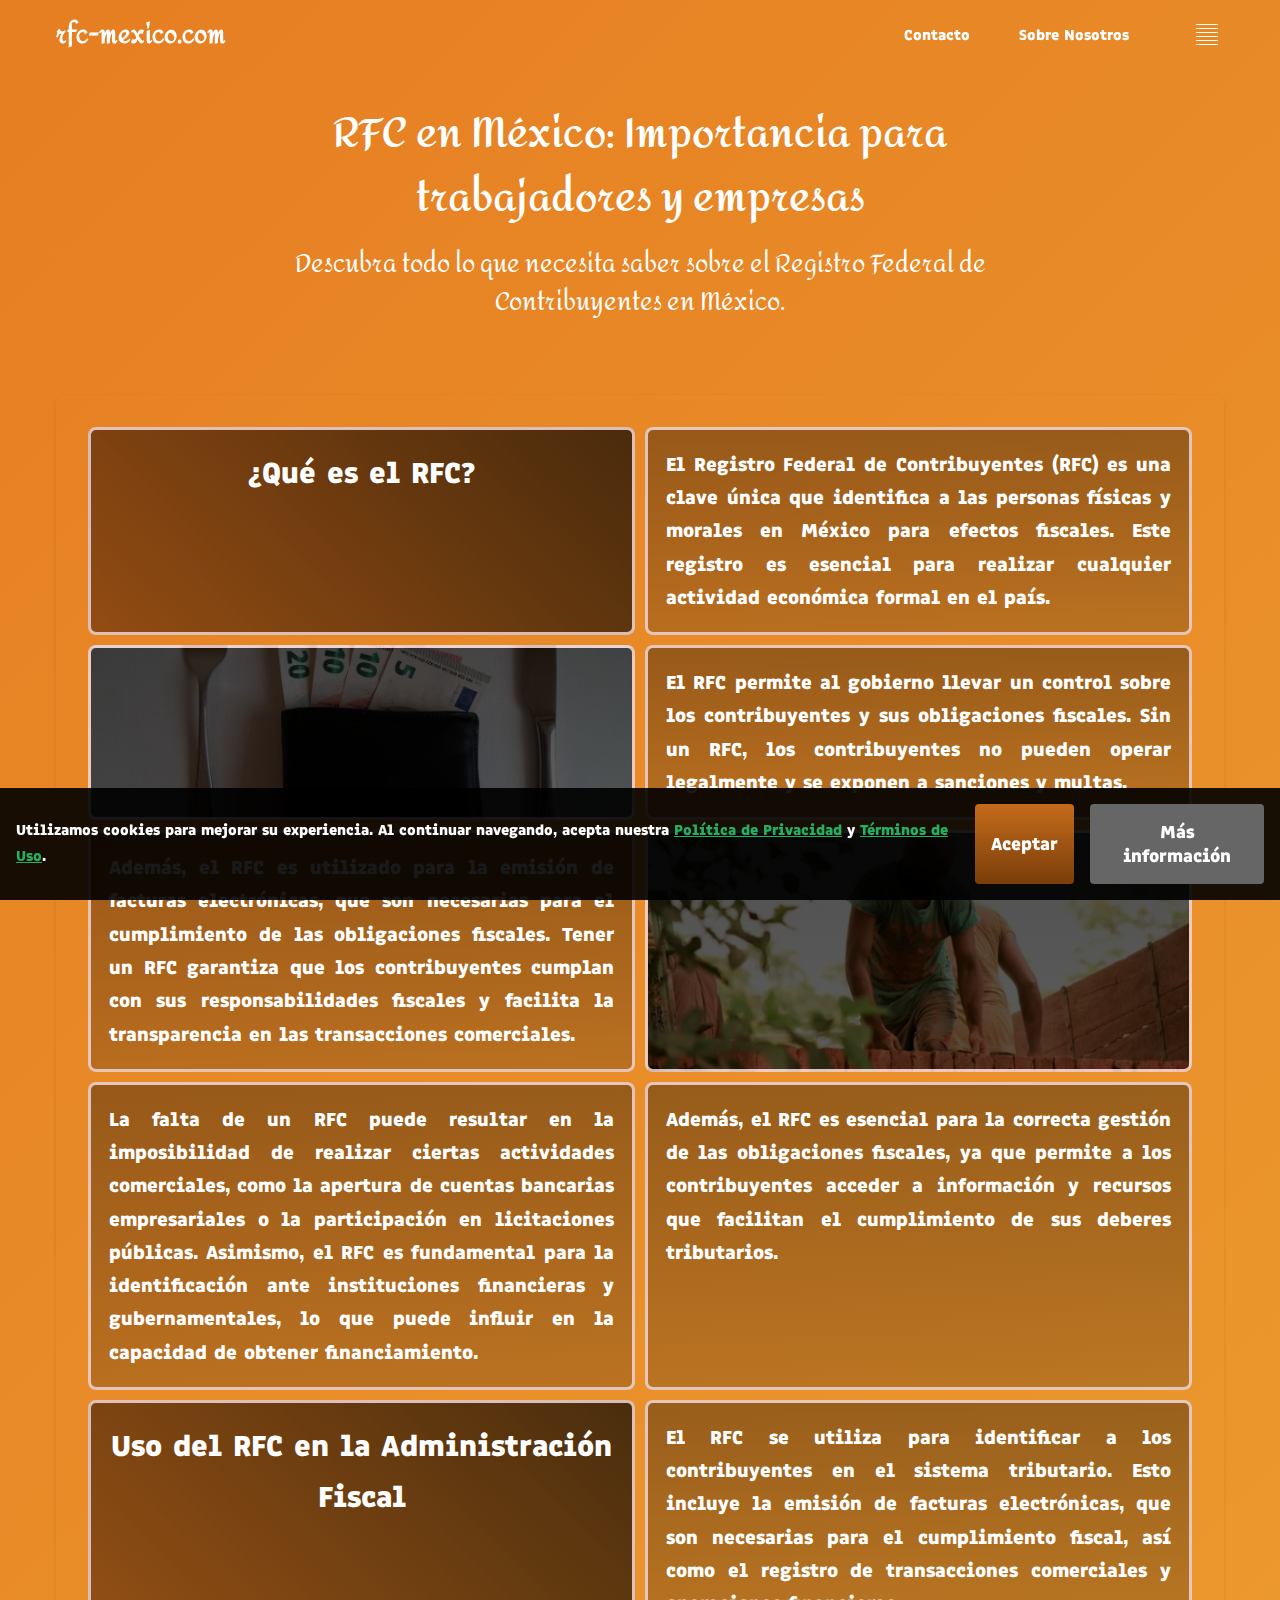
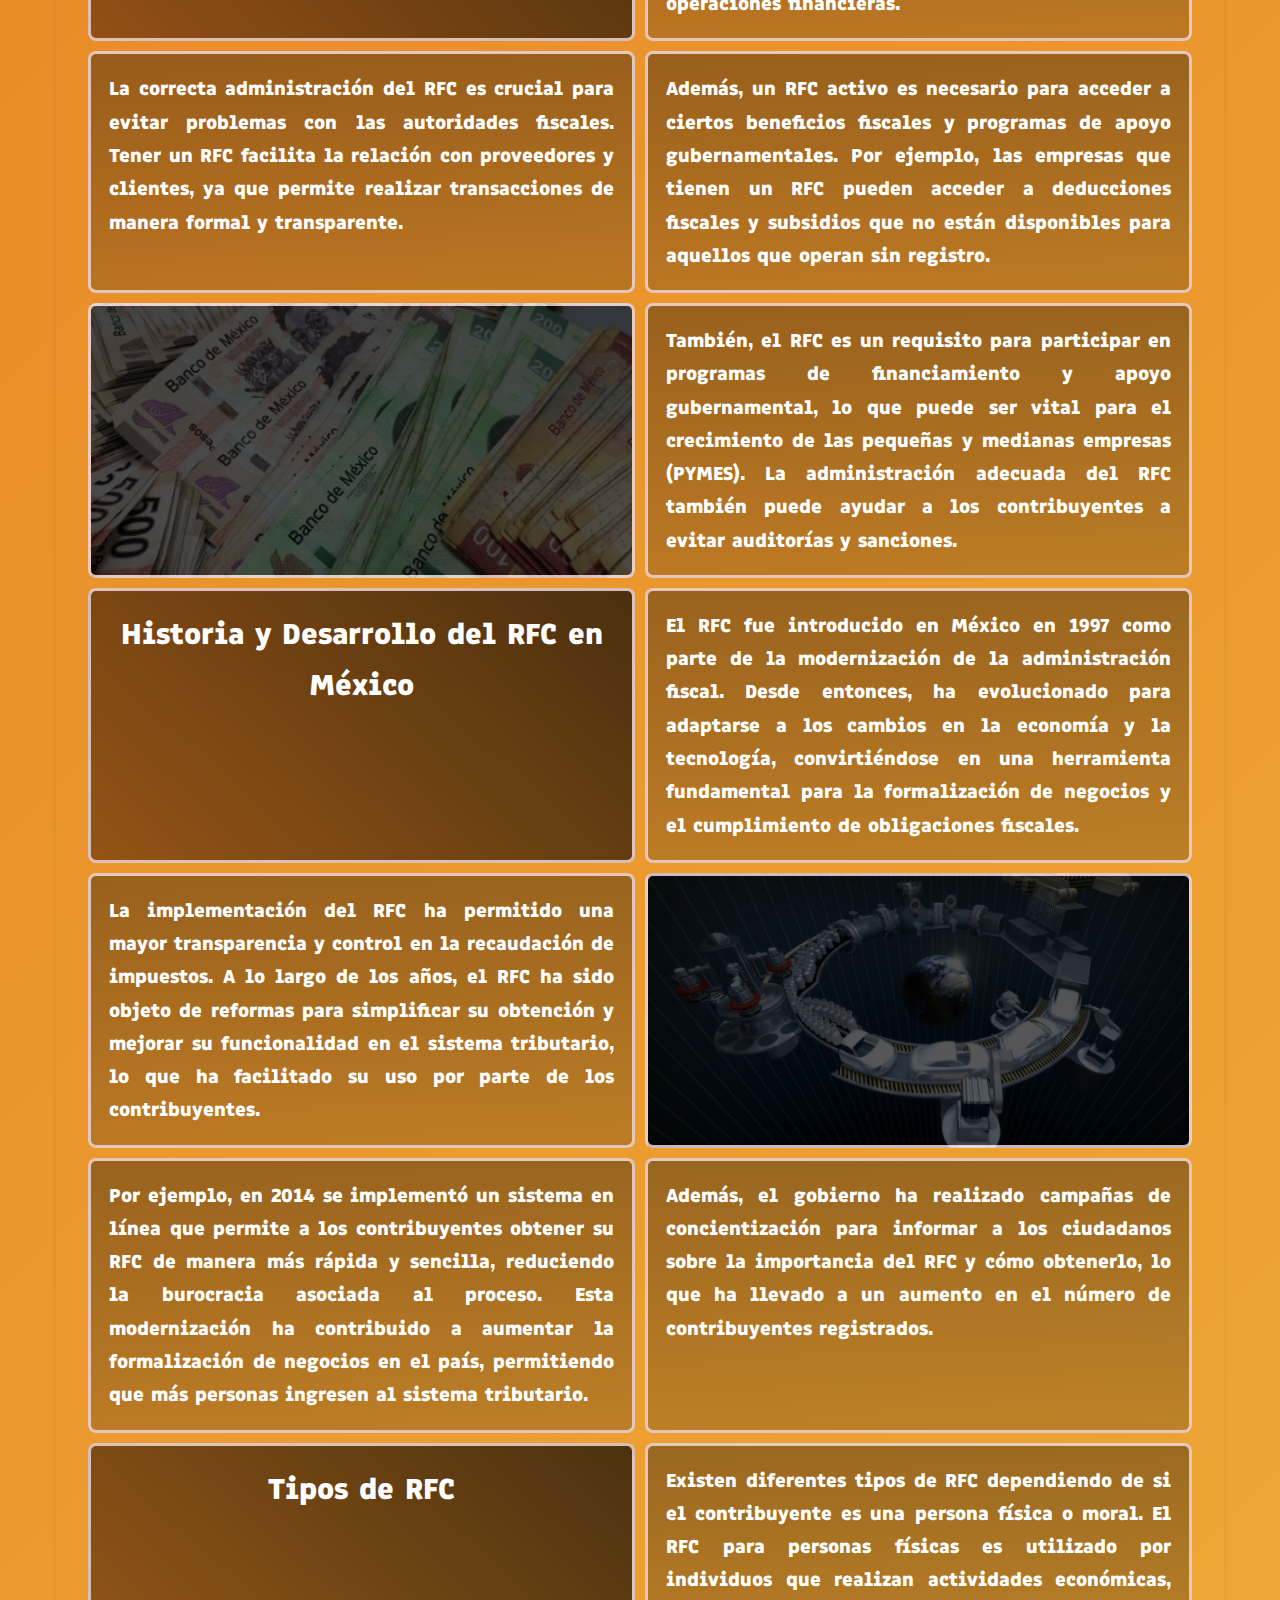
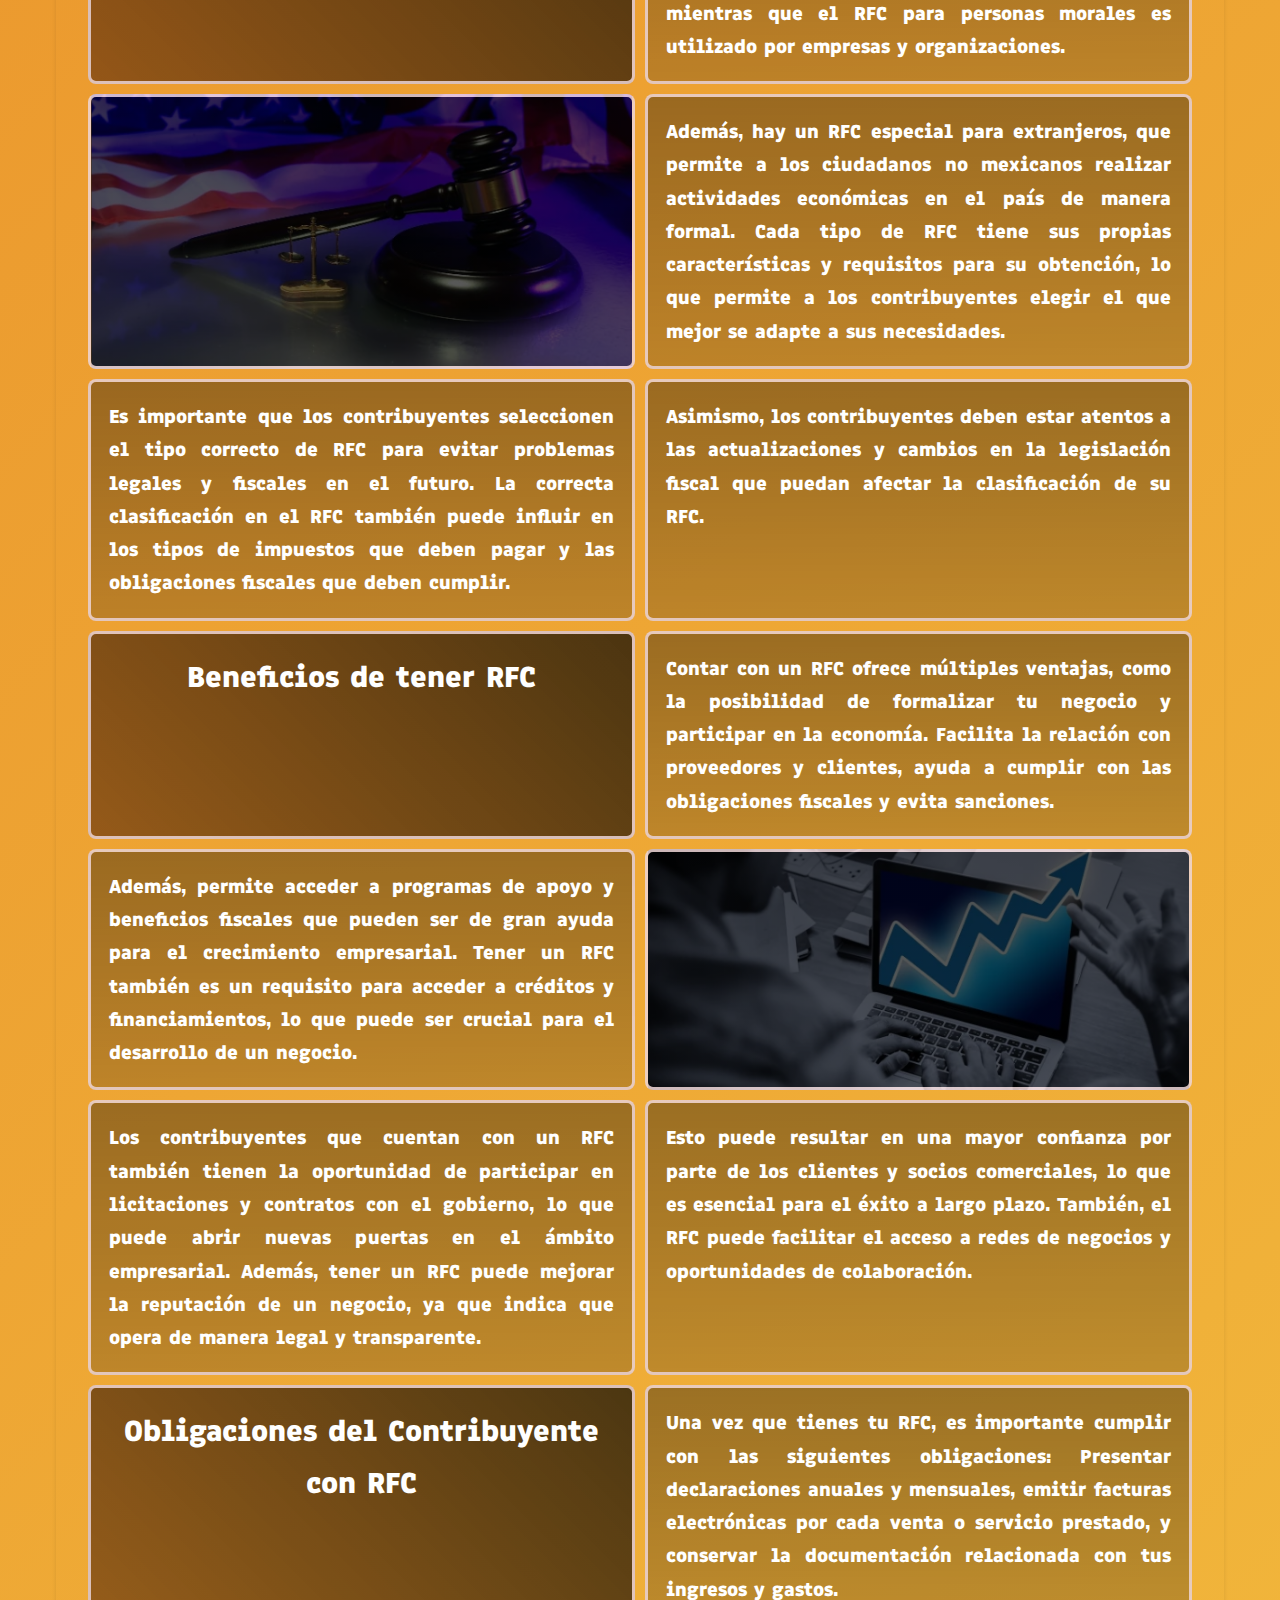
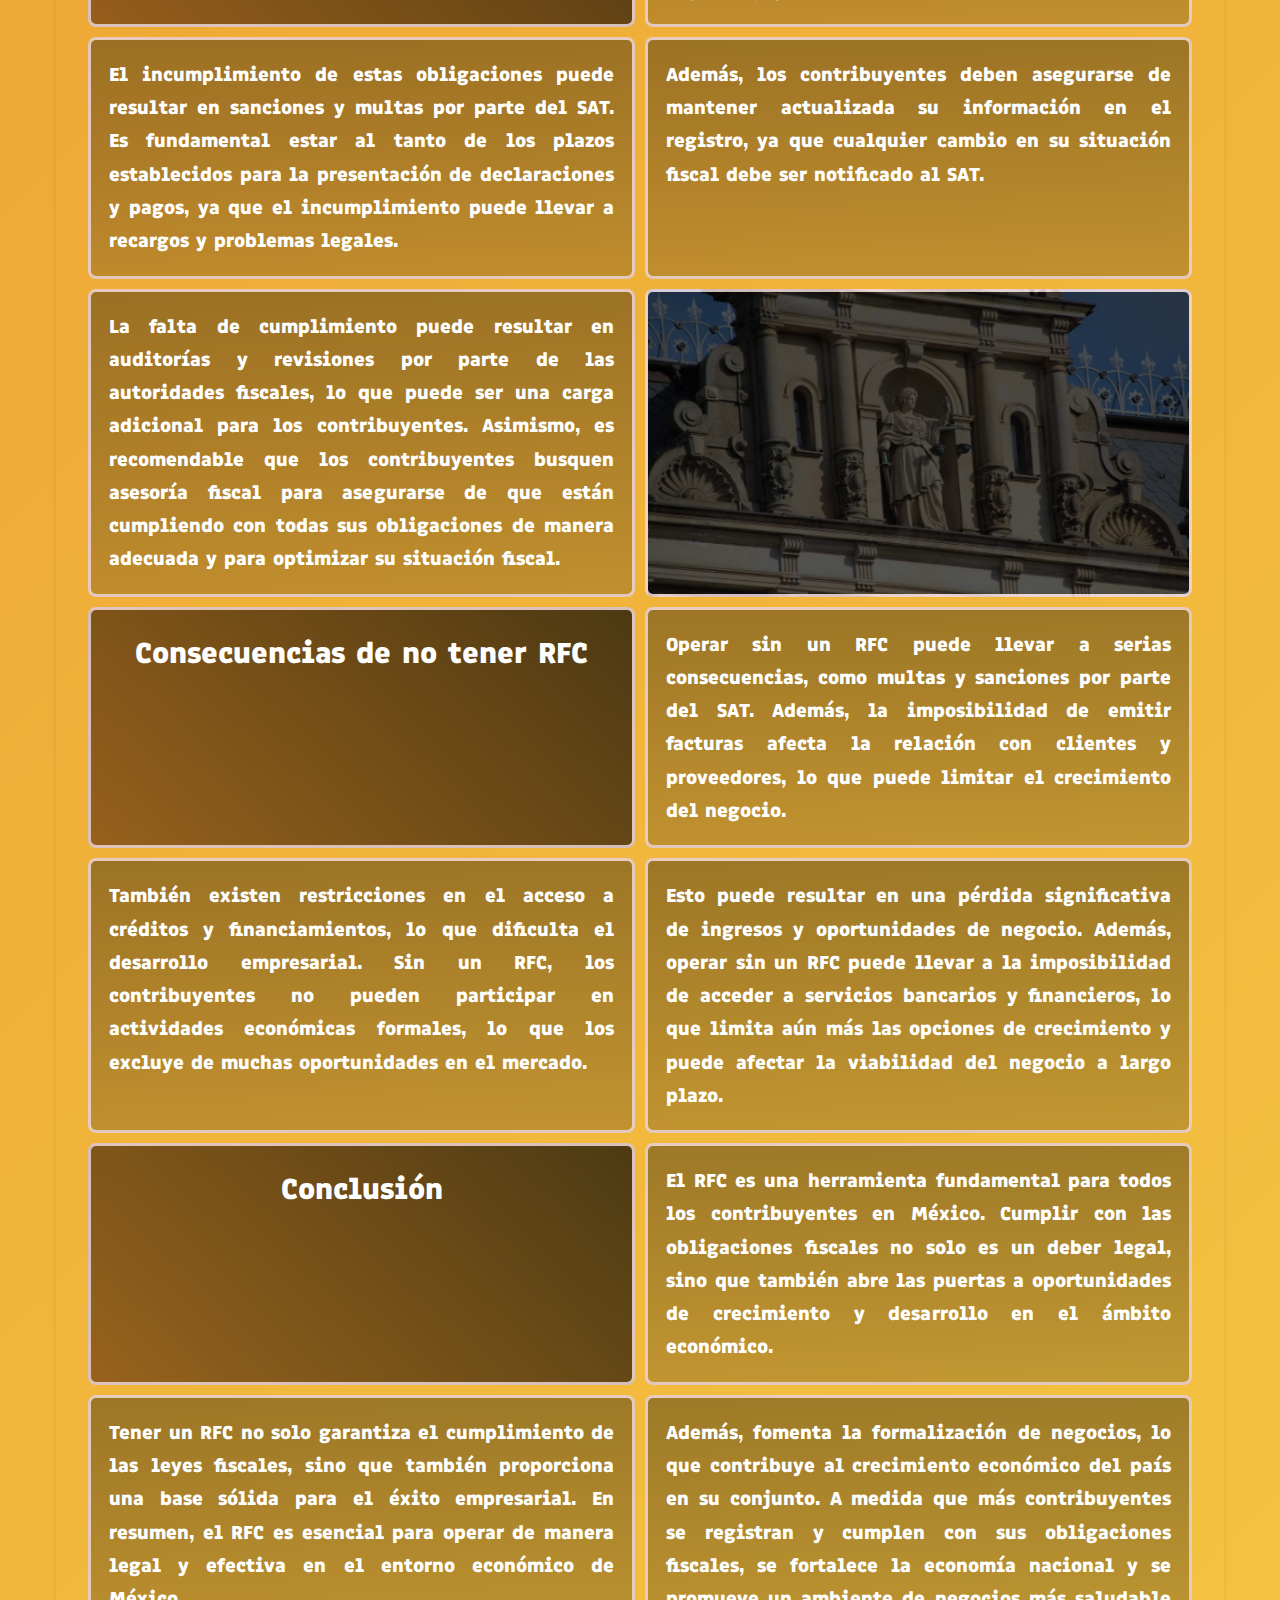
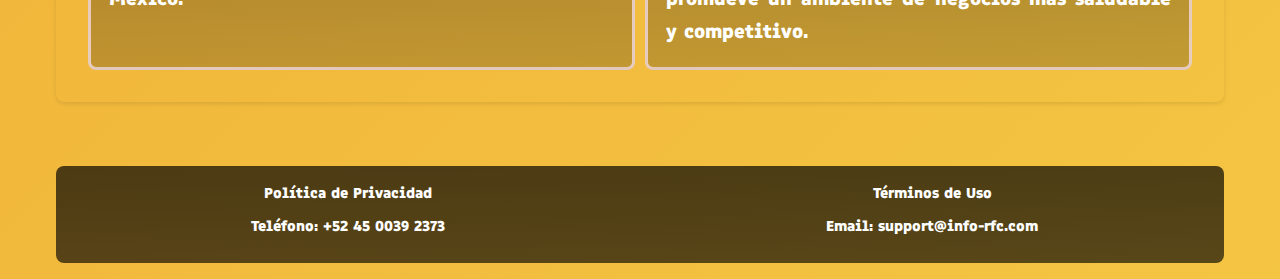
<file: index.html>
<!DOCTYPE html>
<html lang="es">
<head>
    <meta charset="UTF-8">
    <meta name="viewport" content="width=device-width, initial-scale=1.0">
    <title>RFC en México - Información Importante</title>
    <meta name="description" content="Información sobre el Registro Federal de Contribuyentes (RFC) en México, incluyendo su importancia y cómo obtenerlo." />
    <meta name="keywords" content="rfc">
    <link rel="icon" type="image/png" sizes="32x32" href="images/favicon-32x32.png">
    <link rel="icon" type="image/png" sizes="16x16" href="images/favicon-16x16.png">
    <link rel="apple-touch-icon" sizes="180x180" href="images/apple-touch-icon.png">
    <link rel="stylesheet" href="css/style.css">
    <link rel="preload" as="image" href="images/index-1.webp" type="image/webp">
</head>
<body>
    <header>
        <nav class="main-nav">
            <div class="nav-container">
                <div class="logo">
                    <a href="index.html" area-label="Ir a la página principal">rfc-mexico.com</a>
                </div>
                <ul class="nav-links">
                    <li><a href="index.html">Inicio</a></li>
                    <li><a href="proteger-datos.html">Proteger Datos</a></li>
                    <li><a href="persona-fisica-moral.html">Persona Física y Moral</a></li>
                    <li><a href="beneficios-fiscales.html">Beneficios Fiscales</a></li>
                    <li><a href="servicios-publicos.html">Servicios Públicos</a></li>
                    <li><a href="facturas-electronicas.html">Facturas Electrónicas</a></li>
                    <li><a href="facturacion-honorarios.html">Facturación y Honorarios</a></li>
                    <li><a href="digitalizacion.html">Digitalización</a></li>
                </ul>
                <ul class="nav-links-sticky">
                    <li><a href="contact.html">Contacto</a></li>
                    <li><a href="about.html">Sobre Nosotros</a></li>
                </ul>
                <div class="nav-menu" area-label="Navegación o menú móvil">
                    <span class="nav-bar"></span>
                    <span class="nav-bar"></span>
                    <span class="nav-bar"></span>
                    <span class="nav-bar"></span>
                    <span class="nav-bar"></span>
                    <span class="nav-bar"></span>
                </div>
            </div>
        </nav>
    </header>

    <main>
        <section class="hero">
            <div class="hero-content">
                <h1>RFC en México: Importancia para trabajadores y empresas</h1>
                <p>Descubra todo lo que necesita saber sobre el Registro Federal de Contribuyentes en México.</p>
            </div>
        </section>

        <section class="content-section">
            <div class="grid-container">
                <article class="main-content">
                    <h2>¿Qué es el RFC?</h2>
                    <p>El Registro Federal de Contribuyentes (RFC) es una clave única que identifica a las personas físicas y morales en México para efectos fiscales. Este registro es esencial para realizar cualquier actividad económica formal en el país.</p>
                    <div id="index-1" aria-hidden="true"></div>
                    <p>El RFC permite al gobierno llevar un control sobre los contribuyentes y sus obligaciones fiscales. Sin un RFC, los contribuyentes no pueden operar legalmente y se exponen a sanciones y multas.</p>
                    <p>Además, el RFC es utilizado para la emisión de facturas electrónicas, que son necesarias para el cumplimiento de las obligaciones fiscales. Tener un RFC garantiza que los contribuyentes cumplan con sus responsabilidades fiscales y facilita la transparencia en las transacciones comerciales.</p>
                    <div id="index-2" aria-hidden="true"></div>
                    <p>La falta de un RFC puede resultar en la imposibilidad de realizar ciertas actividades comerciales, como la apertura de cuentas bancarias empresariales o la participación en licitaciones públicas. Asimismo, el RFC es fundamental para la identificación ante instituciones financieras y gubernamentales, lo que puede influir en la capacidad de obtener financiamiento.</p>
                    <p>Además, el RFC es esencial para la correcta gestión de las obligaciones fiscales, ya que permite a los contribuyentes acceder a información y recursos que facilitan el cumplimiento de sus deberes tributarios.</p>

                    <h2>Uso del RFC en la Administración Fiscal</h2>
                    <p>El RFC se utiliza para identificar a los contribuyentes en el sistema tributario. Esto incluye la emisión de facturas electrónicas, que son necesarias para el cumplimiento fiscal, así como el registro de transacciones comerciales y operaciones financieras.</p>
                    <p>La correcta administración del RFC es crucial para evitar problemas con las autoridades fiscales. Tener un RFC facilita la relación con proveedores y clientes, ya que permite realizar transacciones de manera formal y transparente.</p>
                    <p>Además, un RFC activo es necesario para acceder a ciertos beneficios fiscales y programas de apoyo gubernamentales. Por ejemplo, las empresas que tienen un RFC pueden acceder a deducciones fiscales y subsidios que no están disponibles para aquellos que operan sin registro.</p>
                    <div id="index-3" aria-hidden="true"></div>
                    <p>También, el RFC es un requisito para participar en programas de financiamiento y apoyo gubernamental, lo que puede ser vital para el crecimiento de las pequeñas y medianas empresas (PYMES). La administración adecuada del RFC también puede ayudar a los contribuyentes a evitar auditorías y sanciones.</p>

                    <h2>Historia y Desarrollo del RFC en México</h2>
                    <p>El RFC fue introducido en México en 1997 como parte de la modernización de la administración fiscal. Desde entonces, ha evolucionado para adaptarse a los cambios en la economía y la tecnología, convirtiéndose en una herramienta fundamental para la formalización de negocios y el cumplimiento de obligaciones fiscales.</p>
                    <p>La implementación del RFC ha permitido una mayor transparencia y control en la recaudación de impuestos. A lo largo de los años, el RFC ha sido objeto de reformas para simplificar su obtención y mejorar su funcionalidad en el sistema tributario, lo que ha facilitado su uso por parte de los contribuyentes.</p>
                    <div id="index-4" aria-hidden="true"></div>
                    <p>Por ejemplo, en 2014 se implementó un sistema en línea que permite a los contribuyentes obtener su RFC de manera más rápida y sencilla, reduciendo la burocracia asociada al proceso. Esta modernización ha contribuido a aumentar la formalización de negocios en el país, permitiendo que más personas ingresen al sistema tributario.</p>
                    <p>Además, el gobierno ha realizado campañas de concientización para informar a los ciudadanos sobre la importancia del RFC y cómo obtenerlo, lo que ha llevado a un aumento en el número de contribuyentes registrados.</p>
                    
                    <h2>Tipos de RFC</h2>
                    <p>Existen diferentes tipos de RFC dependiendo de si el contribuyente es una persona física o moral. El RFC para personas físicas es utilizado por individuos que realizan actividades económicas, mientras que el RFC para personas morales es utilizado por empresas y organizaciones.</p>
                    <div id="index-5" aria-hidden="true"></div>
                    <p>Además, hay un RFC especial para extranjeros, que permite a los ciudadanos no mexicanos realizar actividades económicas en el país de manera formal. Cada tipo de RFC tiene sus propias características y requisitos para su obtención, lo que permite a los contribuyentes elegir el que mejor se adapte a sus necesidades.</p>
                    <p>Es importante que los contribuyentes seleccionen el tipo correcto de RFC para evitar problemas legales y fiscales en el futuro. La correcta clasificación en el RFC también puede influir en los tipos de impuestos que deben pagar y las obligaciones fiscales que deben cumplir.</p>
                    <p>Asimismo, los contribuyentes deben estar atentos a las actualizaciones y cambios en la legislación fiscal que puedan afectar la clasificación de su RFC.</p>

                    <h2>Beneficios de tener RFC</h2>
                    <p>Contar con un RFC ofrece múltiples ventajas, como la posibilidad de formalizar tu negocio y participar en la economía. Facilita la relación con proveedores y clientes, ayuda a cumplir con las obligaciones fiscales y evita sanciones.</p>
                    <p>Además, permite acceder a programas de apoyo y beneficios fiscales que pueden ser de gran ayuda para el crecimiento empresarial. Tener un RFC también es un requisito para acceder a créditos y financiamientos, lo que puede ser crucial para el desarrollo de un negocio.</p>
                    <div id="index-6" aria-hidden="true"></div>
                    <p>Los contribuyentes que cuentan con un RFC también tienen la oportunidad de participar en licitaciones y contratos con el gobierno, lo que puede abrir nuevas puertas en el ámbito empresarial. Además, tener un RFC puede mejorar la reputación de un negocio, ya que indica que opera de manera legal y transparente.</p>
                    <p>Esto puede resultar en una mayor confianza por parte de los clientes y socios comerciales, lo que es esencial para el éxito a largo plazo. También, el RFC puede facilitar el acceso a redes de negocios y oportunidades de colaboración.</p>

                    <h2>Obligaciones del Contribuyente con RFC</h2>
                    <p>Una vez que tienes tu RFC, es importante cumplir con las siguientes obligaciones: Presentar declaraciones anuales y mensuales, emitir facturas electrónicas por cada venta o servicio prestado, y conservar la documentación relacionada con tus ingresos y gastos.</p>
                    <p>El incumplimiento de estas obligaciones puede resultar en sanciones y multas por parte del SAT. Es fundamental estar al tanto de los plazos establecidos para la presentación de declaraciones y pagos, ya que el incumplimiento puede llevar a recargos y problemas legales.</p>
                    <p>Además, los contribuyentes deben asegurarse de mantener actualizada su información en el registro, ya que cualquier cambio en su situación fiscal debe ser notificado al SAT.</p>
                    <p>La falta de cumplimiento puede resultar en auditorías y revisiones por parte de las autoridades fiscales, lo que puede ser una carga adicional para los contribuyentes. Asimismo, es recomendable que los contribuyentes busquen asesoría fiscal para asegurarse de que están cumpliendo con todas sus obligaciones de manera adecuada y para optimizar su situación fiscal.</p>
                    <div id="index-7" aria-hidden="true"></div>
                    
                    <h2>Consecuencias de no tener RFC</h2>
                    <p>Operar sin un RFC puede llevar a serias consecuencias, como multas y sanciones por parte del SAT. Además, la imposibilidad de emitir facturas afecta la relación con clientes y proveedores, lo que puede limitar el crecimiento del negocio.</p>
                    <p>También existen restricciones en el acceso a créditos y financiamientos, lo que dificulta el desarrollo empresarial. Sin un RFC, los contribuyentes no pueden participar en actividades económicas formales, lo que los excluye de muchas oportunidades en el mercado.</p>
                    <p>Esto puede resultar en una pérdida significativa de ingresos y oportunidades de negocio. Además, operar sin un RFC puede llevar a la imposibilidad de acceder a servicios bancarios y financieros, lo que limita aún más las opciones de crecimiento y puede afectar la viabilidad del negocio a largo plazo.</p>

                    <h2>Conclusión</h2>
                    <p>El RFC es una herramienta fundamental para todos los contribuyentes en México. Cumplir con las obligaciones fiscales no solo es un deber legal, sino que también abre las puertas a oportunidades de crecimiento y desarrollo en el ámbito económico.</p>
                    <p>Tener un RFC no solo garantiza el cumplimiento de las leyes fiscales, sino que también proporciona una base sólida para el éxito empresarial. En resumen, el RFC es esencial para operar de manera legal y efectiva en el entorno económico de México.</p>
                    <p>Además, fomenta la formalización de negocios, lo que contribuye al crecimiento económico del país en su conjunto. A medida que más contribuyentes se registran y cumplen con sus obligaciones fiscales, se fortalece la economía nacional y se promueve un ambiente de negocios más saludable y competitivo.</p>
                </article>
            </div>
        </section>
    </main>

    <footer>
        <div class="footer-container">
            <div class="footer-section">
                <ul>
                    <li><a href="privacy.html">Política de Privacidad</a></li>
                    <li><a href="terms.html">Términos de Uso</a></li>
                    <li>Teléfono: <a href="tel:+524500392373">+52 45 0039 2373</a></li>
                    <li>Email: <a href="mailto:support@info-rfc.com">support@info-rfc.com</a></li>
                </ul>
            </div>
        </div>
    </footer>

    <div id="cookie-consent" class="cookie-consent">
        <p>Utilizamos cookies para mejorar su experiencia. Al continuar navegando, acepta nuestra 
        <a href="privacy.html">Política de Privacidad</a> y 
        <a href="terms.html">Términos de Uso</a>.</p>
        <div class="cookie-buttons">
            <button id="accept-cookies">Aceptar</button>
            <button id="more-info">Más información</button>
        </div>
    </div>

    <div class="scroll-btn">
        <span class="btn-bar"></span>
        <span class="btn-bar"></span>
    </div>

    <script src="js/main.js"></script>
    <script src="js/nav-menu.js"></script>
    <script src="js/scroll-btn.js"></script>
</body>
</html>
</file>
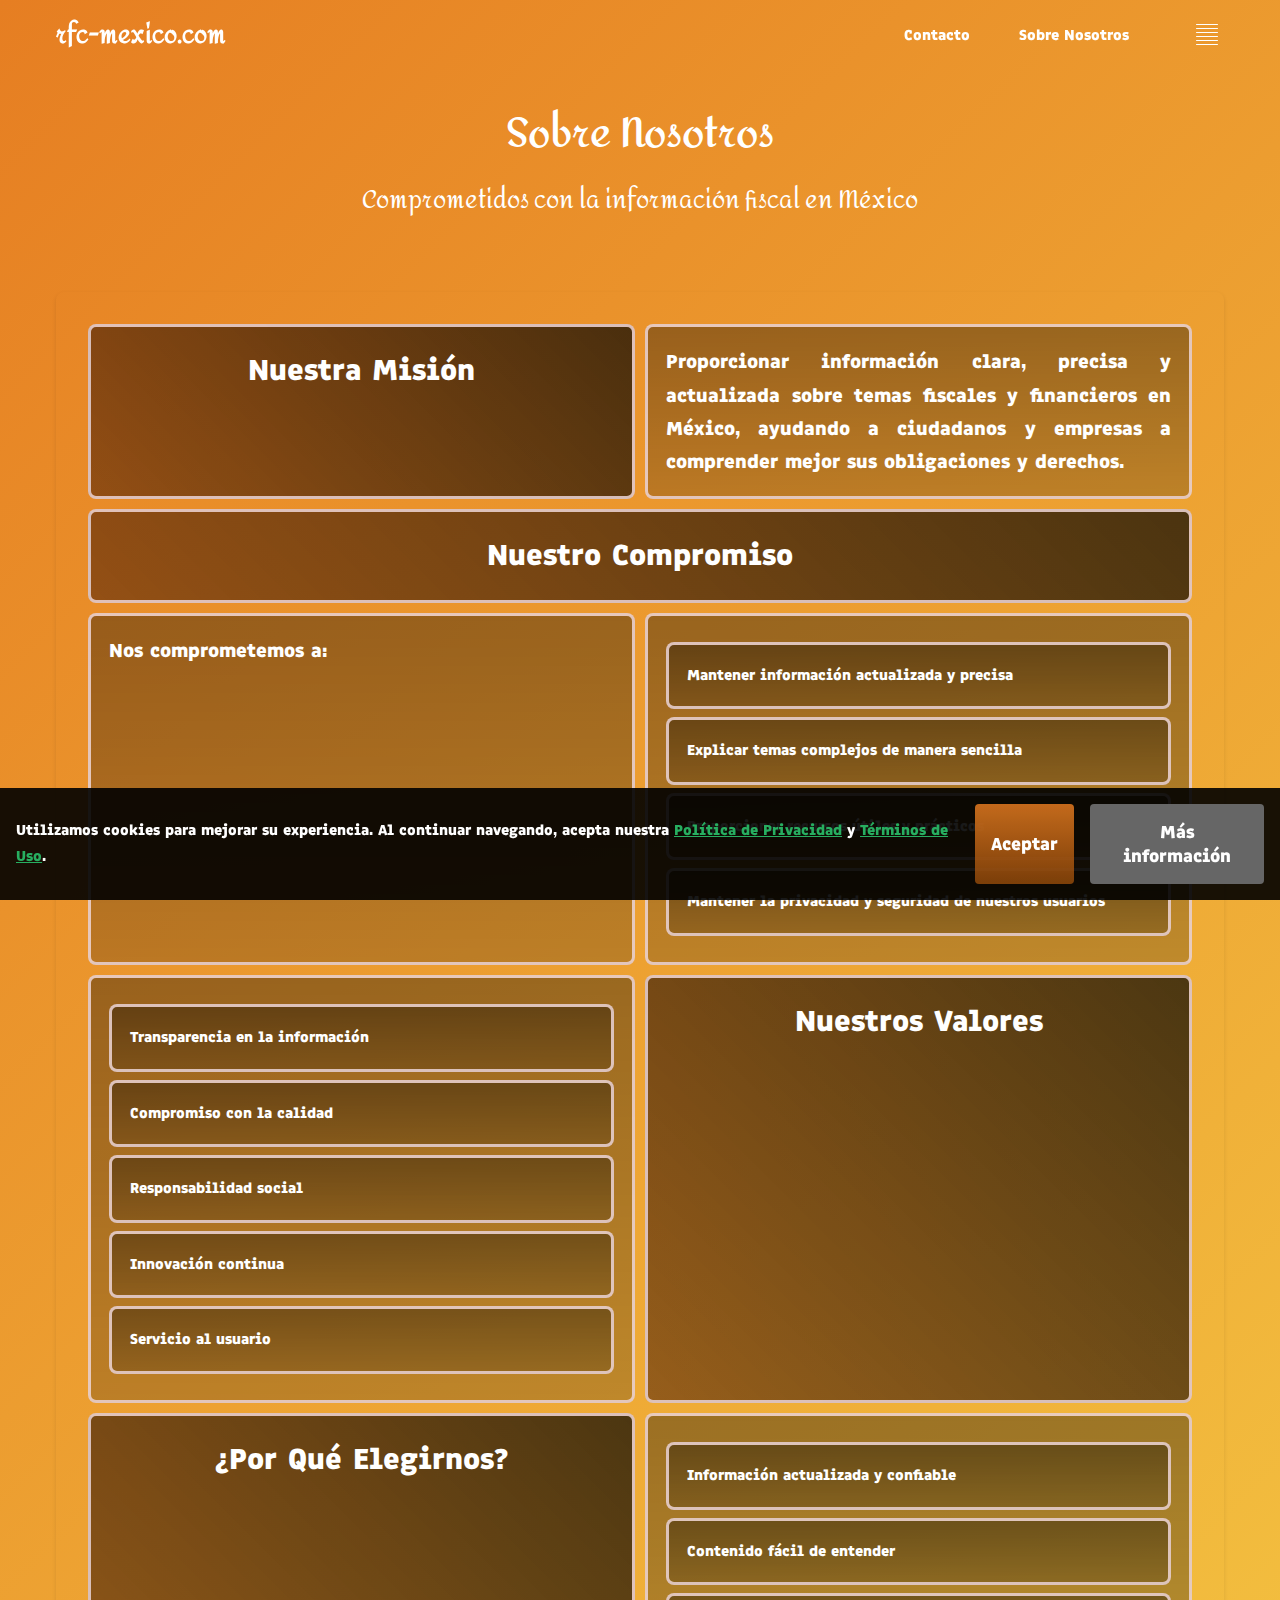
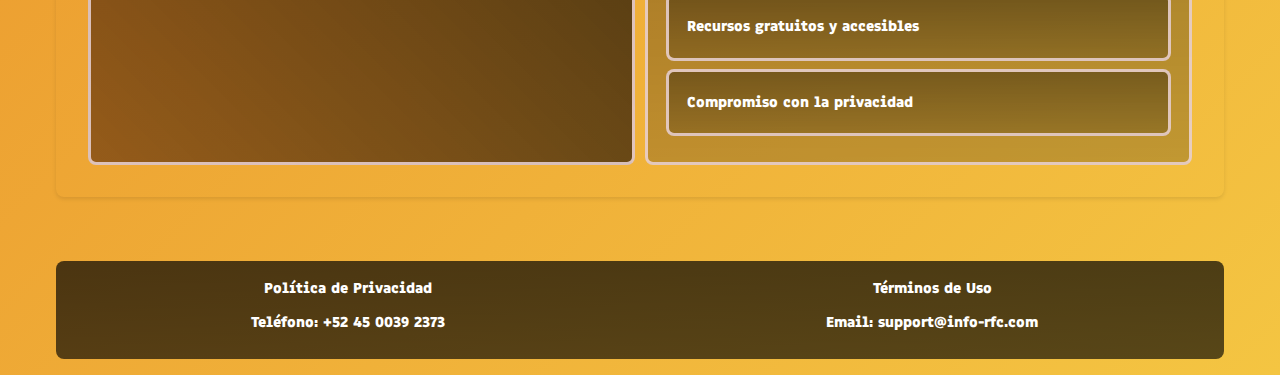
<file: about.html>
<!DOCTYPE html>
<html lang="es">
<head>
    <meta charset="UTF-8">
    <meta name="viewport" content="width=device-width, initial-scale=1.0">
    <title>Sobre Nosotros - RFC México</title>
    <link rel="icon" type="image/png" sizes="32x32" href="images/favicon-32x32.png">
    <link rel="icon" type="image/png" sizes="16x16" href="images/favicon-16x16.png">
    <link rel="apple-touch-icon" sizes="180x180" href="images/apple-touch-icon.png">
    <link rel="stylesheet" href="css/style.css">
    <meta name="description" content="Información sobre la misión y valores de RFC México y nuestro compromiso con los usuarios." />
</head>
<body>
    <header>
        <nav class="main-nav">
            <div class="nav-container">
                <div class="logo">
                    <a href="index.html" area-label="Ir a la página principal">rfc-mexico.com</a>
                </div>
                <ul class="nav-links">
                    <li><a href="index.html">Inicio</a></li>
                    <li><a href="proteger-datos.html">Proteger Datos</a></li>
                    <li><a href="persona-fisica-moral.html">Persona Física y Moral</a></li>
                    <li><a href="beneficios-fiscales.html">Beneficios Fiscales</a></li>
                    <li><a href="servicios-publicos.html">Servicios Públicos</a></li>
                    <li><a href="facturas-electronicas.html">Facturas Electrónicas</a></li>
                    <li><a href="facturacion-honorarios.html">Facturación y Honorarios</a></li>
                    <li><a href="digitalizacion.html">Digitalización</a></li>
                </ul>
                <ul class="nav-links-sticky">
                    <li><a href="contact.html">Contacto</a></li>
                    <li><a href="about.html">Sobre Nosotros</a></li>
                </ul>
                <div class="nav-menu" aria-label="Navegación o menú móvil">
                    <span class="nav-bar"></span>
                    <span class="nav-bar"></span>
                    <span class="nav-bar"></span>
                    <span class="nav-bar"></span>
                    <span class="nav-bar"></span>
                    <span class="nav-bar"></span>
                </div>
            </div>
        </nav>
    </header>

    <main>
        <section class="hero">
            <div class="hero-content">
                <h1>Sobre Nosotros</h1>
                <p>Comprometidos con la información fiscal en México</p>
            </div>
        </section>

        <section class="content-section">
            <div class="grid-container">
                <article class="main-content about">
                    <h2>Nuestra Misión</h2>
                    <p>Proporcionar información clara, precisa y actualizada sobre temas fiscales y financieros en México, ayudando a ciudadanos y empresas a comprender mejor sus obligaciones y derechos.</p>

                    <h2>Nuestro Compromiso</h2>
                    <p>Nos comprometemos a:</p>
                    <ul>
                        <li>Mantener información actualizada y precisa</li>
                        <li>Explicar temas complejos de manera sencilla</li>
                        <li>Proporcionar recursos útiles y prácticos</li>
                        <li>Mantener la privacidad y seguridad de nuestros usuarios</li>
                    </ul>
                    
                    <ul>
                        <li>Transparencia en la información</li>
                        <li>Compromiso con la calidad</li>
                        <li>Responsabilidad social</li>
                        <li>Innovación continua</li>
                        <li>Servicio al usuario</li>
                    </ul>
                    <h2>Nuestros Valores</h2>

                    <h2>¿Por Qué Elegirnos?</h2>
                    <ul>
                        <li>Información actualizada y confiable</li>
                        <li>Contenido fácil de entender</li>
                        <li>Recursos gratuitos y accesibles</li>
                        <li>Compromiso con la privacidad</li>
                    </ul>
                </article>
            </div>
        </section>
    </main>

    <footer>
        <div class="footer-container">
            <div class="footer-section">
                <ul>
                    <li><a href="privacy.html">Política de Privacidad</a></li>
                    <li><a href="terms.html">Términos de Uso</a></li>
                    <li>Teléfono: <a href="tel:+524500392373">+52 45 0039 2373</a></li>
                    <li>Email: <a href="mailto:support@info-rfc.com">support@info-rfc.com</a></li>
                </ul>
            </div>
        </div>
    </footer>

    <div id="cookie-consent" class="cookie-consent">
        <p>Utilizamos cookies para mejorar su experiencia. Al continuar navegando, acepta nuestra 
        <a href="privacy.html">Política de Privacidad</a> y 
        <a href="terms.html">Términos de Uso</a>.</p>
        <div class="cookie-buttons">
            <button id="accept-cookies">Aceptar</button>
            <button id="more-info">Más información</button>
        </div>
    </div>

    <div class="scroll-btn">
        <span class="btn-bar"></span>
        <span class="btn-bar"></span>
    </div>

    <script src="js/main.js"></script>
    <script src="js/nav-menu.js"></script>
    <script src="js/scroll-btn.js"></script>
</body>
</html>
</file>
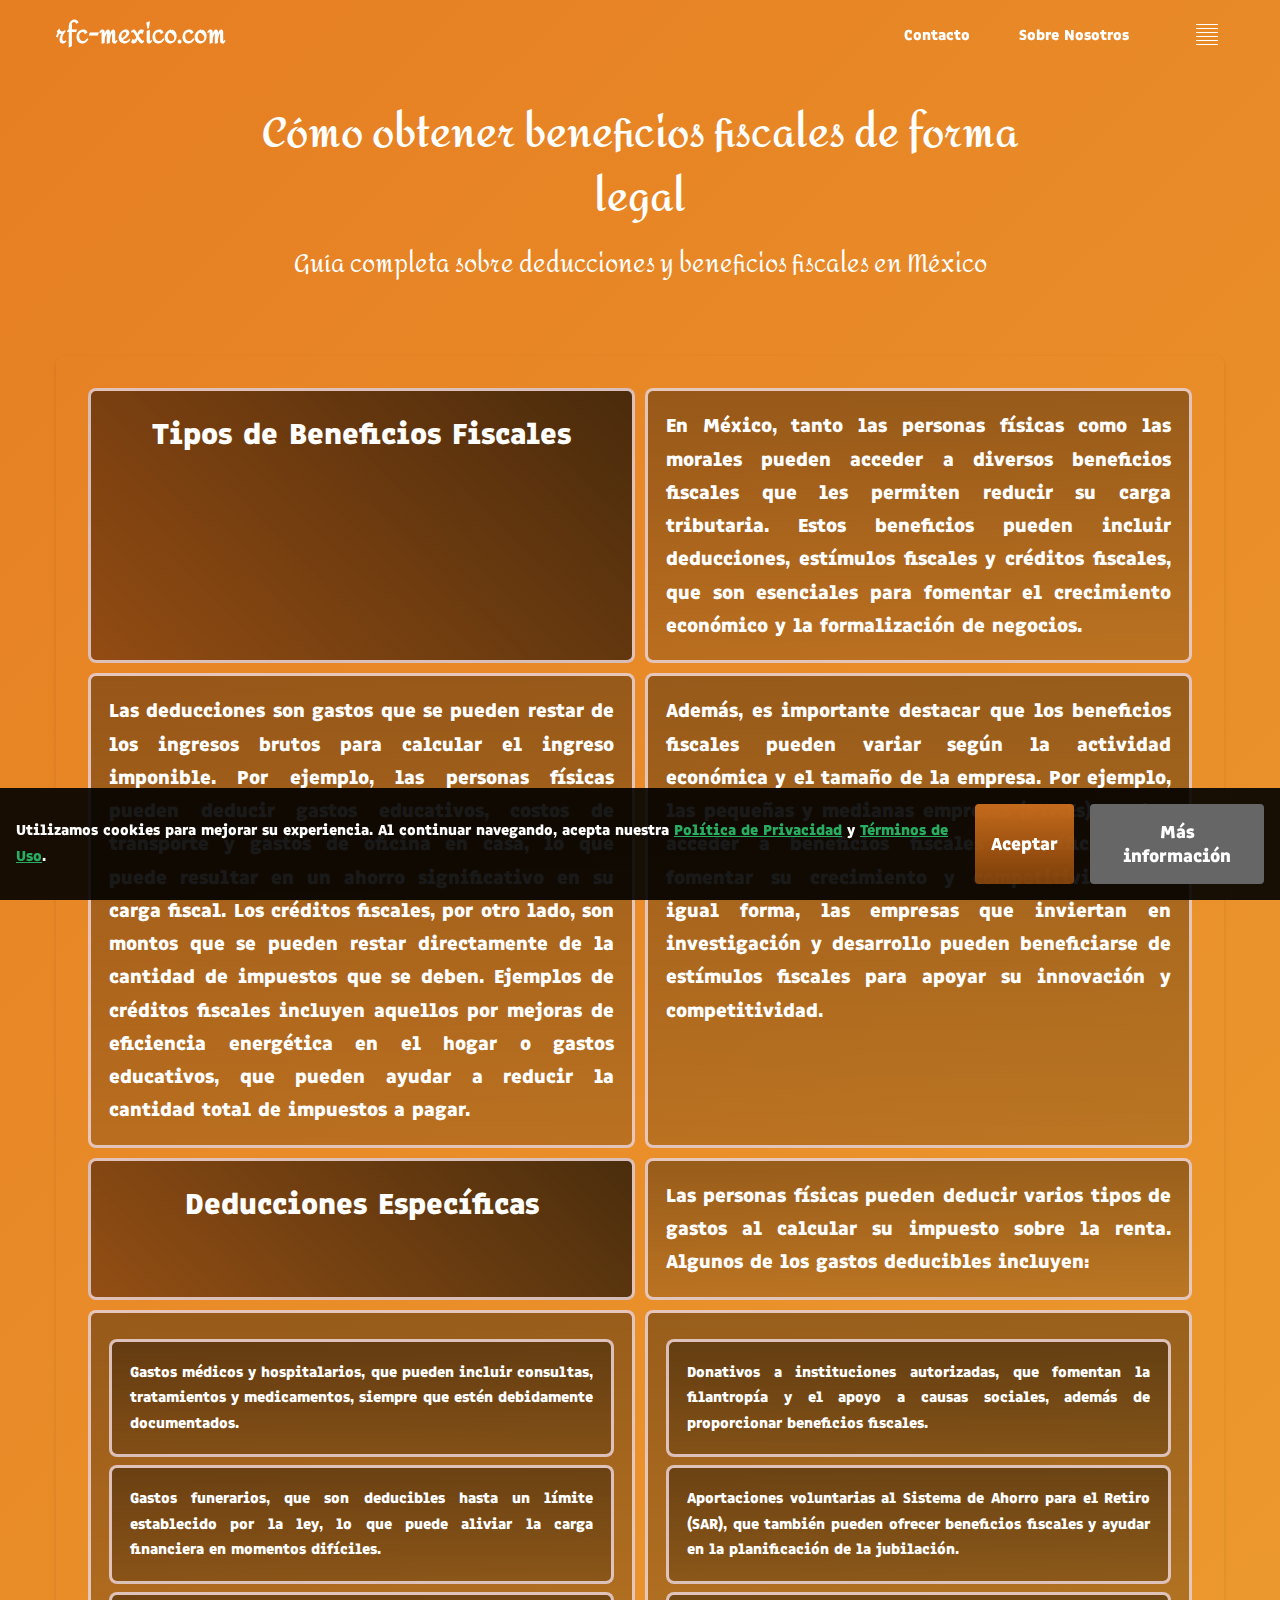
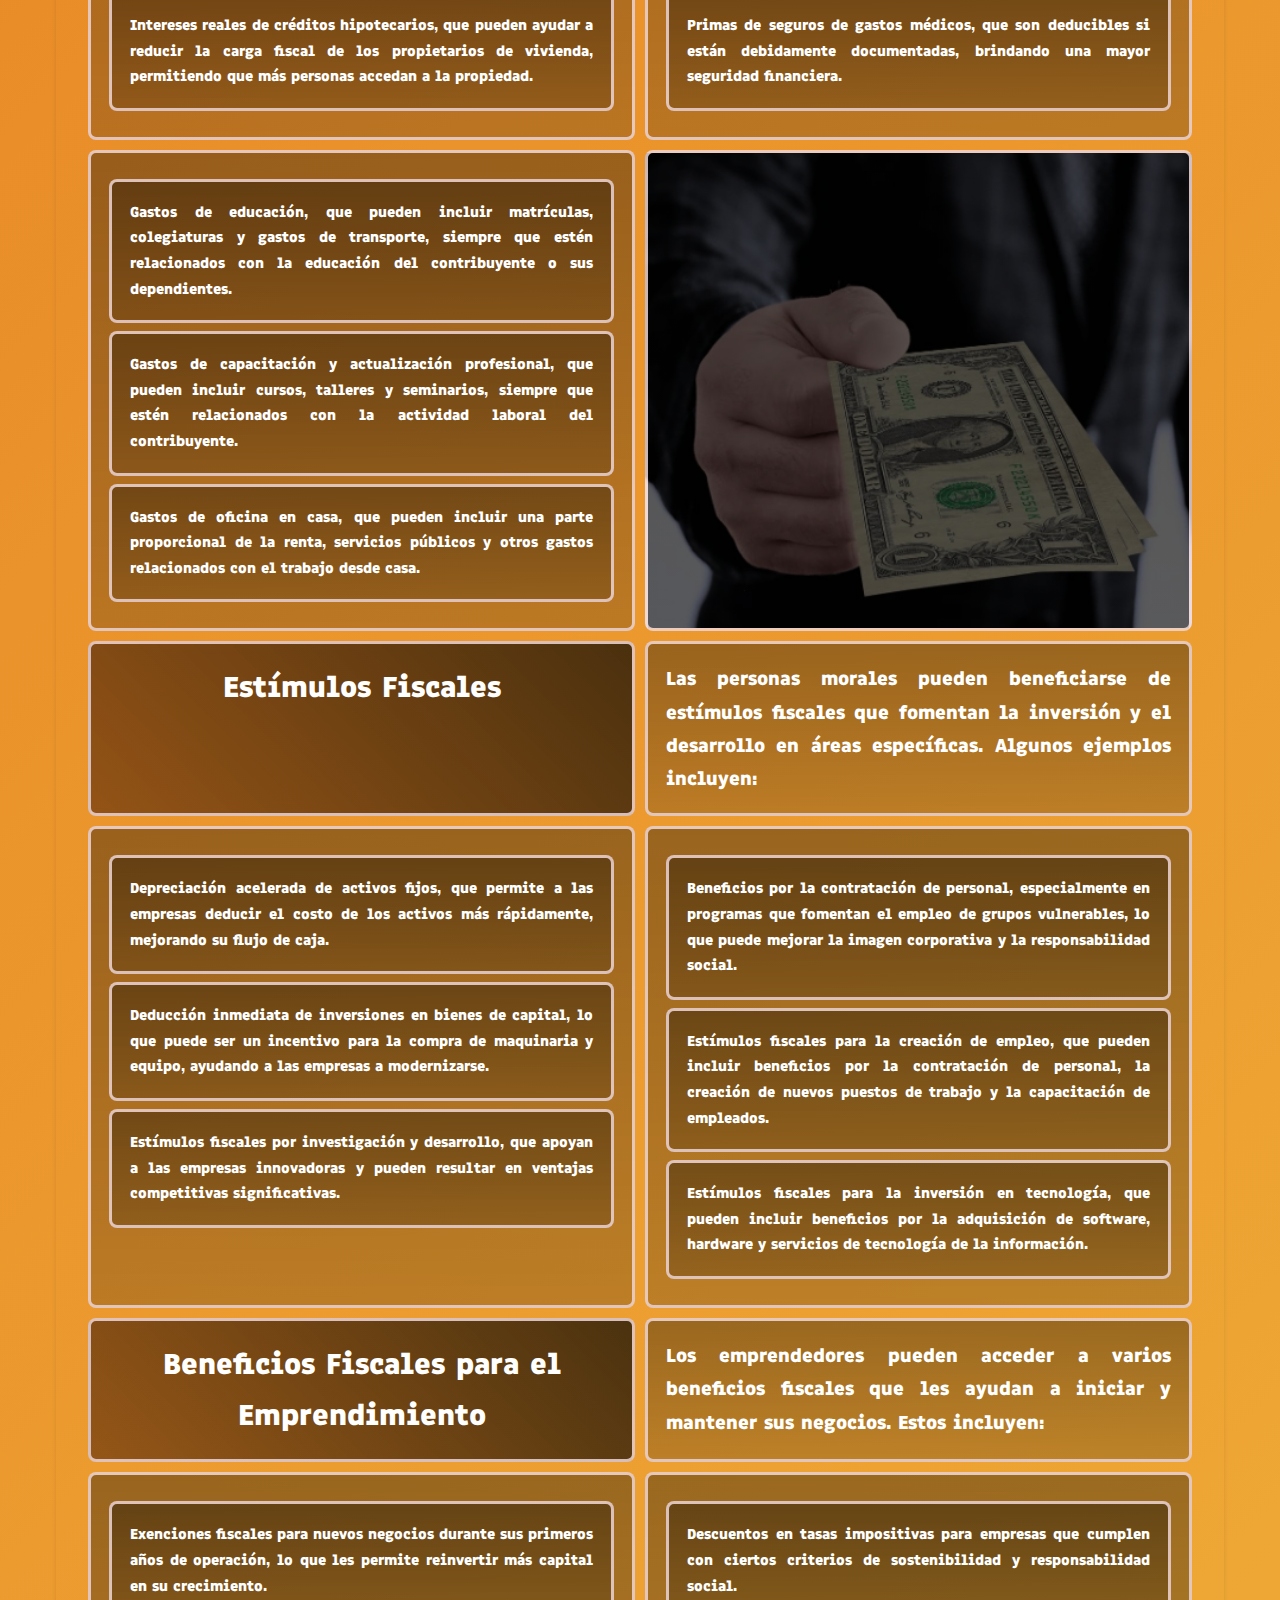
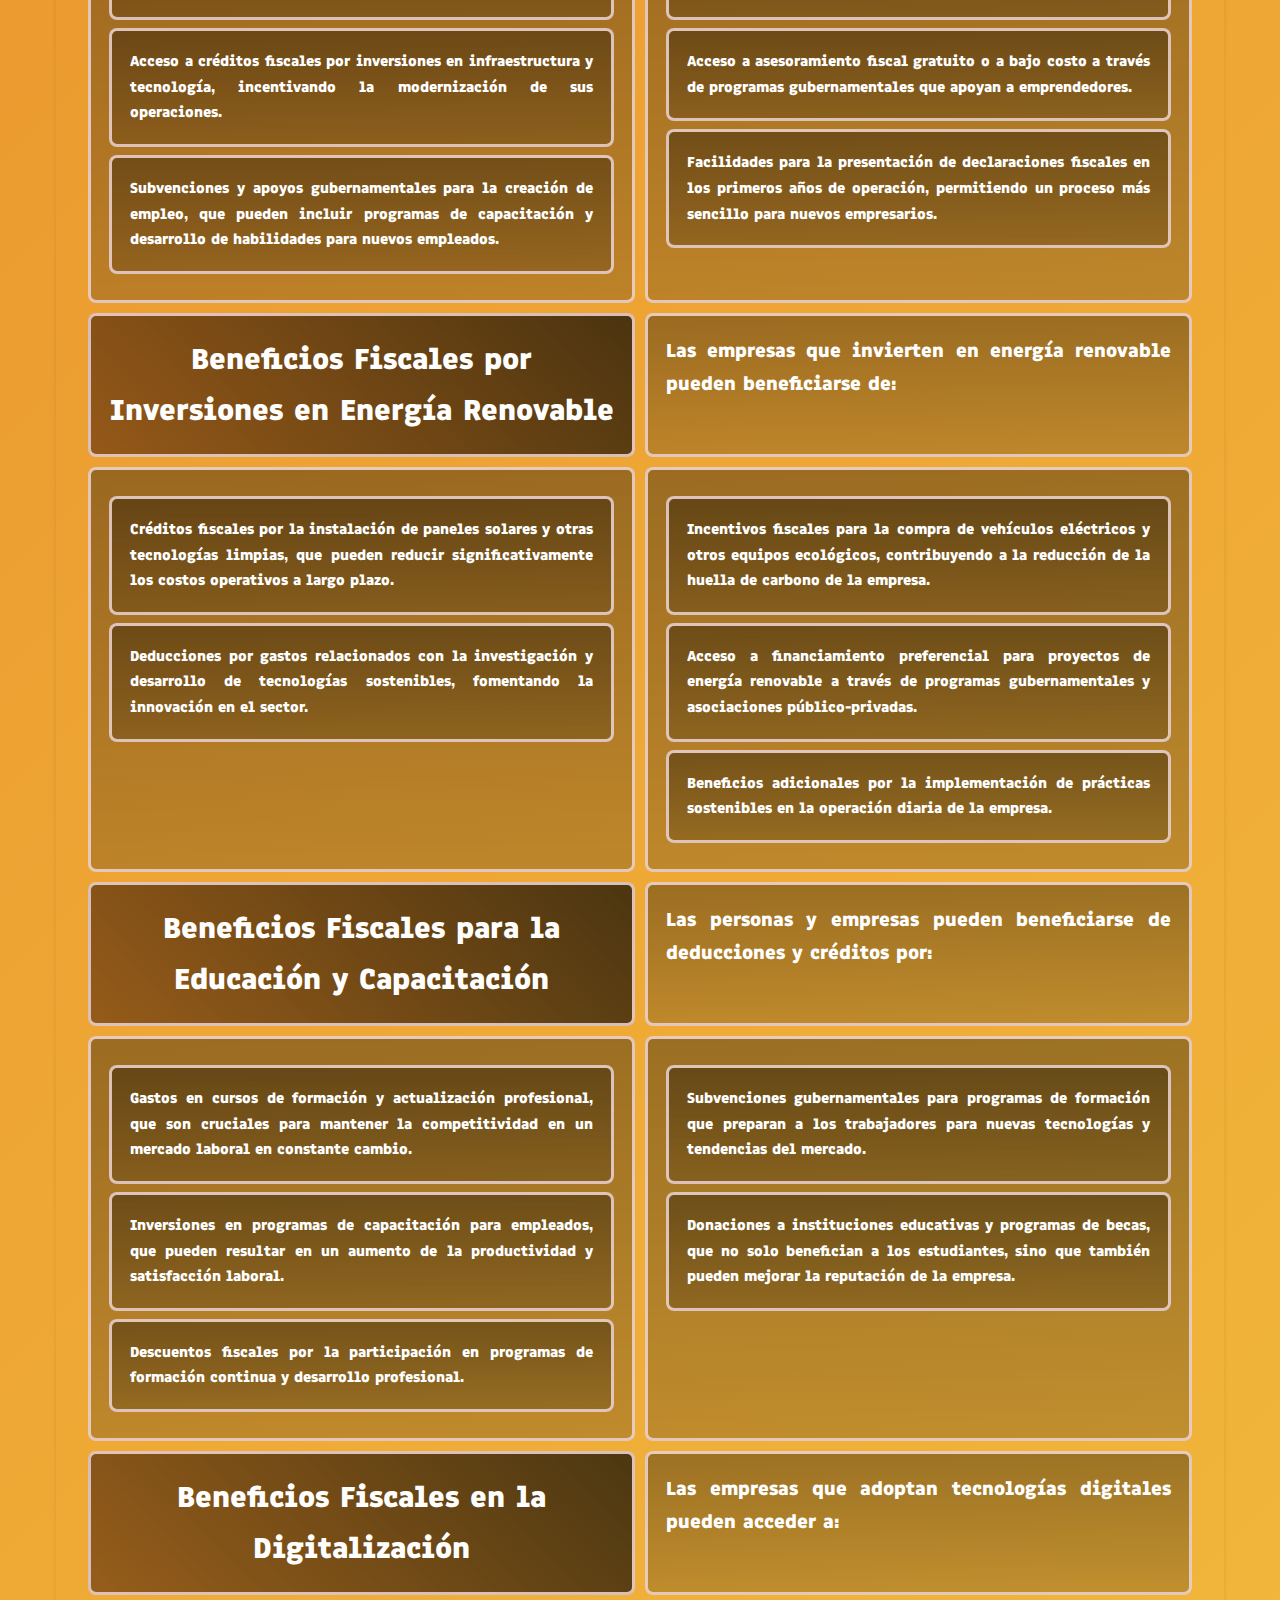
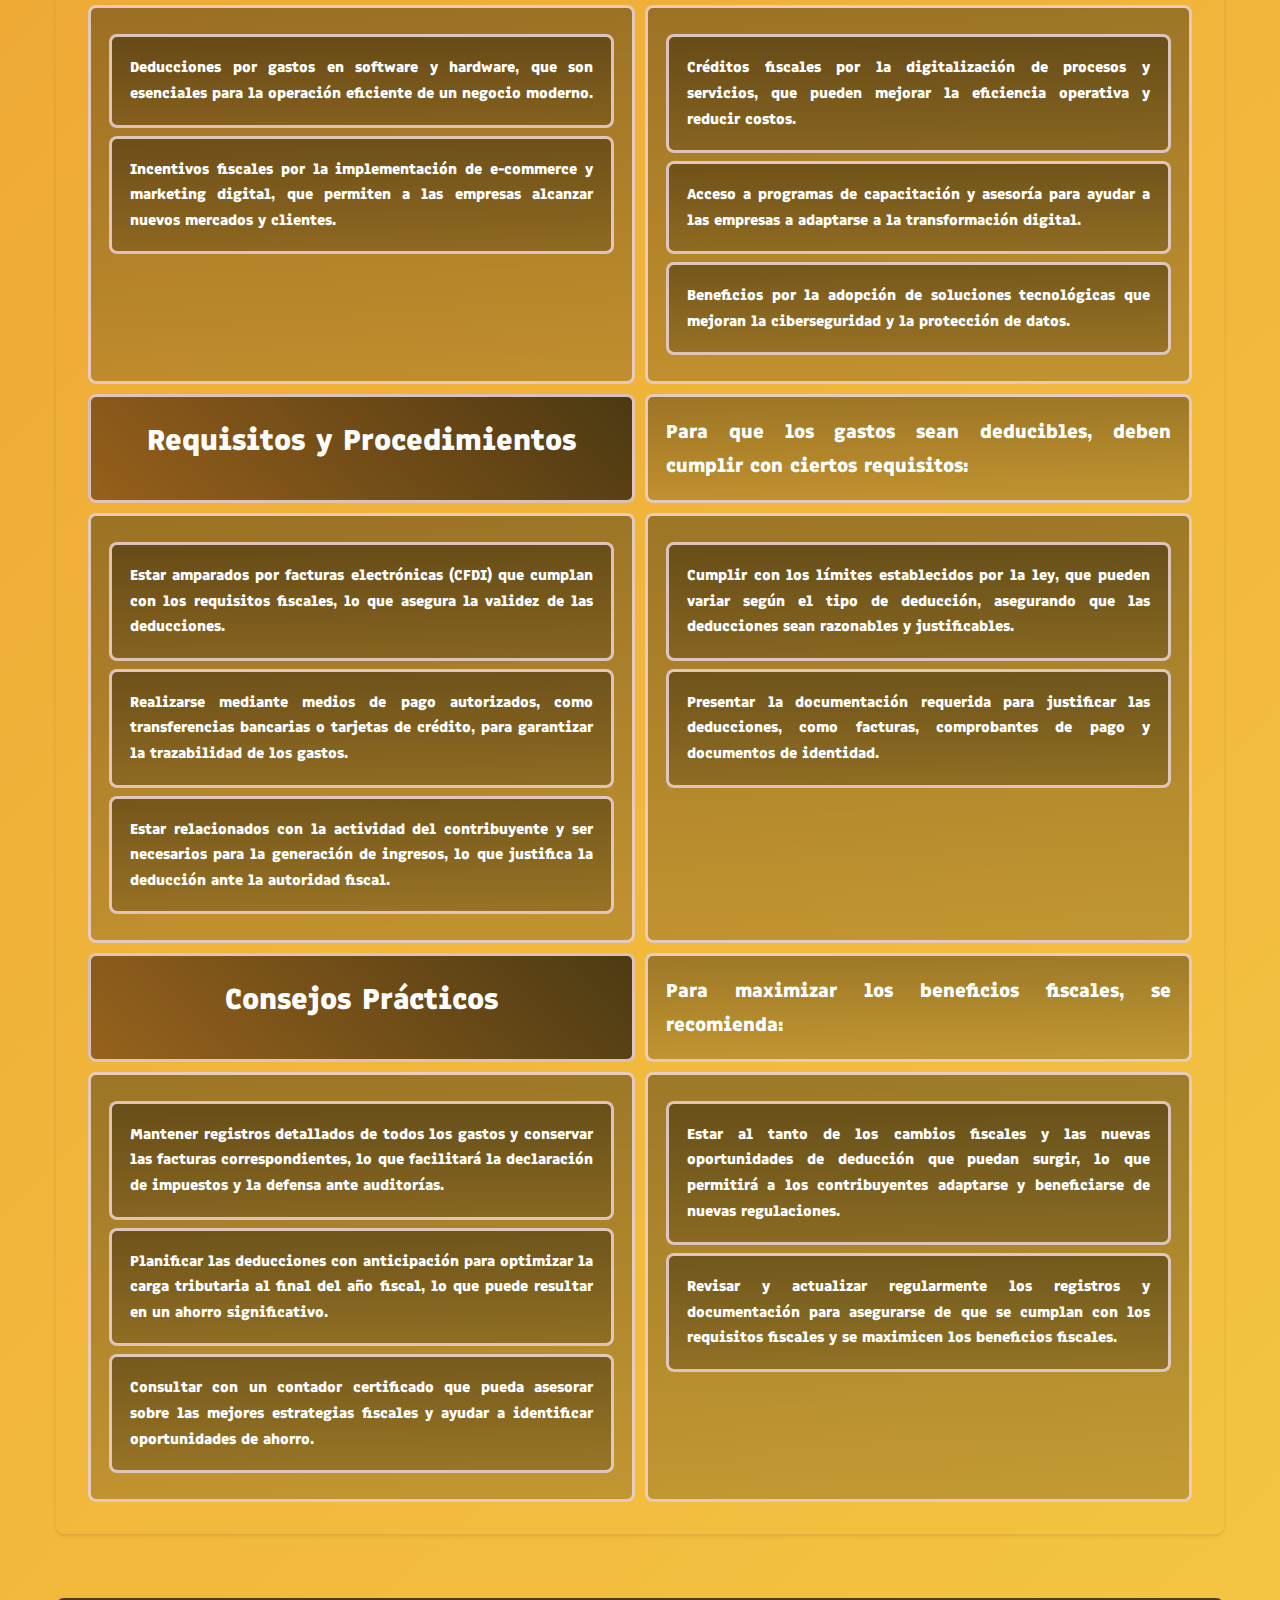
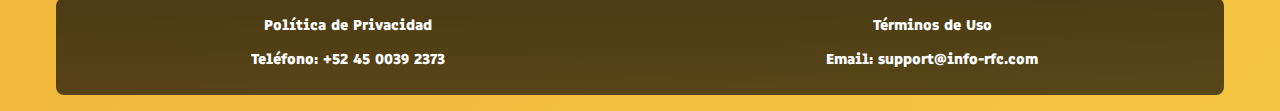
<file: beneficios-fiscales.html>
<!DOCTYPE html>
<html lang="es">
<head>
    <meta charset="UTF-8">
    <meta name="viewport" content="width=device-width, initial-scale=1.0">
    <title>Cómo obtener beneficios fiscales de forma legal</title>
    <meta name="description" content="Cómo obtener beneficios fiscales de forma legal en México y maximizar tus deducciones." />
    <link rel="icon" type="image/png" sizes="32x32" href="images/favicon-32x32.png">
    <link rel="icon" type="image/png" sizes="16x16" href="images/favicon-16x16.png">
    <link rel="apple-touch-icon" sizes="180x180" href="images/apple-touch-icon.png">
    <link rel="stylesheet" href="css/style.css">
</head>
<body>
    <header>
        <nav class="main-nav">
            <div class="nav-container">
                <div class="logo">
                    <a href="index.html" area-label="Ir a la página principal">rfc-mexico.com</a>
                </div>
                <ul class="nav-links">
                    <li><a href="index.html">Inicio</a></li>
                    <li><a href="proteger-datos.html">Proteger Datos</a></li>
                    <li><a href="persona-fisica-moral.html">Persona Física y Moral</a></li>
                    <li><a href="beneficios-fiscales.html">Beneficios Fiscales</a></li>
                    <li><a href="servicios-publicos.html">Servicios Públicos</a></li>
                    <li><a href="facturas-electronicas.html">Facturas Electrónicas</a></li>
                    <li><a href="facturacion-honorarios.html">Facturación y Honorarios</a></li>
                    <li><a href="digitalizacion.html">Digitalización</a></li>
                </ul>
                <ul class="nav-links-sticky">
                    <li><a href="contact.html">Contacto</a></li>
                    <li><a href="about.html">Sobre Nosotros</a></li>
                </ul>
                <div class="nav-menu" area-label="Navegación o menú móvil">
                    <span class="nav-bar"></span>
                    <span class="nav-bar"></span>
                    <span class="nav-bar"></span>
                    <span class="nav-bar"></span>
                    <span class="nav-bar"></span>
                    <span class="nav-bar"></span>
                </div>
            </div>
        </nav>
    </header>

    <main>
        <section class="hero">
            <div class="hero-content">
                <h1>Cómo obtener beneficios fiscales de forma legal</h1>
                <p>Guía completa sobre deducciones y beneficios fiscales en México</p>
            </div>
        </section>

        <section class="content-section">
            <div class="grid-container">
                <article class="main-content">
                    <h2>Tipos de Beneficios Fiscales</h2>
                    <p>En México, tanto las personas físicas como las morales pueden acceder a diversos beneficios fiscales que les permiten reducir su carga tributaria. Estos beneficios pueden incluir deducciones, estímulos fiscales y créditos fiscales, que son esenciales para fomentar el crecimiento económico y la formalización de negocios.</p>
                    <p>Las deducciones son gastos que se pueden restar de los ingresos brutos para calcular el ingreso imponible. Por ejemplo, las personas físicas pueden deducir gastos educativos, costos de transporte y gastos de oficina en casa, lo que puede resultar en un ahorro significativo en su carga fiscal. Los créditos fiscales, por otro lado, son montos que se pueden restar directamente de la cantidad de impuestos que se deben. Ejemplos de créditos fiscales incluyen aquellos por mejoras de eficiencia energética en el hogar o gastos educativos, que pueden ayudar a reducir la cantidad total de impuestos a pagar.</p>
                    <p>Además, es importante destacar que los beneficios fiscales pueden variar según la actividad económica y el tamaño de la empresa. Por ejemplo, las pequeñas y medianas empresas (PYMEs) pueden acceder a beneficios fiscales específicos para fomentar su crecimiento y competitividad. De igual forma, las empresas que inviertan en investigación y desarrollo pueden beneficiarse de estímulos fiscales para apoyar su innovación y competitividad.</p>

                    <h2>Deducciones Específicas</h2>
                    <p>Las personas físicas pueden deducir varios tipos de gastos al calcular su impuesto sobre la renta. Algunos de los gastos deducibles incluyen:</p>
                    <ul>
                        <li>Gastos médicos y hospitalarios, que pueden incluir consultas, tratamientos y medicamentos, siempre que estén debidamente documentados.</li>
                        <li>Gastos funerarios, que son deducibles hasta un límite establecido por la ley, lo que puede aliviar la carga financiera en momentos difíciles.</li>
                        <li>Intereses reales de créditos hipotecarios, que pueden ayudar a reducir la carga fiscal de los propietarios de vivienda, permitiendo que más personas accedan a la propiedad.</li>
                    </ul>
                    <ul>    
                        <li>Donativos a instituciones autorizadas, que fomentan la filantropía y el apoyo a causas sociales, además de proporcionar beneficios fiscales.</li>
                        <li>Aportaciones voluntarias al Sistema de Ahorro para el Retiro (SAR), que también pueden ofrecer beneficios fiscales y ayudar en la planificación de la jubilación.</li>
                        <li>Primas de seguros de gastos médicos, que son deducibles si están debidamente documentadas, brindando una mayor seguridad financiera.</li>
                    </ul>
                    <ul>    
                        <li>Gastos de educación, que pueden incluir matrículas, colegiaturas y gastos de transporte, siempre que estén relacionados con la educación del contribuyente o sus dependientes.</li>
                        <li>Gastos de capacitación y actualización profesional, que pueden incluir cursos, talleres y seminarios, siempre que estén relacionados con la actividad laboral del contribuyente.</li>
                        <li>Gastos de oficina en casa, que pueden incluir una parte proporcional de la renta, servicios públicos y otros gastos relacionados con el trabajo desde casa.</li>
                    </ul>
                    <div id="beneficious-1" aria-hidden="true"></div>
                    
                    <h2>Estímulos Fiscales</h2>
                    <p>Las personas morales pueden beneficiarse de estímulos fiscales que fomentan la inversión y el desarrollo en áreas específicas. Algunos ejemplos incluyen:</p>
                    <ul>
                        <li>Depreciación acelerada de activos fijos, que permite a las empresas deducir el costo de los activos más rápidamente, mejorando su flujo de caja.</li>
                        <li>Deducción inmediata de inversiones en bienes de capital, lo que puede ser un incentivo para la compra de maquinaria y equipo, ayudando a las empresas a modernizarse.</li>
                        <li>Estímulos fiscales por investigación y desarrollo, que apoyan a las empresas innovadoras y pueden resultar en ventajas competitivas significativas.</li>
                    </ul>
                    <ul>    
                        <li>Beneficios por la contratación de personal, especialmente en programas que fomentan el empleo de grupos vulnerables, lo que puede mejorar la imagen corporativa y la responsabilidad social.</li>
                        <li>Estímulos fiscales para la creación de empleo, que pueden incluir beneficios por la contratación de personal, la creación de nuevos puestos de trabajo y la capacitación de empleados.</li>
                        <li>Estímulos fiscales para la inversión en tecnología, que pueden incluir beneficios por la adquisición de software, hardware y servicios de tecnología de la información.</li>
                    </ul>

                    <h2>Beneficios Fiscales para el Emprendimiento</h2>
                    <p>Los emprendedores pueden acceder a varios beneficios fiscales que les ayudan a iniciar y mantener sus negocios. Estos incluyen:</p>
                    <ul>
                        <li>Exenciones fiscales para nuevos negocios durante sus primeros años de operación, lo que les permite reinvertir más capital en su crecimiento.</li>
                        <li>Acceso a créditos fiscales por inversiones en infraestructura y tecnología, incentivando la modernización de sus operaciones.</li>
                        <li>Subvenciones y apoyos gubernamentales para la creación de empleo, que pueden incluir programas de capacitación y desarrollo de habilidades para nuevos empleados.</li>
                    </ul>
                    <ul>    
                        <li>Descuentos en tasas impositivas para empresas que cumplen con ciertos criterios de sostenibilidad y responsabilidad social.</li>
                        <li>Acceso a asesoramiento fiscal gratuito o a bajo costo a través de programas gubernamentales que apoyan a emprendedores.</li>
                        <li>Facilidades para la presentación de declaraciones fiscales en los primeros años de operación, permitiendo un proceso más sencillo para nuevos empresarios.</li>
                    </ul>

                    <h2>Beneficios Fiscales por Inversiones en Energía Renovable</h2>
                    <p>Las empresas que invierten en energía renovable pueden beneficiarse de:</p>
                    <ul>
                        <li>Créditos fiscales por la instalación de paneles solares y otras tecnologías limpias, que pueden reducir significativamente los costos operativos a largo plazo.</li>
                        <li>Deducciones por gastos relacionados con la investigación y desarrollo de tecnologías sostenibles, fomentando la innovación en el sector.</li>
                    </ul>
                    <ul>    
                        <li>Incentivos fiscales para la compra de vehículos eléctricos y otros equipos ecológicos, contribuyendo a la reducción de la huella de carbono de la empresa.</li>
                        <li>Acceso a financiamiento preferencial para proyectos de energía renovable a través de programas gubernamentales y asociaciones público-privadas.</li>
                        <li>Beneficios adicionales por la implementación de prácticas sostenibles en la operación diaria de la empresa.</li>
                    </ul>

                    <h2>Beneficios Fiscales para la Educación y Capacitación</h2>
                    <p>Las personas y empresas pueden beneficiarse de deducciones y créditos por:</p>
                    <ul>
                        <li>Gastos en cursos de formación y actualización profesional, que son cruciales para mantener la competitividad en un mercado laboral en constante cambio.</li>
                        <li>Inversiones en programas de capacitación para empleados, que pueden resultar en un aumento de la productividad y satisfacción laboral.</li>
                        <li>Descuentos fiscales por la participación en programas de formación continua y desarrollo profesional.</li>
                    </ul>
                    <ul>    
                        <li>Subvenciones gubernamentales para programas de formación que preparan a los trabajadores para nuevas tecnologías y tendencias del mercado.</li>
                        <li>Donaciones a instituciones educativas y programas de becas, que no solo benefician a los estudiantes, sino que también pueden mejorar la reputación de la empresa.</li>
                    </ul>

                    <h2>Beneficios Fiscales en la Digitalización</h2>
                    <p>Las empresas que adoptan tecnologías digitales pueden acceder a:</p>
                    <ul>
                        <li>Deducciones por gastos en software y hardware, que son esenciales para la operación eficiente de un negocio moderno.</li>
                        <li>Incentivos fiscales por la implementación de e-commerce y marketing digital, que permiten a las empresas alcanzar nuevos mercados y clientes.</li>
                    </ul>
                    <ul>    
                        <li>Créditos fiscales por la digitalización de procesos y servicios, que pueden mejorar la eficiencia operativa y reducir costos.</li>
                        <li>Acceso a programas de capacitación y asesoría para ayudar a las empresas a adaptarse a la transformación digital.</li>
                        <li>Beneficios por la adopción de soluciones tecnológicas que mejoran la ciberseguridad y la protección de datos.</li>
                    </ul>

                    <h2>Requisitos y Procedimientos</h2>
                    <p>Para que los gastos sean deducibles, deben cumplir con ciertos requisitos:</p>
                    <ul>
                        <li>Estar amparados por facturas electrónicas (CFDI) que cumplan con los requisitos fiscales, lo que asegura la validez de las deducciones.</li>
                        <li>Realizarse mediante medios de pago autorizados, como transferencias bancarias o tarjetas de crédito, para garantizar la trazabilidad de los gastos.</li>
                        <li>Estar relacionados con la actividad del contribuyente y ser necesarios para la generación de ingresos, lo que justifica la deducción ante la autoridad fiscal.</li>
                    </ul>
                    <ul>    
                        <li>Cumplir con los límites establecidos por la ley, que pueden variar según el tipo de deducción, asegurando que las deducciones sean razonables y justificables.</li>
                        <li>Presentar la documentación requerida para justificar las deducciones, como facturas, comprobantes de pago y documentos de identidad.</li>
                    </ul>

                    <h2>Consejos Prácticos</h2>
                    <p>Para maximizar los beneficios fiscales, se recomienda:</p>
                    <ul>
                        <li>Mantener registros detallados de todos los gastos y conservar las facturas correspondientes, lo que facilitará la declaración de impuestos y la defensa ante auditorías.</li>
                        <li>Planificar las deducciones con anticipación para optimizar la carga tributaria al final del año fiscal, lo que puede resultar en un ahorro significativo.</li>
                        <li>Consultar con un contador certificado que pueda asesorar sobre las mejores estrategias fiscales y ayudar a identificar oportunidades de ahorro.</li>
                    </ul>
                    <ul>    
                        <li>Estar al tanto de los cambios fiscales y las nuevas oportunidades de deducción que puedan surgir, lo que permitirá a los contribuyentes adaptarse y beneficiarse de nuevas regulaciones.</li>
                        <li>Revisar y actualizar regularmente los registros y documentación para asegurarse de que se cumplan con los requisitos fiscales y se maximicen los beneficios fiscales.</li>
                    </ul>
                </article>
            </div>
        </section>
    </main>

    <footer>
        <div class="footer-container">
            <div class="footer-section">
                <ul>
                    <li><a href="privacy.html">Política de Privacidad</a></li>
                    <li><a href="terms.html">Términos de Uso</a></li>
                    <li>Teléfono: <a href="tel:+524500392373">+52 45 0039 2373</a></li>
                    <li>Email: <a href="mailto:support@info-rfc.com">support@info-rfc.com</a></li>
                </ul>
            </div>
        </div>
    </footer>

    <div id="cookie-consent" class="cookie-consent">
        <p>Utilizamos cookies para mejorar su experiencia. Al continuar navegando, acepta nuestra 
        <a href="privacy.html">Política de Privacidad</a> y 
        <a href="terms.html">Términos de Uso</a>.</p>
        <div class="cookie-buttons">
            <button id="accept-cookies">Aceptar</button>
            <button id="more-info">Más información</button>
        </div>
    </div>

    <div class="scroll-btn">
        <span class="btn-bar"></span>
        <span class="btn-bar"></span>
    </div>

    <script src="js/main.js"></script>
    <script src="js/nav-menu.js"></script>
    <script src="js/scroll-btn.js"></script>
</body>
</html>
</file>
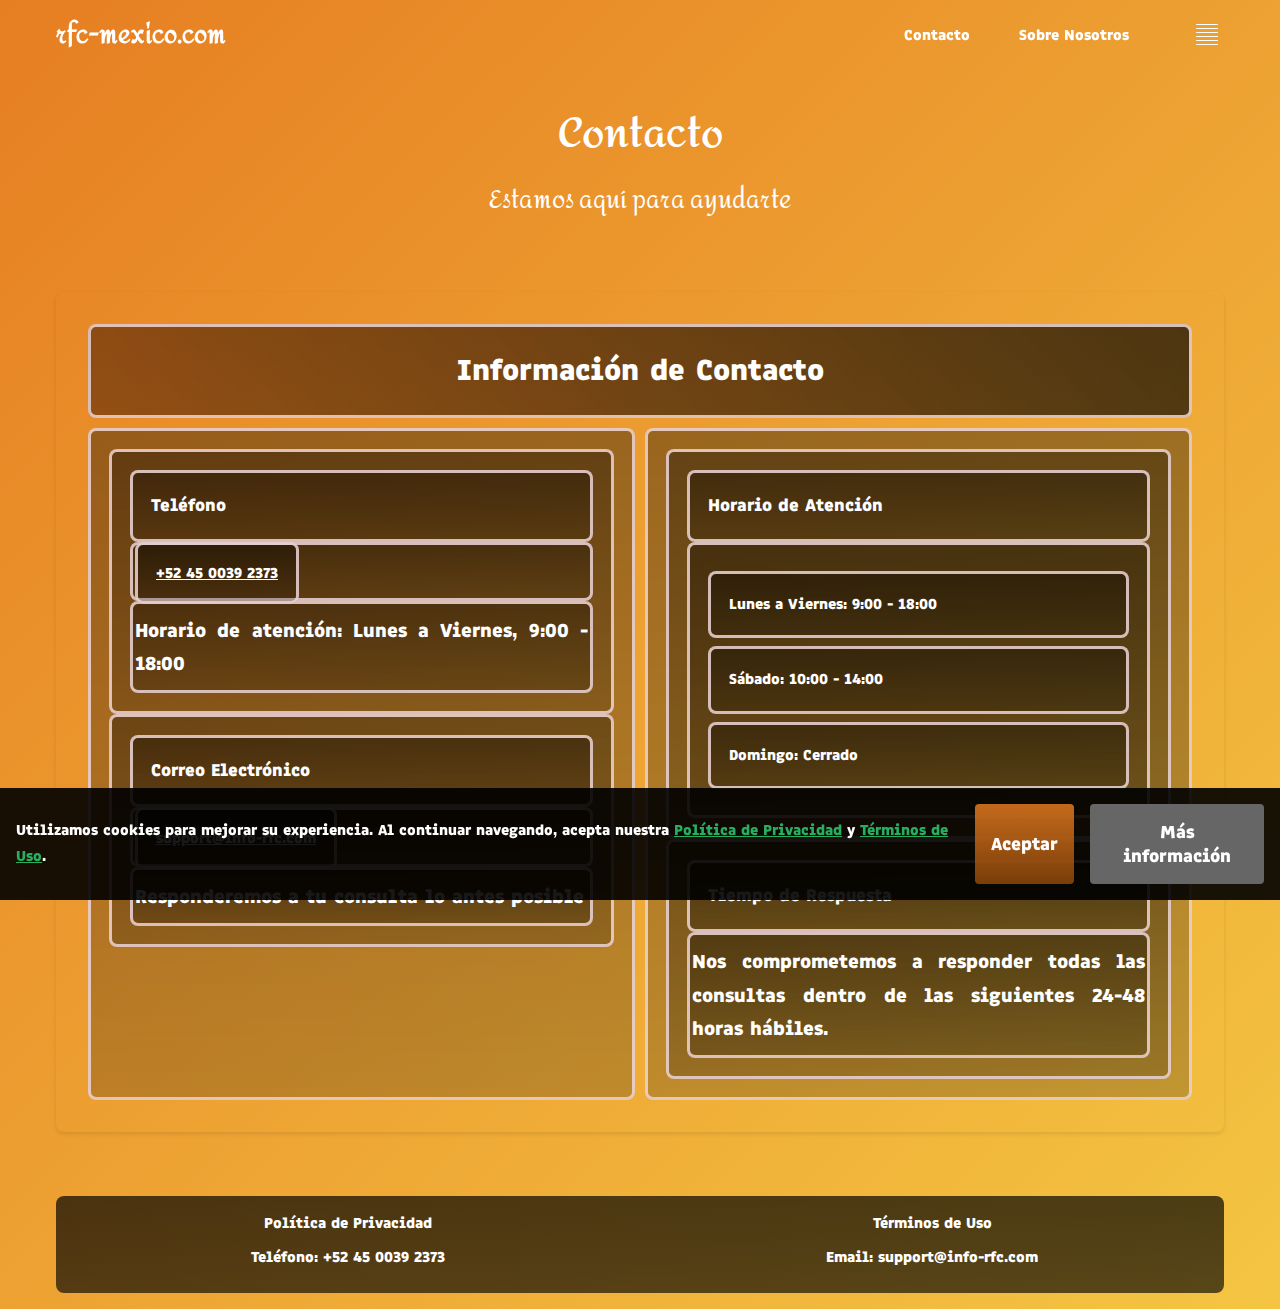
<file: contact.html>
<!DOCTYPE html>
<html lang="es">
<head>
    <meta charset="UTF-8">
    <meta name="viewport" content="width=device-width, initial-scale=1.0">
    <meta name="description" content="Información de contacto de RFC México y cómo comunicarse con nosotros." />
    <title>Contacto - RFC México</title>
    <link rel="icon" type="image/png" sizes="32x32" href="images/favicon-32x32.png">
    <link rel="icon" type="image/png" sizes="16x16" href="images/favicon-16x16.png">
    <link rel="apple-touch-icon" sizes="180x180" href="images/apple-touch-icon.png">
    <link rel="stylesheet" href="css/style.css">
</head>
<body>
    <header>
        <nav class="main-nav">
            <div class="nav-container">
                <div class="logo">
                    <a href="index.html" area-label="Ir a la página principal">rfc-mexico.com</a>
                </div>
                <ul class="nav-links">
                    <li><a href="index.html">Inicio</a></li>
                    <li><a href="proteger-datos.html">Proteger Datos</a></li>
                    <li><a href="persona-fisica-moral.html">Persona Física y Moral</a></li>
                    <li><a href="beneficios-fiscales.html">Beneficios Fiscales</a></li>
                    <li><a href="servicios-publicos.html">Servicios Públicos</a></li>
                    <li><a href="facturas-electronicas.html">Facturas Electrónicas</a></li>
                    <li><a href="facturacion-honorarios.html">Facturación y Honorarios</a></li>
                    <li><a href="digitalizacion.html">Digitalización</a></li>
                </ul>
                <ul class="nav-links-sticky">
                    <li><a href="contact.html">Contacto</a></li>
                    <li><a href="about.html">Sobre Nosotros</a></li>
                </ul>
                <div class="nav-menu" area-label="Navegación o menú móvil">
                    <span class="nav-bar"></span>
                    <span class="nav-bar"></span>
                    <span class="nav-bar"></span>
                    <span class="nav-bar"></span>
                    <span class="nav-bar"></span>
                    <span class="nav-bar"></span>
                </div>
            </div>
        </nav>
    </header>

    <main>
        <section class="hero">
            <div class="hero-content">
                <h1>Contacto</h1>
                <p>Estamos aquí para ayudarte</p>
            </div>
        </section>

        <section class="content-section">
            <div class="grid-container">
                <article class="main-content contacto">
                    <h2>Información de Contacto</h2>
                    <div class="contact-info">
                        <div class="contact-item">
                            <h3>Teléfono</h3>
                            <p><a href="tel:+524500392373">+52 45 0039 2373</a></p>
                            <p>Horario de atención: Lunes a Viernes, 9:00 - 18:00</p>
                        </div>

                        <div class="contact-item">
                            <h3>Correo Electrónico</h3>
                            <p><a href="mailto:support@info-rfc.com">support@info-rfc.com</a></p>
                            <p>Responderemos a tu consulta lo antes posible</p>
                        </div>
                    </div>
                    <div class="contact-info">
                        <div class="contact-item">
                            <h3>Horario de Atención</h3>
                            <ul>
                                <li>Lunes a Viernes: 9:00 - 18:00</li>
                                <li>Sábado: 10:00 - 14:00</li>
                                <li>Domingo: Cerrado</li>
                            </ul>
                        </div>

                        <div class="contact-item">
                            <h3>Tiempo de Respuesta</h3>
                            <p>Nos comprometemos a responder todas las consultas dentro de las siguientes 24-48 horas hábiles.</p>
                        </div>
                    </div>
                </article>
            </div>
        </section>
    </main>

    <footer>
        <div class="footer-container">
            <div class="footer-section">
                <ul>
                    <li><a href="privacy.html">Política de Privacidad</a></li>
                    <li><a href="terms.html">Términos de Uso</a></li>
                    <li>Teléfono: <a href="tel:+524500392373">+52 45 0039 2373</a></li>
                    <li>Email: <a href="mailto:support@info-rfc.com">support@info-rfc.com</a></li>
                </ul>
            </div>
        </div>
    </footer>

    <div id="cookie-consent" class="cookie-consent">
        <p>Utilizamos cookies para mejorar su experiencia. Al continuar navegando, acepta nuestra 
        <a href="privacy.html">Política de Privacidad</a> y 
        <a href="terms.html">Términos de Uso</a>.</p>
        <div class="cookie-buttons">
            <button id="accept-cookies">Aceptar</button>
            <button id="more-info">Más información</button>
        </div>
    </div>

    <div class="scroll-btn">
        <span class="btn-bar"></span>
        <span class="btn-bar"></span>
    </div>

    <script src="js/main.js"></script>
    <script src="js/nav-menu.js"></script>
    <script src="js/scroll-btn.js"></script>
</body>
</html>
</file>
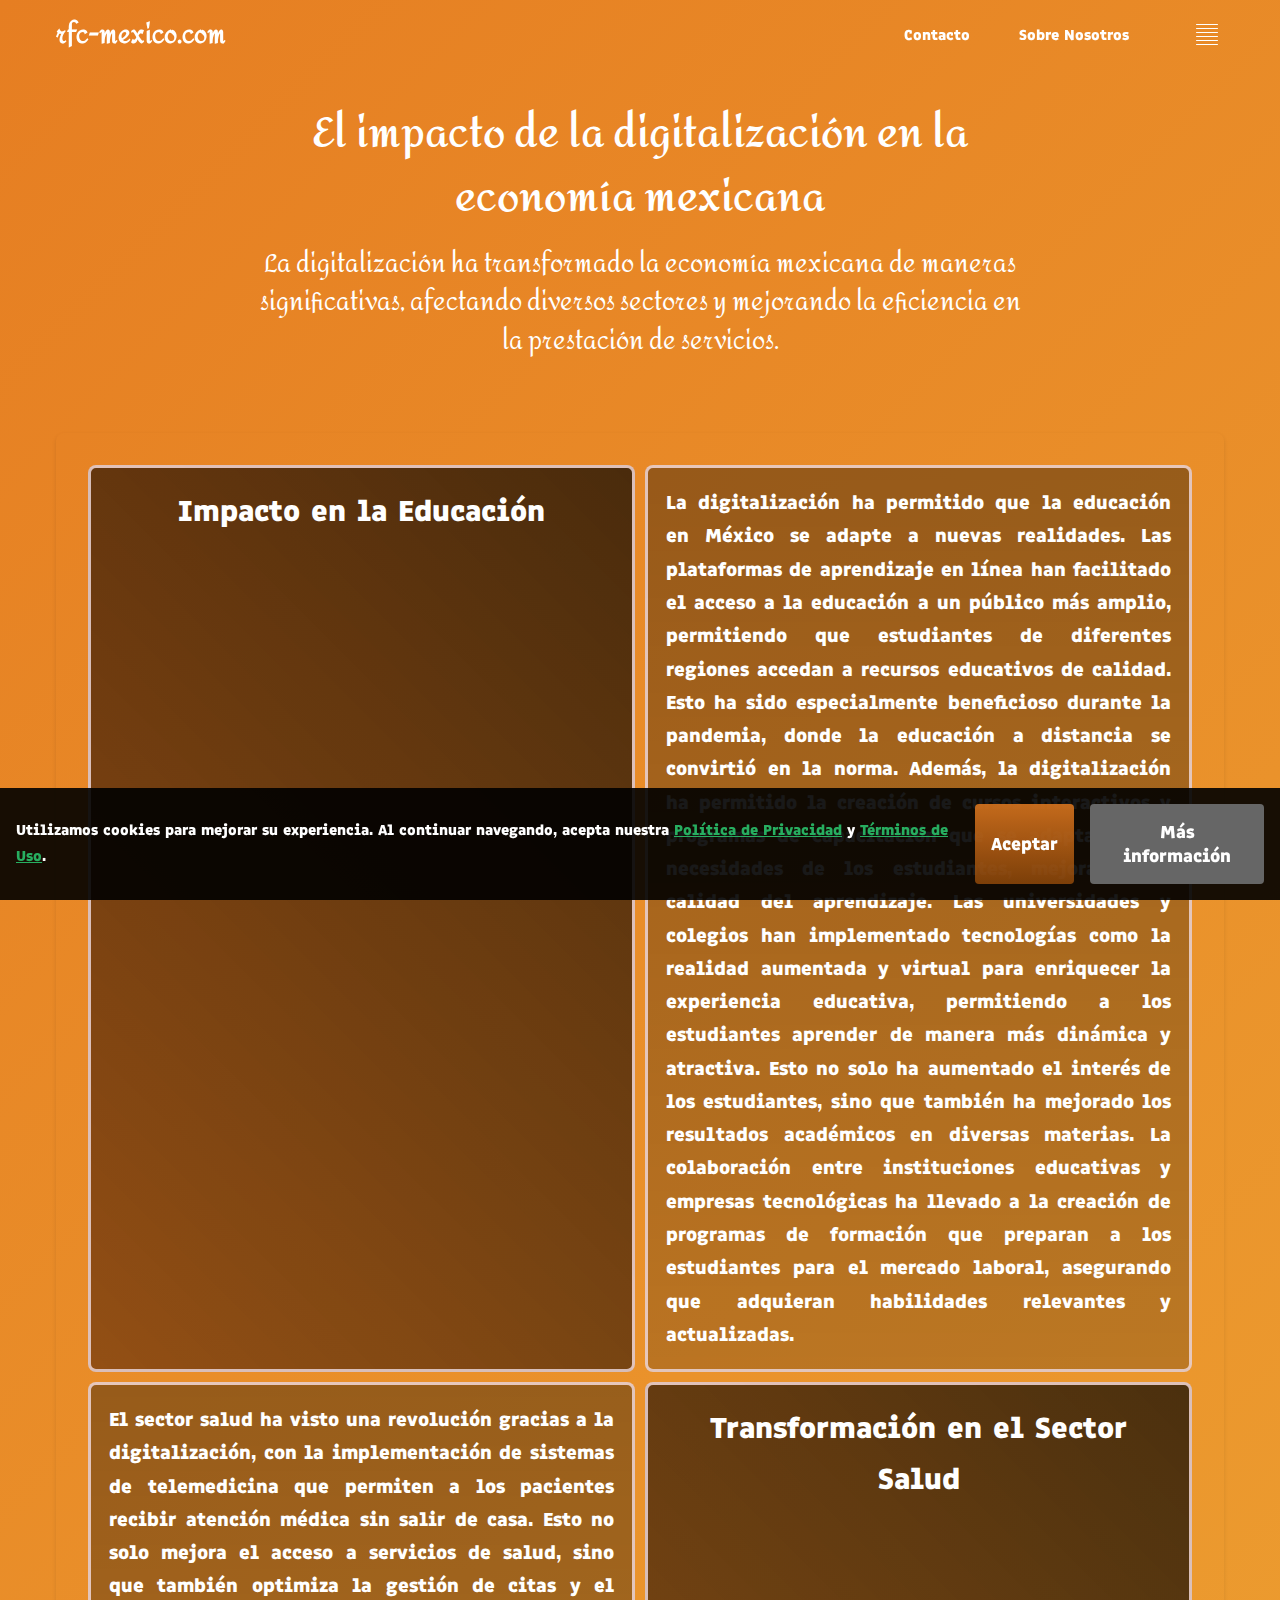
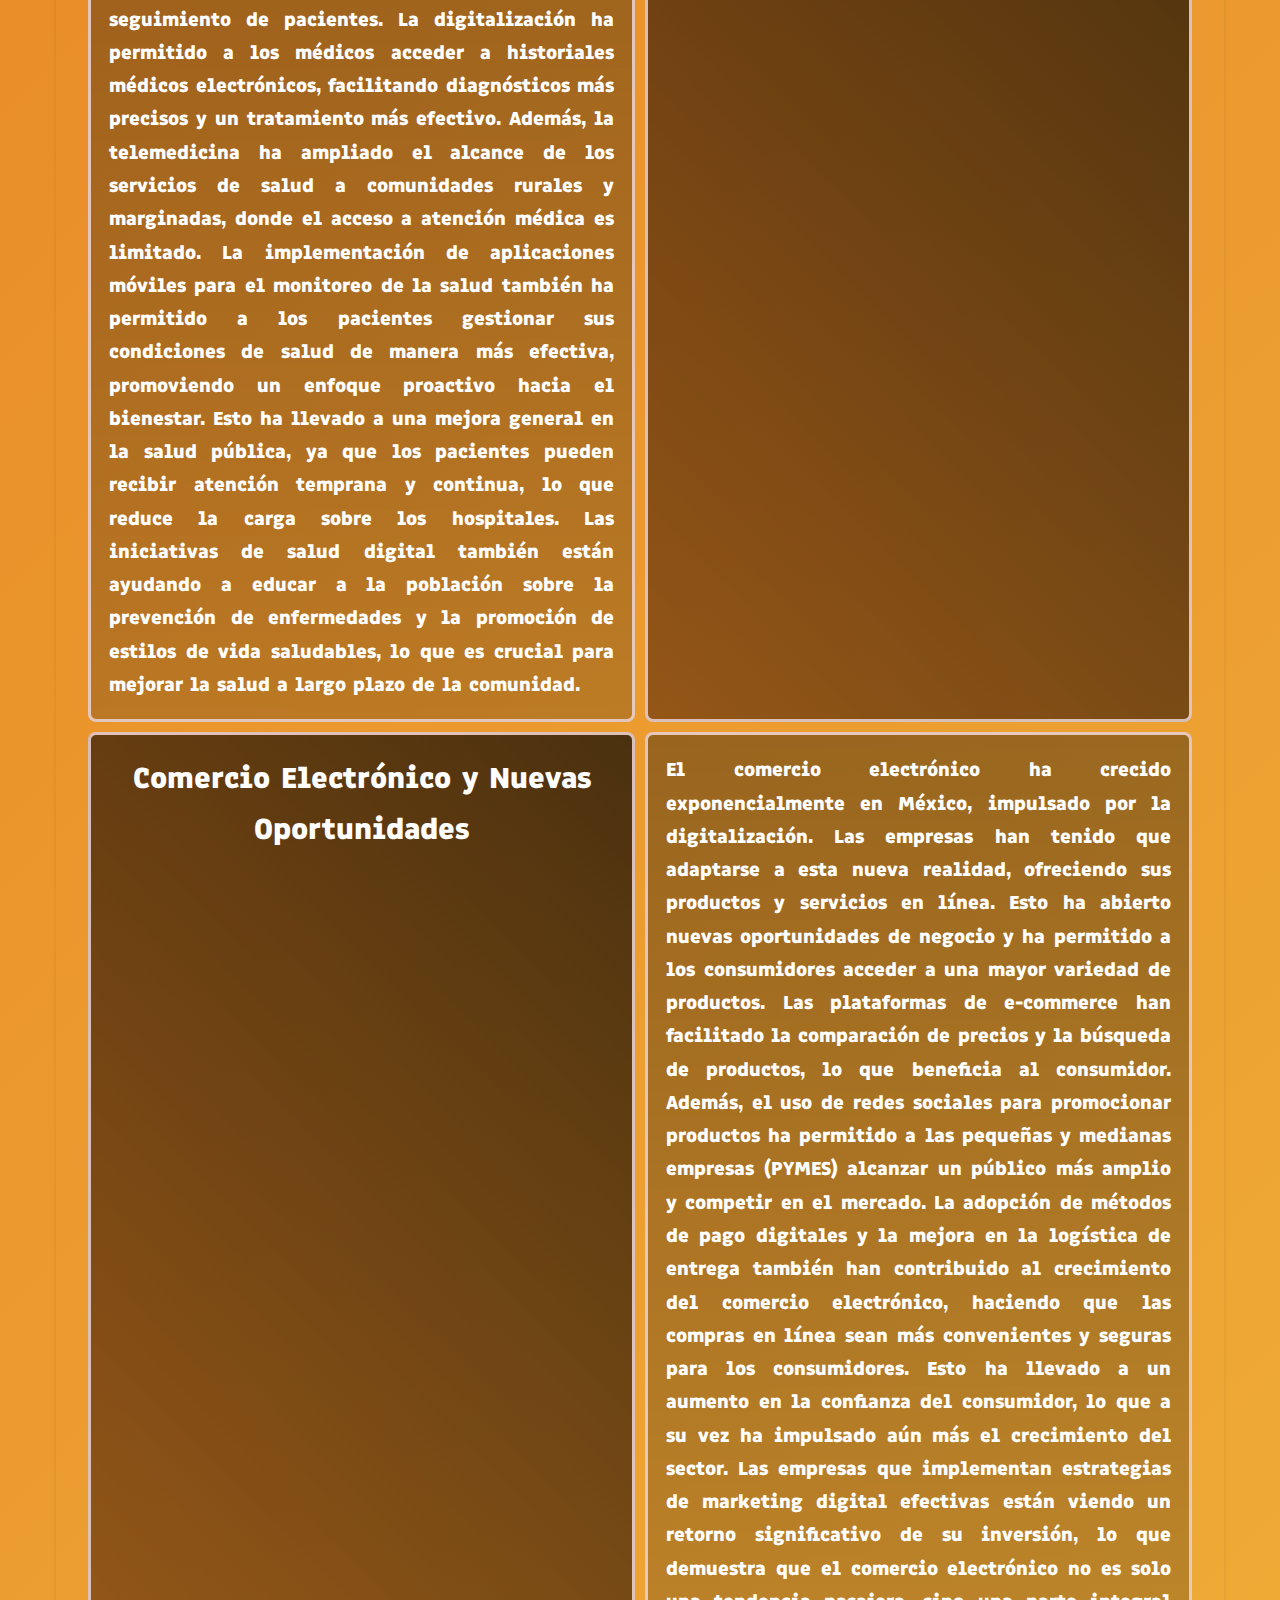
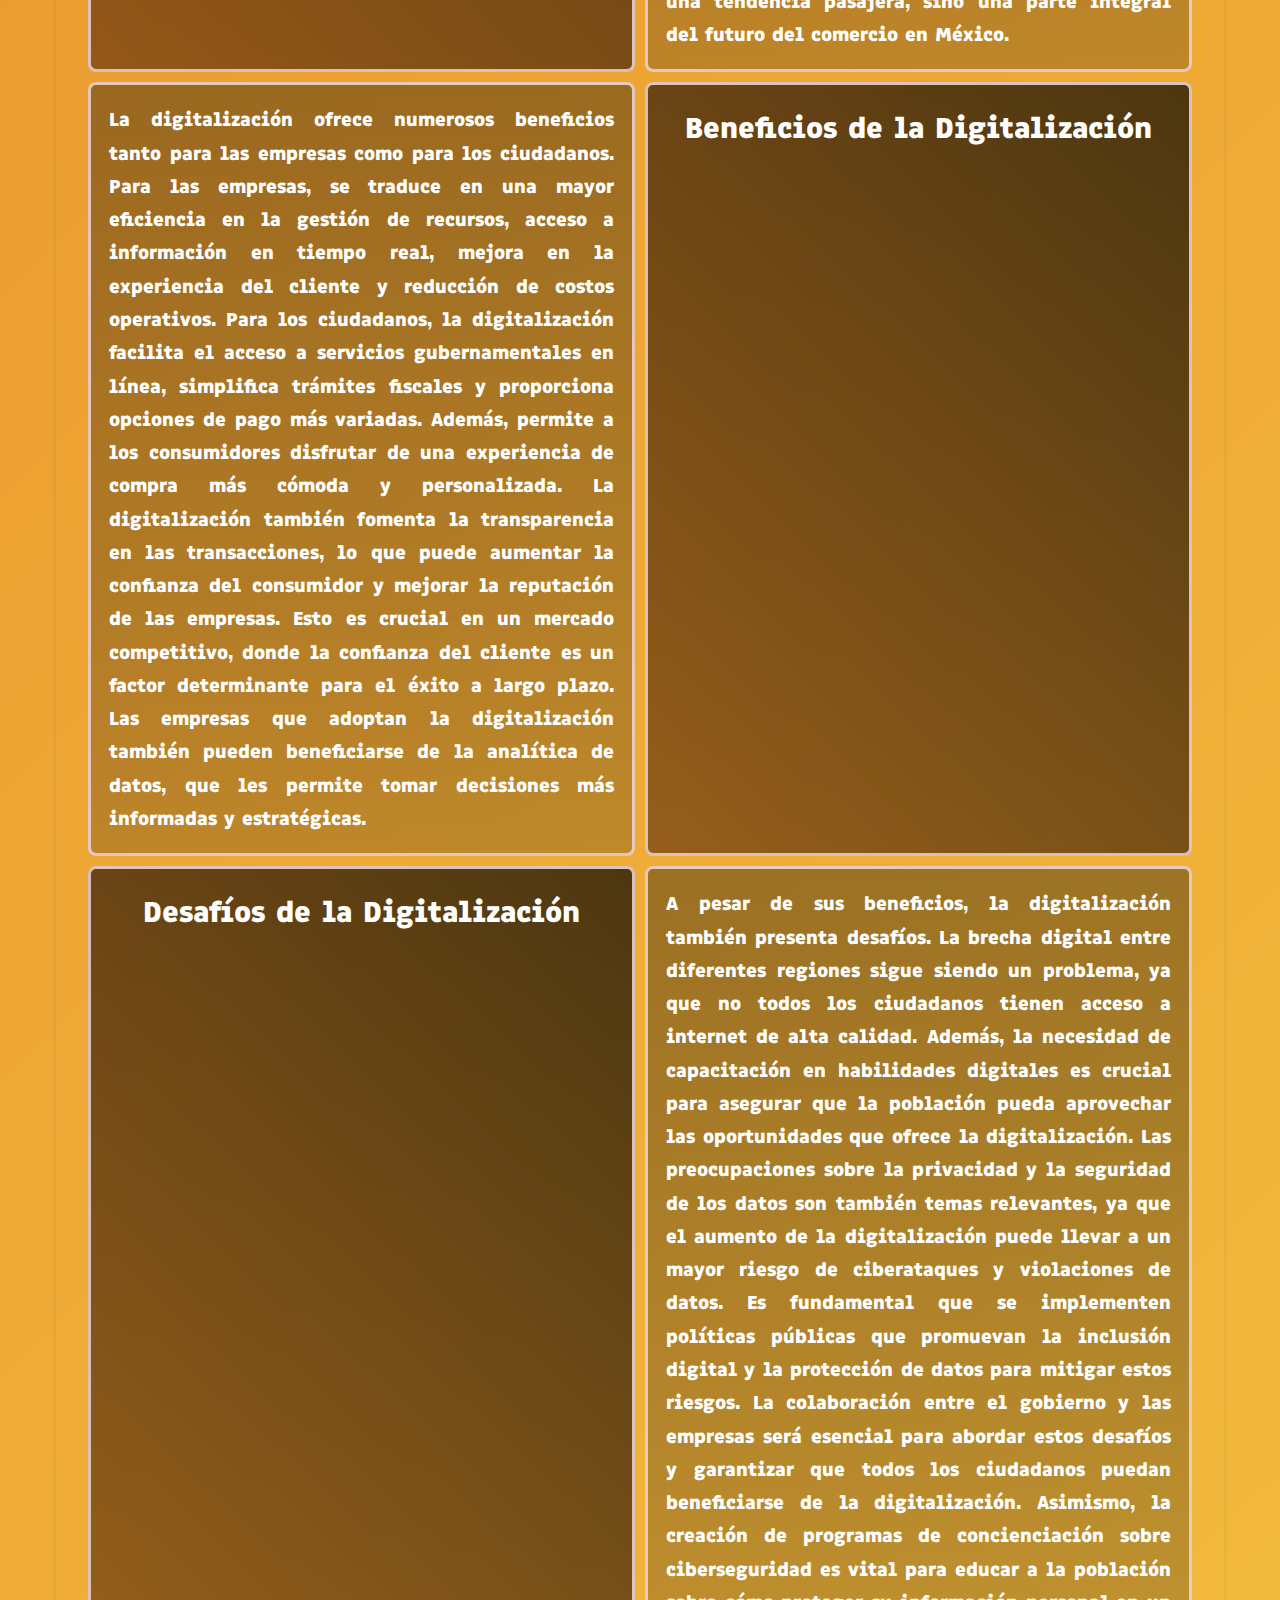
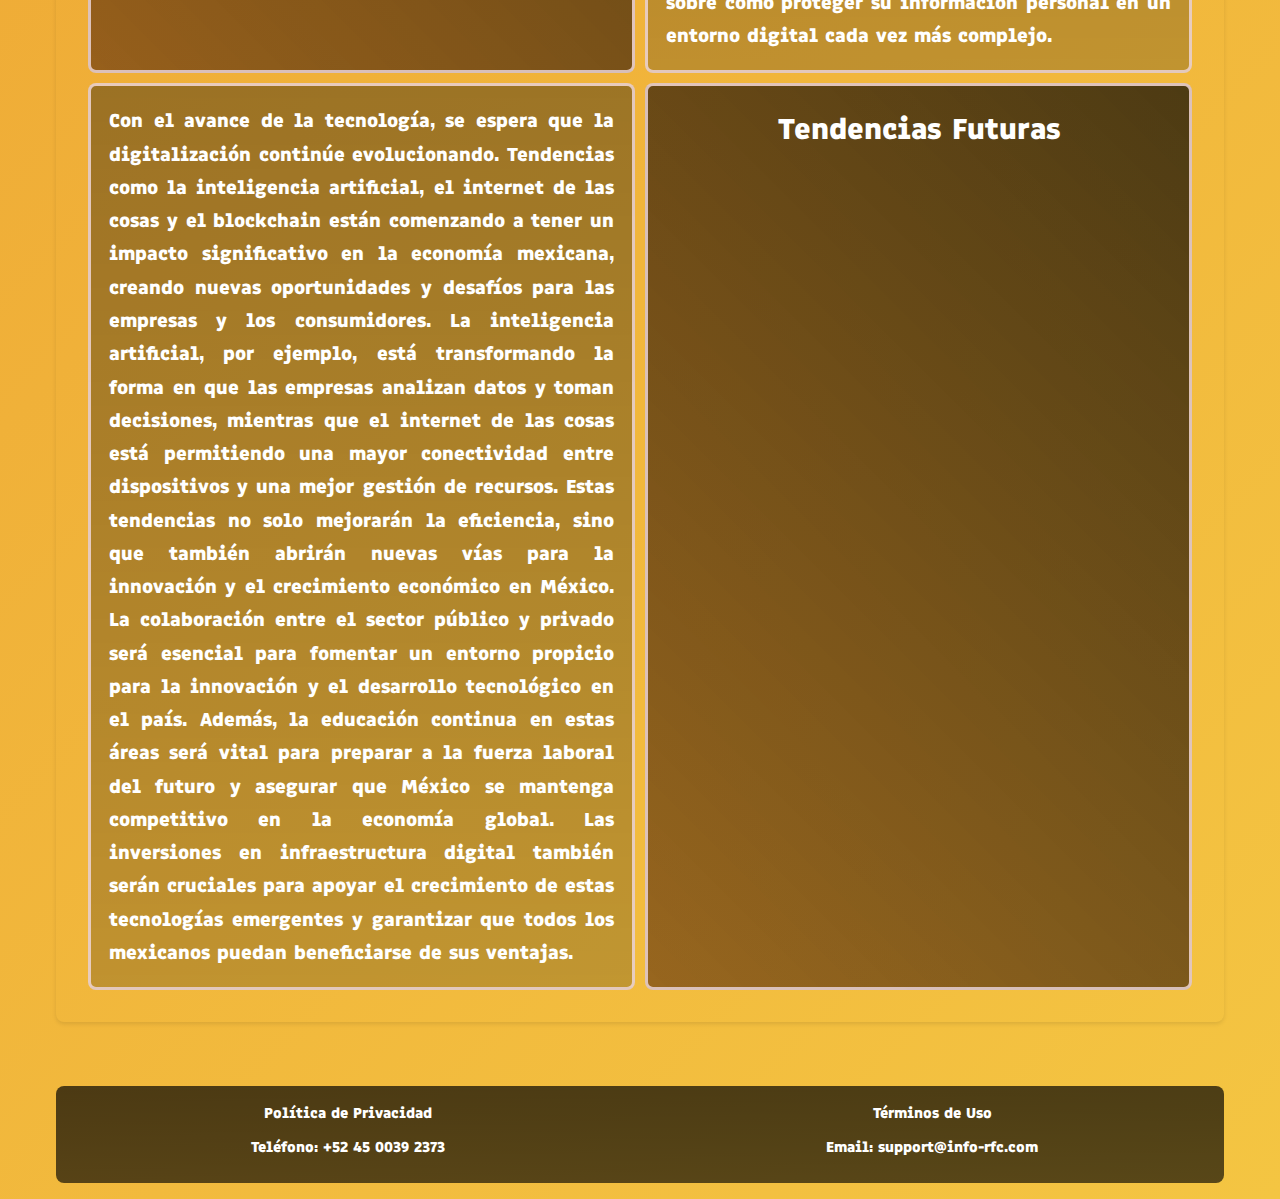
<file: digitalizacion.html>
<!DOCTYPE html>
<html lang="es">
<head>
    <meta charset="UTF-8">
    <meta name="viewport" content="width=device-width, initial-scale=1.0">
    <title>El impacto de la digitalización en la economía mexicana</title>
    <meta name="description" content="El impacto de la digitalización en la economía mexicana y su influencia en diversos sectores." />
    <link rel="icon" type="image/png" sizes="32x32" href="images/favicon-32x32.png">
    <link rel="icon" type="image/png" sizes="16x16" href="images/favicon-16x16.png">
    <link rel="apple-touch-icon" sizes="180x180" href="images/apple-touch-icon.png">
    <link rel="stylesheet" href="css/style.css">
</head>
<body>
    <header>
        <nav class="main-nav">
            <div class="nav-container">
                <div class="logo">
                    <a href="index.html" area-label="Ir a la página principal">rfc-mexico.com</a>
                </div>
                <ul class="nav-links">
                    <li><a href="index.html">Inicio</a></li>
                    <li><a href="proteger-datos.html">Proteger Datos</a></li>
                    <li><a href="persona-fisica-moral.html">Persona Física y Moral</a></li>
                    <li><a href="beneficios-fiscales.html">Beneficios Fiscales</a></li>
                    <li><a href="servicios-publicos.html">Servicios Públicos</a></li>
                    <li><a href="facturas-electronicas.html">Facturas Electrónicas</a></li>
                    <li><a href="facturacion-honorarios.html">Facturación y Honorarios</a></li>
                    <li><a href="digitalizacion.html">Digitalización</a></li>
                </ul>
                <ul class="nav-links-sticky">
                    <li><a href="contact.html">Contacto</a></li>
                    <li><a href="about.html">Sobre Nosotros</a></li>
                </ul>
                <div class="nav-menu" area-label="Navegación o menú móvil">
                    <span class="nav-bar"></span>
                    <span class="nav-bar"></span>
                    <span class="nav-bar"></span>
                    <span class="nav-bar"></span>
                    <span class="nav-bar"></span>
                    <span class="nav-bar"></span>
                </div>
            </div>
        </nav>
    </header>

    <main>
        <section class="hero">
            <div class="hero-content">
                <h1>El impacto de la digitalización en la economía mexicana</h1>
                <p>La digitalización ha transformado la economía mexicana de maneras significativas, afectando diversos sectores y mejorando la eficiencia en la prestación de servicios.</p>
            </div>
        </section>

        <section class="content-section">
            <div class="grid-container">
                <article class="main-content">
                    <h2>Impacto en la Educación</h2>
                    <p>La digitalización ha permitido que la educación en México se adapte a nuevas realidades. Las plataformas de aprendizaje en línea han facilitado el acceso a la educación a un público más amplio, permitiendo que estudiantes de diferentes regiones accedan a recursos educativos de calidad. Esto ha sido especialmente beneficioso durante la pandemia, donde la educación a distancia se convirtió en la norma. Además, la digitalización ha permitido la creación de cursos interactivos y programas de capacitación que se adaptan a las necesidades de los estudiantes, mejorando la calidad del aprendizaje. Las universidades y colegios han implementado tecnologías como la realidad aumentada y virtual para enriquecer la experiencia educativa, permitiendo a los estudiantes aprender de manera más dinámica y atractiva. Esto no solo ha aumentado el interés de los estudiantes, sino que también ha mejorado los resultados académicos en diversas materias. La colaboración entre instituciones educativas y empresas tecnológicas ha llevado a la creación de programas de formación que preparan a los estudiantes para el mercado laboral, asegurando que adquieran habilidades relevantes y actualizadas.</p>
                    <p>El sector salud ha visto una revolución gracias a la digitalización, con la implementación de sistemas de telemedicina que permiten a los pacientes recibir atención médica sin salir de casa. Esto no solo mejora el acceso a servicios de salud, sino que también optimiza la gestión de citas y el seguimiento de pacientes. La digitalización ha permitido a los médicos acceder a historiales médicos electrónicos, facilitando diagnósticos más precisos y un tratamiento más efectivo. Además, la telemedicina ha ampliado el alcance de los servicios de salud a comunidades rurales y marginadas, donde el acceso a atención médica es limitado. La implementación de aplicaciones móviles para el monitoreo de la salud también ha permitido a los pacientes gestionar sus condiciones de salud de manera más efectiva, promoviendo un enfoque proactivo hacia el bienestar. Esto ha llevado a una mejora general en la salud pública, ya que los pacientes pueden recibir atención temprana y continua, lo que reduce la carga sobre los hospitales. Las iniciativas de salud digital también están ayudando a educar a la población sobre la prevención de enfermedades y la promoción de estilos de vida saludables, lo que es crucial para mejorar la salud a largo plazo de la comunidad.</p>
                    <h2>Transformación en el Sector Salud</h2>
                    <h2>Comercio Electrónico y Nuevas Oportunidades</h2>
                    <p>El comercio electrónico ha crecido exponencialmente en México, impulsado por la digitalización. Las empresas han tenido que adaptarse a esta nueva realidad, ofreciendo sus productos y servicios en línea. Esto ha abierto nuevas oportunidades de negocio y ha permitido a los consumidores acceder a una mayor variedad de productos. Las plataformas de e-commerce han facilitado la comparación de precios y la búsqueda de productos, lo que beneficia al consumidor. Además, el uso de redes sociales para promocionar productos ha permitido a las pequeñas y medianas empresas (PYMES) alcanzar un público más amplio y competir en el mercado. La adopción de métodos de pago digitales y la mejora en la logística de entrega también han contribuido al crecimiento del comercio electrónico, haciendo que las compras en línea sean más convenientes y seguras para los consumidores. Esto ha llevado a un aumento en la confianza del consumidor, lo que a su vez ha impulsado aún más el crecimiento del sector. Las empresas que implementan estrategias de marketing digital efectivas están viendo un retorno significativo de su inversión, lo que demuestra que el comercio electrónico no es solo una tendencia pasajera, sino una parte integral del futuro del comercio en México.</p>
                    <p>La digitalización ofrece numerosos beneficios tanto para las empresas como para los ciudadanos. Para las empresas, se traduce en una mayor eficiencia en la gestión de recursos, acceso a información en tiempo real, mejora en la experiencia del cliente y reducción de costos operativos. Para los ciudadanos, la digitalización facilita el acceso a servicios gubernamentales en línea, simplifica trámites fiscales y proporciona opciones de pago más variadas. Además, permite a los consumidores disfrutar de una experiencia de compra más cómoda y personalizada. La digitalización también fomenta la transparencia en las transacciones, lo que puede aumentar la confianza del consumidor y mejorar la reputación de las empresas. Esto es crucial en un mercado competitivo, donde la confianza del cliente es un factor determinante para el éxito a largo plazo. Las empresas que adoptan la digitalización también pueden beneficiarse de la analítica de datos, que les permite tomar decisiones más informadas y estratégicas.</p>
                    <h2>Beneficios de la Digitalización</h2>
                    <h2>Desafíos de la Digitalización</h2>
                    <p>A pesar de sus beneficios, la digitalización también presenta desafíos. La brecha digital entre diferentes regiones sigue siendo un problema, ya que no todos los ciudadanos tienen acceso a internet de alta calidad. Además, la necesidad de capacitación en habilidades digitales es crucial para asegurar que la población pueda aprovechar las oportunidades que ofrece la digitalización. Las preocupaciones sobre la privacidad y la seguridad de los datos son también temas relevantes, ya que el aumento de la digitalización puede llevar a un mayor riesgo de ciberataques y violaciones de datos. Es fundamental que se implementen políticas públicas que promuevan la inclusión digital y la protección de datos para mitigar estos riesgos. La colaboración entre el gobierno y las empresas será esencial para abordar estos desafíos y garantizar que todos los ciudadanos puedan beneficiarse de la digitalización. Asimismo, la creación de programas de concienciación sobre ciberseguridad es vital para educar a la población sobre cómo proteger su información personal en un entorno digital cada vez más complejo.</p>
                    <p>Con el avance de la tecnología, se espera que la digitalización continúe evolucionando. Tendencias como la inteligencia artificial, el internet de las cosas y el blockchain están comenzando a tener un impacto significativo en la economía mexicana, creando nuevas oportunidades y desafíos para las empresas y los consumidores. La inteligencia artificial, por ejemplo, está transformando la forma en que las empresas analizan datos y toman decisiones, mientras que el internet de las cosas está permitiendo una mayor conectividad entre dispositivos y una mejor gestión de recursos. Estas tendencias no solo mejorarán la eficiencia, sino que también abrirán nuevas vías para la innovación y el crecimiento económico en México. La colaboración entre el sector público y privado será esencial para fomentar un entorno propicio para la innovación y el desarrollo tecnológico en el país. Además, la educación continua en estas áreas será vital para preparar a la fuerza laboral del futuro y asegurar que México se mantenga competitivo en la economía global. Las inversiones en infraestructura digital también serán cruciales para apoyar el crecimiento de estas tecnologías emergentes y garantizar que todos los mexicanos puedan beneficiarse de sus ventajas.</p>
                    <h2>Tendencias Futuras</h2>
                </article>
            </div>
        </section>
    </main>

    <footer>
        <div class="footer-container">
            <div class="footer-section">
                <ul>
                    <li><a href="privacy.html">Política de Privacidad</a></li>
                    <li><a href="terms.html">Términos de Uso</a></li>
                    <li>Teléfono: <a href="tel:+524500392373">+52 45 0039 2373</a></li>
                    <li>Email: <a href="mailto:support@info-rfc.com">support@info-rfc.com</a></li>
                </ul>
            </div>
        </div>
    </footer>

    <div id="cookie-consent" class="cookie-consent">
        <p>Utilizamos cookies para mejorar su experiencia. Al continuar navegando, acepta nuestra 
        <a href="privacy.html">Política de Privacidad</a> y 
        <a href="terms.html">Términos de Uso</a>.</p>
        <div class="cookie-buttons">
            <button id="accept-cookies">Aceptar</button>
            <button id="more-info">Más información</button>
        </div>
    </div>

    <div class="scroll-btn">
        <span class="btn-bar"></span>
        <span class="btn-bar"></span>
    </div>

    <script src="js/main.js"></script>
    <script src="js/nav-menu.js"></script>
    <script src="js/scroll-btn.js"></script>
</body>
</html>
</file>
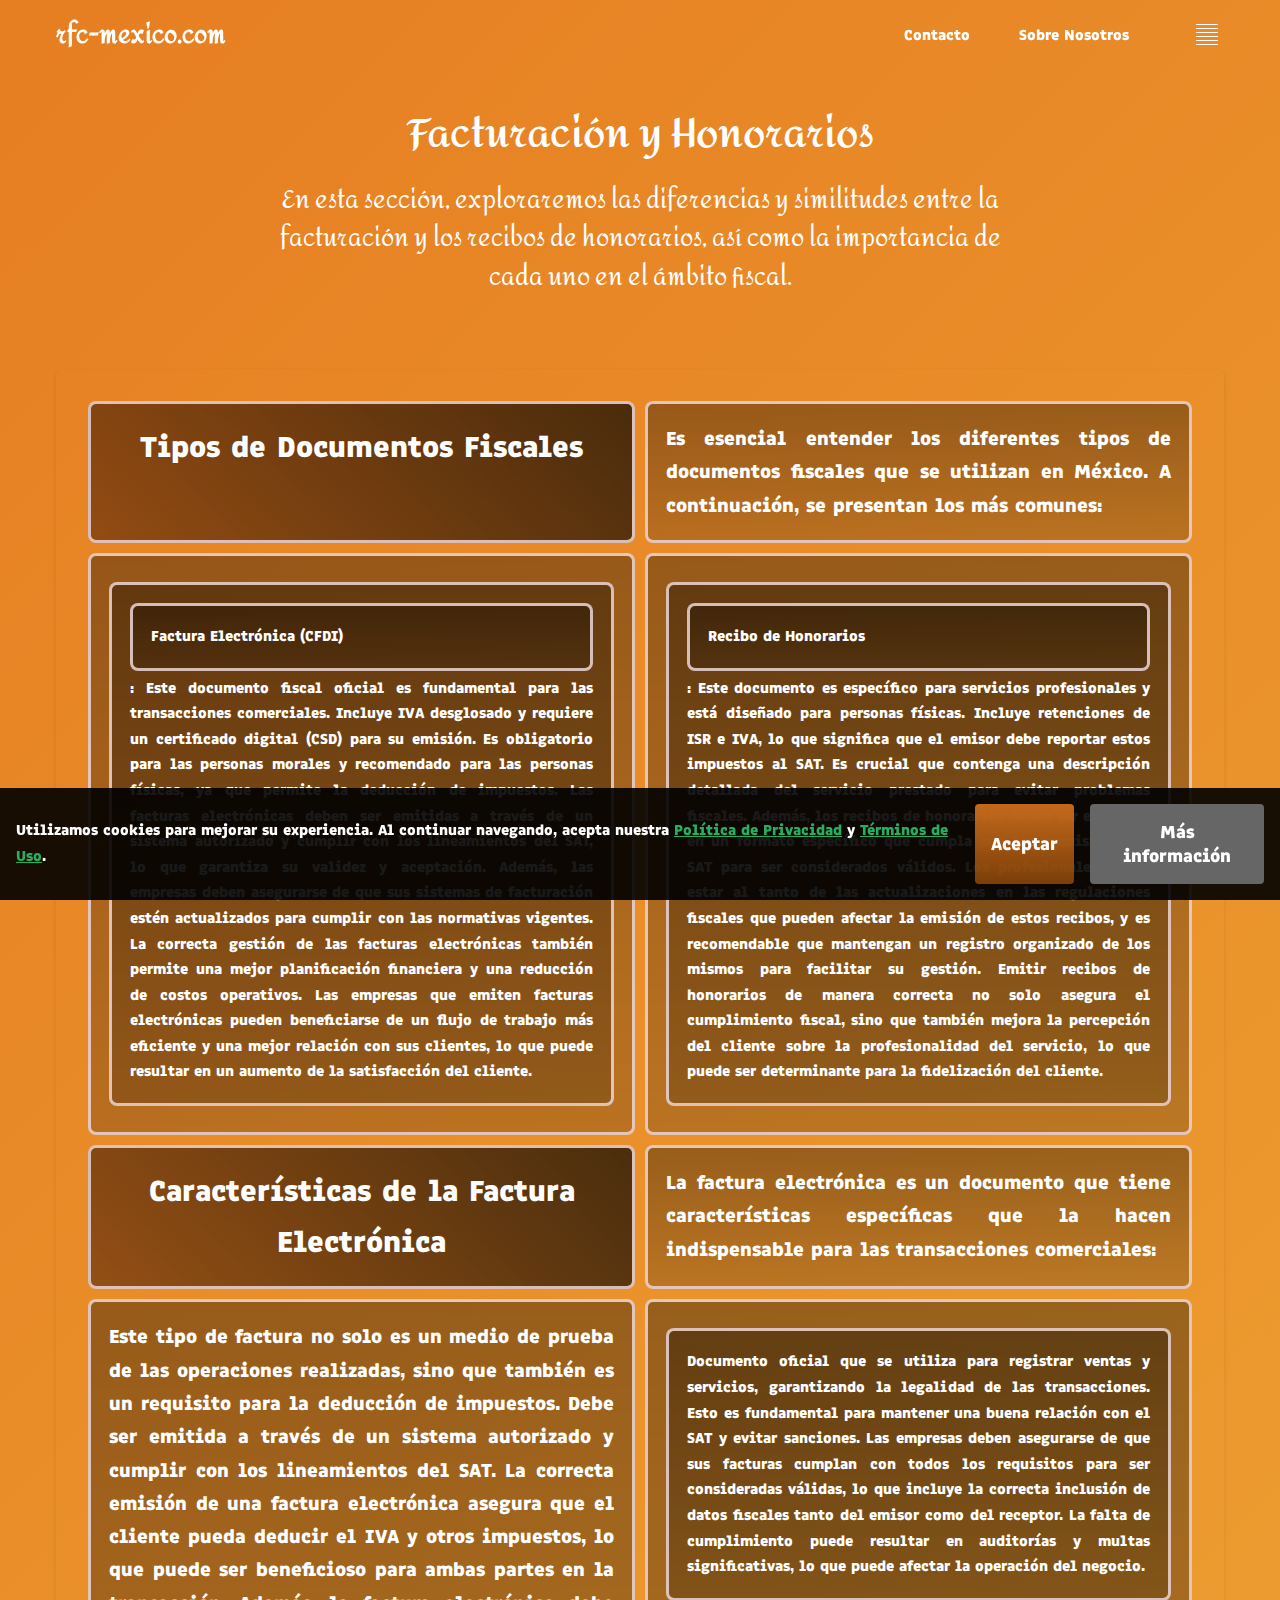
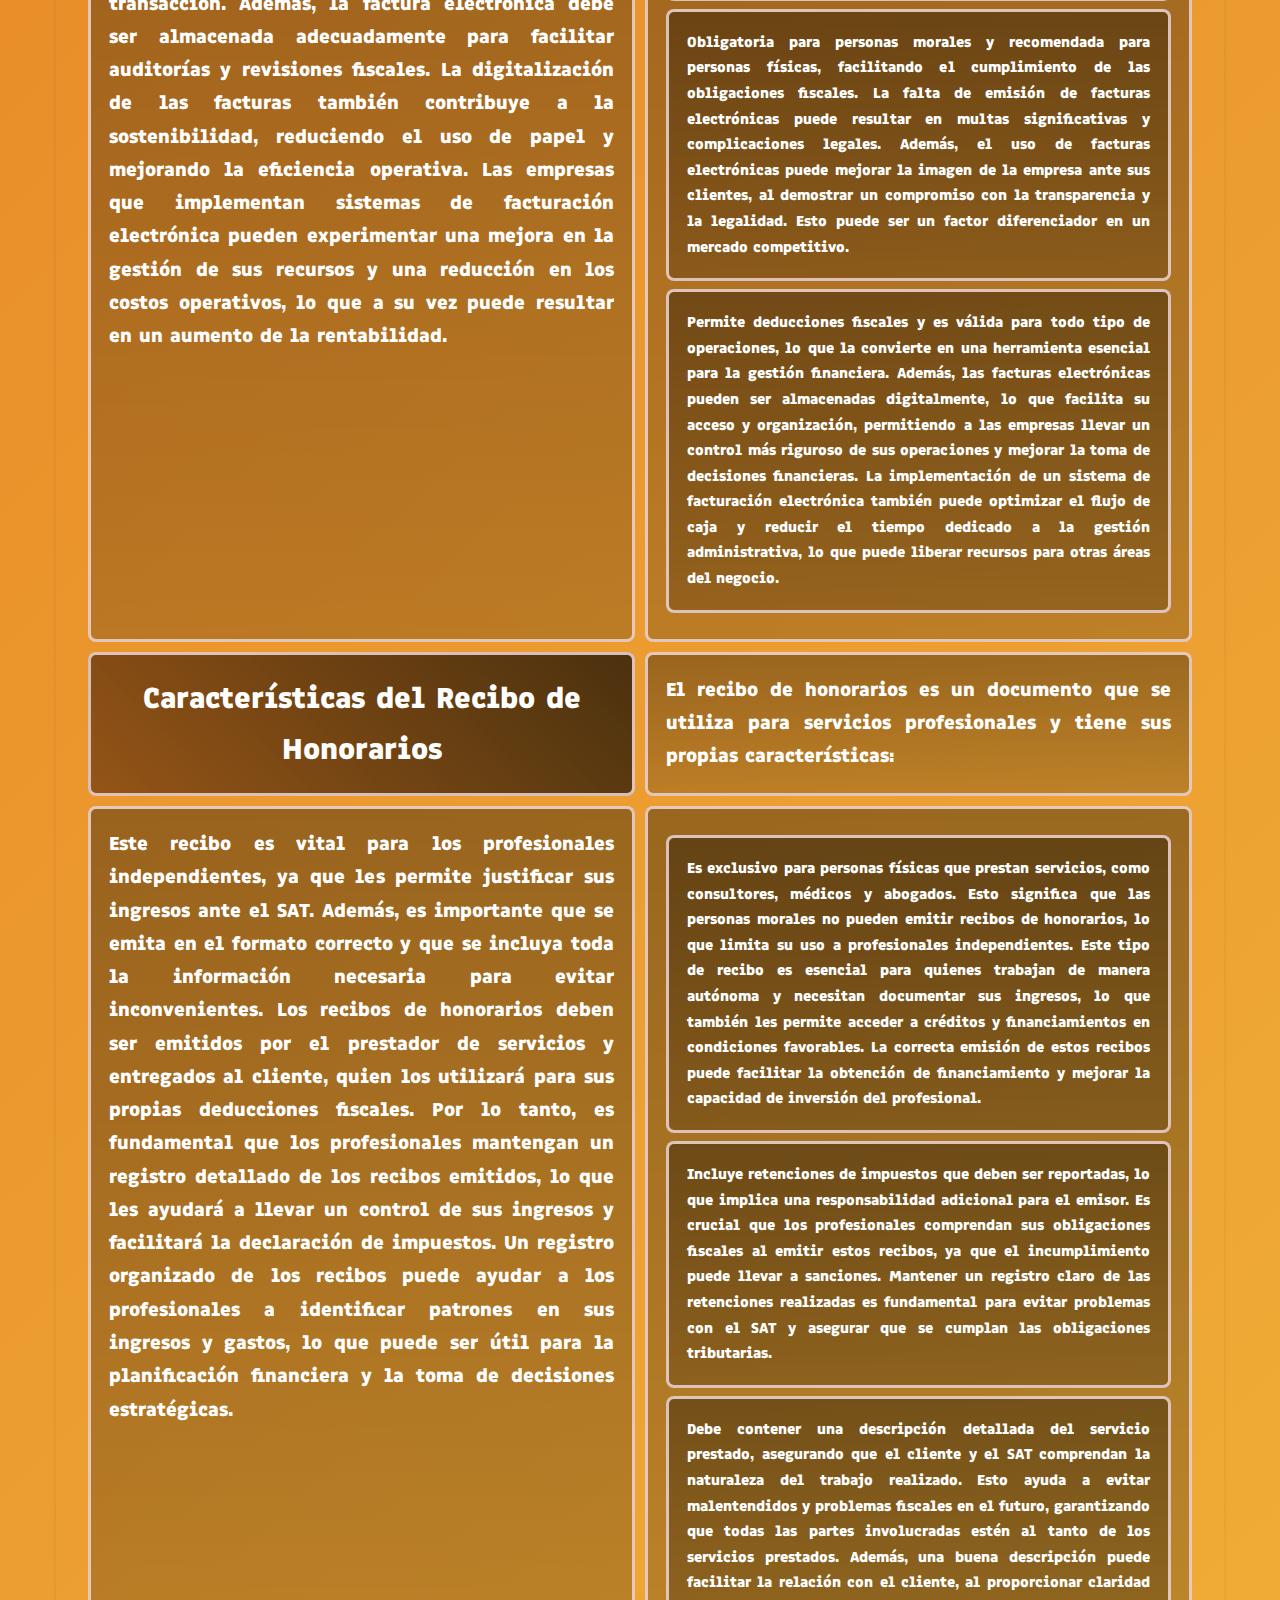
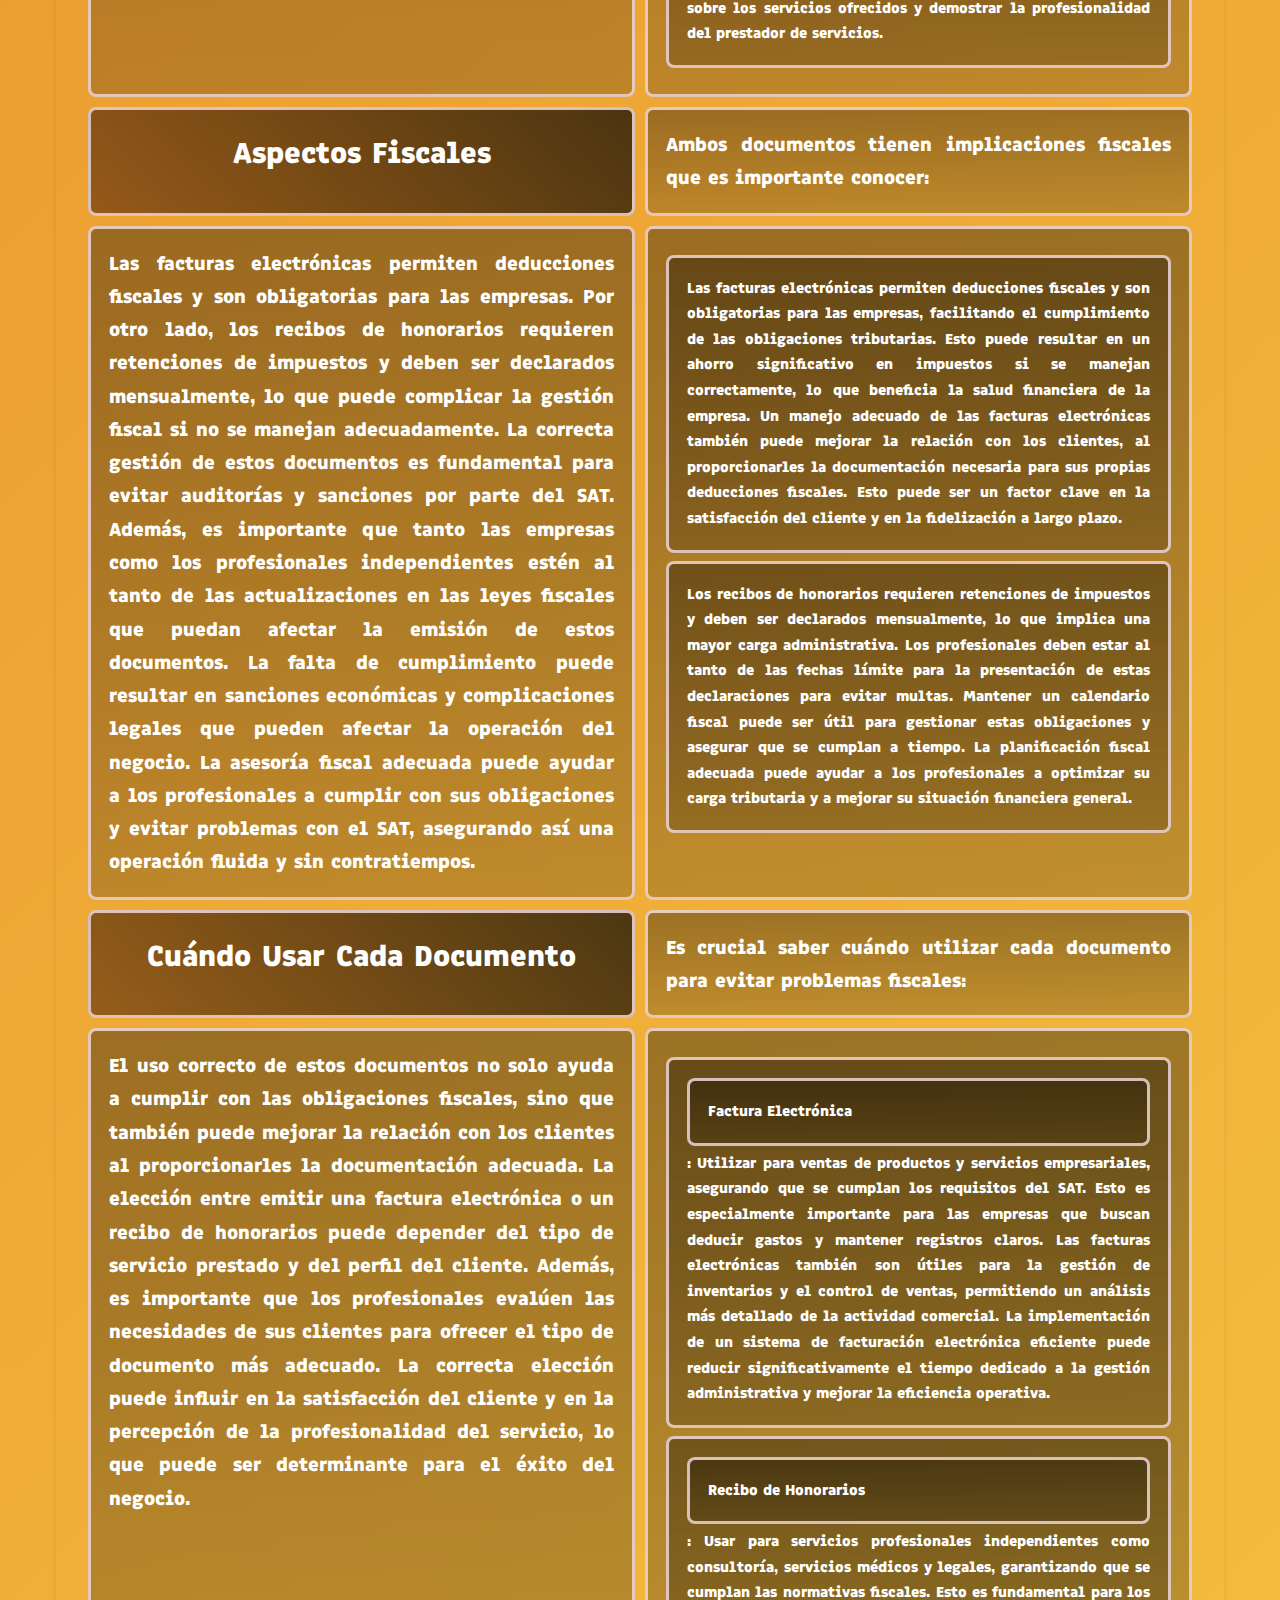
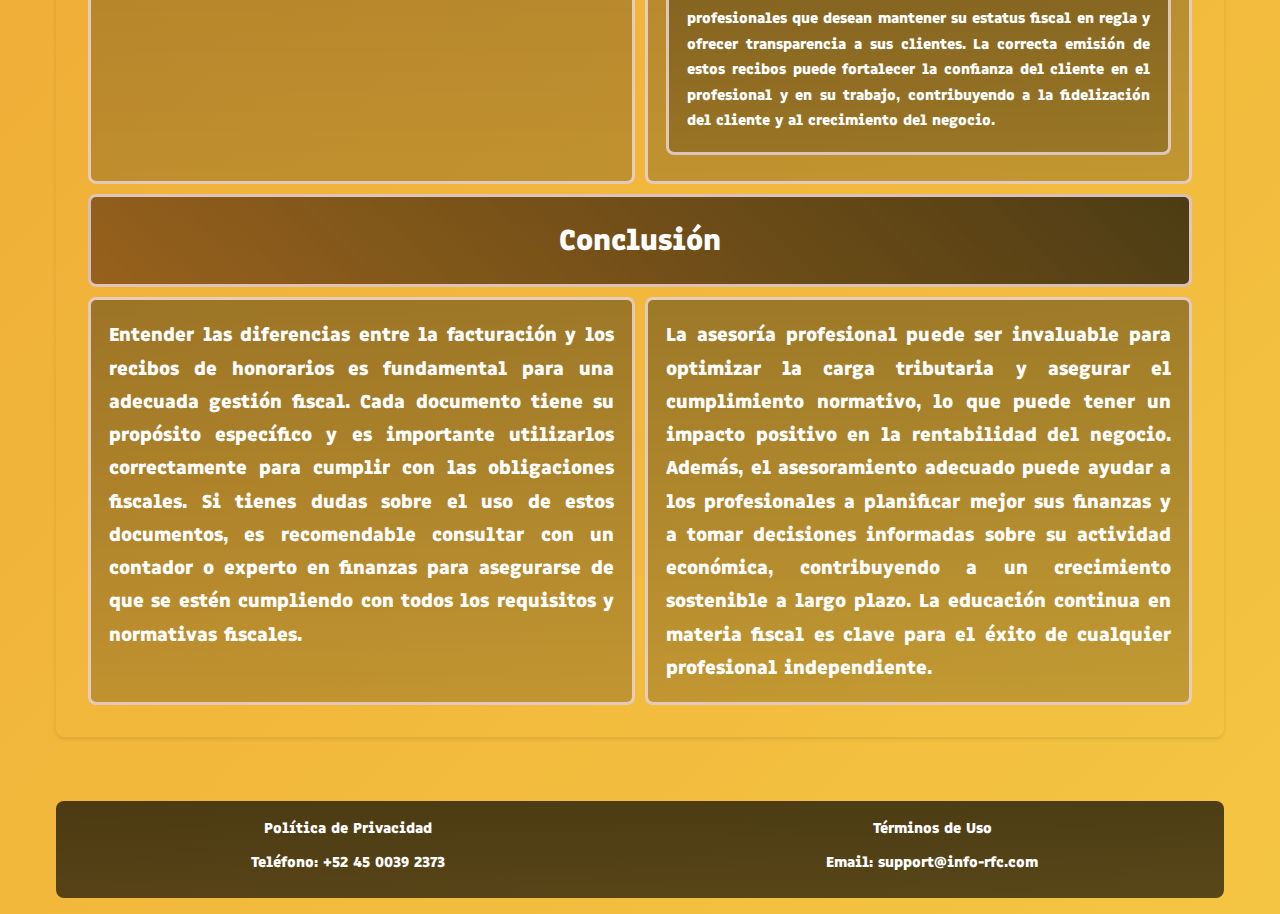
<file: facturacion-honorarios.html>
<!DOCTYPE html>
<html lang="es">
<head>
    <meta charset="UTF-8">
    <meta name="viewport" content="width=device-width, initial-scale=1.0">
    <title>Diferencias entre facturación y recibos de honorarios</title>
    <meta name="description" content="Diferencias entre facturación y recibos de honorarios en México y su importancia fiscal." />
    <link rel="icon" type="image/png" sizes="32x32" href="images/favicon-32x32.png">
    <link rel="icon" type="image/png" sizes="16x16" href="images/favicon-16x16.png">
    <link rel="apple-touch-icon" sizes="180x180" href="images/apple-touch-icon.png">
    <link rel="stylesheet" href="css/style.css">
</head>
<body>
    <header>
        <nav class="main-nav">
            <div class="nav-container">
                <div class="logo">
                    <a href="index.html" area-label="Ir a la página principal">rfc-mexico.com</a>
                </div>
                <ul class="nav-links">
                    <li><a href="index.html">Inicio</a></li>
                    <li><a href="proteger-datos.html">Proteger Datos</a></li>
                    <li><a href="persona-fisica-moral.html">Persona Física y Moral</a></li>
                    <li><a href="beneficios-fiscales.html">Beneficios Fiscales</a></li>
                    <li><a href="servicios-publicos.html">Servicios Públicos</a></li>
                    <li><a href="facturas-electronicas.html">Facturas Electrónicas</a></li>
                    <li><a href="facturacion-honorarios.html">Facturación y Honorarios</a></li>
                    <li><a href="digitalizacion.html">Digitalización</a></li>
                </ul>
                <ul class="nav-links-sticky">
                    <li><a href="contact.html">Contacto</a></li>
                    <li><a href="about.html">Sobre Nosotros</a></li>
                </ul>
                <div class="nav-menu" area-label="Navegación o menú móvil">
                    <span class="nav-bar"></span>
                    <span class="nav-bar"></span>
                    <span class="nav-bar"></span>
                    <span class="nav-bar"></span>
                    <span class="nav-bar"></span>
                    <span class="nav-bar"></span>
                </div>
            </div>
        </nav>
    </header>

    <main>
        <section class="hero">
            <div class="hero-content">
                <h1>Facturación y Honorarios</h1>
                <p>En esta sección, exploraremos las diferencias y similitudes entre la facturación y los recibos de honorarios, así como la importancia de cada uno en el ámbito fiscal.</p>
            </div>
        </section>

        <section class="content-section">
            <div class="grid-container">
                <article class="main-content honorarios">
                    <h2>Tipos de Documentos Fiscales</h2>
                    <p>Es esencial entender los diferentes tipos de documentos fiscales que se utilizan en México. A continuación, se presentan los más comunes:</p>
                    <ul>
                        <li><strong>Factura Electrónica (CFDI)</strong>: Este documento fiscal oficial es fundamental para las transacciones comerciales. Incluye IVA desglosado y requiere un certificado digital (CSD) para su emisión. Es obligatorio para las personas morales y recomendado para las personas físicas, ya que permite la deducción de impuestos. Las facturas electrónicas deben ser emitidas a través de un sistema autorizado y cumplir con los lineamientos del SAT, lo que garantiza su validez y aceptación. Además, las empresas deben asegurarse de que sus sistemas de facturación estén actualizados para cumplir con las normativas vigentes. La correcta gestión de las facturas electrónicas también permite una mejor planificación financiera y una reducción de costos operativos. Las empresas que emiten facturas electrónicas pueden beneficiarse de un flujo de trabajo más eficiente y una mejor relación con sus clientes, lo que puede resultar en un aumento de la satisfacción del cliente.</li>
                    </ul>
                    <ul>
                        <li><strong>Recibo de Honorarios</strong>: Este documento es específico para servicios profesionales y está diseñado para personas físicas. Incluye retenciones de ISR e IVA, lo que significa que el emisor debe reportar estos impuestos al SAT. Es crucial que contenga una descripción detallada del servicio prestado para evitar problemas fiscales. Además, los recibos de honorarios deben ser emitidos en un formato específico que cumpla con los requisitos del SAT para ser considerados válidos. Los profesionales deben estar al tanto de las actualizaciones en las regulaciones fiscales que pueden afectar la emisión de estos recibos, y es recomendable que mantengan un registro organizado de los mismos para facilitar su gestión. Emitir recibos de honorarios de manera correcta no solo asegura el cumplimiento fiscal, sino que también mejora la percepción del cliente sobre la profesionalidad del servicio, lo que puede ser determinante para la fidelización del cliente.</li>
                    </ul>
                    <h2>Características de la Factura Electrónica</h2>
                    <p>La factura electrónica es un documento que tiene características específicas que la hacen indispensable para las transacciones comerciales:</p>
                    <p>Este tipo de factura no solo es un medio de prueba de las operaciones realizadas, sino que también es un requisito para la deducción de impuestos. Debe ser emitida a través de un sistema autorizado y cumplir con los lineamientos del SAT. La correcta emisión de una factura electrónica asegura que el cliente pueda deducir el IVA y otros impuestos, lo que puede ser beneficioso para ambas partes en la transacción. Además, la factura electrónica debe ser almacenada adecuadamente para facilitar auditorías y revisiones fiscales. La digitalización de las facturas también contribuye a la sostenibilidad, reduciendo el uso de papel y mejorando la eficiencia operativa. Las empresas que implementan sistemas de facturación electrónica pueden experimentar una mejora en la gestión de sus recursos y una reducción en los costos operativos, lo que a su vez puede resultar en un aumento de la rentabilidad.</p>
                    <ul>
                        <li>Documento oficial que se utiliza para registrar ventas y servicios, garantizando la legalidad de las transacciones. Esto es fundamental para mantener una buena relación con el SAT y evitar sanciones. Las empresas deben asegurarse de que sus facturas cumplan con todos los requisitos para ser consideradas válidas, lo que incluye la correcta inclusión de datos fiscales tanto del emisor como del receptor. La falta de cumplimiento puede resultar en auditorías y multas significativas, lo que puede afectar la operación del negocio.</li>
                        <li>Obligatoria para personas morales y recomendada para personas físicas, facilitando el cumplimiento de las obligaciones fiscales. La falta de emisión de facturas electrónicas puede resultar en multas significativas y complicaciones legales. Además, el uso de facturas electrónicas puede mejorar la imagen de la empresa ante sus clientes, al demostrar un compromiso con la transparencia y la legalidad. Esto puede ser un factor diferenciador en un mercado competitivo.</li>
                        <li>Permite deducciones fiscales y es válida para todo tipo de operaciones, lo que la convierte en una herramienta esencial para la gestión financiera. Además, las facturas electrónicas pueden ser almacenadas digitalmente, lo que facilita su acceso y organización, permitiendo a las empresas llevar un control más riguroso de sus operaciones y mejorar la toma de decisiones financieras. La implementación de un sistema de facturación electrónica también puede optimizar el flujo de caja y reducir el tiempo dedicado a la gestión administrativa, lo que puede liberar recursos para otras áreas del negocio.</li>
                    </ul>
                    <h2>Características del Recibo de Honorarios</h2>
                    <p>El recibo de honorarios es un documento que se utiliza para servicios profesionales y tiene sus propias características:</p>
                    <p>Este recibo es vital para los profesionales independientes, ya que les permite justificar sus ingresos ante el SAT. Además, es importante que se emita en el formato correcto y que se incluya toda la información necesaria para evitar inconvenientes. Los recibos de honorarios deben ser emitidos por el prestador de servicios y entregados al cliente, quien los utilizará para sus propias deducciones fiscales. Por lo tanto, es fundamental que los profesionales mantengan un registro detallado de los recibos emitidos, lo que les ayudará a llevar un control de sus ingresos y facilitará la declaración de impuestos. Un registro organizado de los recibos puede ayudar a los profesionales a identificar patrones en sus ingresos y gastos, lo que puede ser útil para la planificación financiera y la toma de decisiones estratégicas.</p>
                    <ul>
                        <li>Es exclusivo para personas físicas que prestan servicios, como consultores, médicos y abogados. Esto significa que las personas morales no pueden emitir recibos de honorarios, lo que limita su uso a profesionales independientes. Este tipo de recibo es esencial para quienes trabajan de manera autónoma y necesitan documentar sus ingresos, lo que también les permite acceder a créditos y financiamientos en condiciones favorables. La correcta emisión de estos recibos puede facilitar la obtención de financiamiento y mejorar la capacidad de inversión del profesional.</li>
                        <li>Incluye retenciones de impuestos que deben ser reportadas, lo que implica una responsabilidad adicional para el emisor. Es crucial que los profesionales comprendan sus obligaciones fiscales al emitir estos recibos, ya que el incumplimiento puede llevar a sanciones. Mantener un registro claro de las retenciones realizadas es fundamental para evitar problemas con el SAT y asegurar que se cumplan las obligaciones tributarias.</li>
                        <li>Debe contener una descripción detallada del servicio prestado, asegurando que el cliente y el SAT comprendan la naturaleza del trabajo realizado. Esto ayuda a evitar malentendidos y problemas fiscales en el futuro, garantizando que todas las partes involucradas estén al tanto de los servicios prestados. Además, una buena descripción puede facilitar la relación con el cliente, al proporcionar claridad sobre los servicios ofrecidos y demostrar la profesionalidad del prestador de servicios.</li>
                    </ul>
                    <h2>Aspectos Fiscales</h2>
                    <p>Ambos documentos tienen implicaciones fiscales que es importante conocer:</p>
                    <p>Las facturas electrónicas permiten deducciones fiscales y son obligatorias para las empresas. Por otro lado, los recibos de honorarios requieren retenciones de impuestos y deben ser declarados mensualmente, lo que puede complicar la gestión fiscal si no se manejan adecuadamente. La correcta gestión de estos documentos es fundamental para evitar auditorías y sanciones por parte del SAT. Además, es importante que tanto las empresas como los profesionales independientes estén al tanto de las actualizaciones en las leyes fiscales que puedan afectar la emisión de estos documentos. La falta de cumplimiento puede resultar en sanciones económicas y complicaciones legales que pueden afectar la operación del negocio. La asesoría fiscal adecuada puede ayudar a los profesionales a cumplir con sus obligaciones y evitar problemas con el SAT, asegurando así una operación fluida y sin contratiempos.</p>
                    <ul>
                        <li>Las facturas electrónicas permiten deducciones fiscales y son obligatorias para las empresas, facilitando el cumplimiento de las obligaciones tributarias. Esto puede resultar en un ahorro significativo en impuestos si se manejan correctamente, lo que beneficia la salud financiera de la empresa. Un manejo adecuado de las facturas electrónicas también puede mejorar la relación con los clientes, al proporcionarles la documentación necesaria para sus propias deducciones fiscales. Esto puede ser un factor clave en la satisfacción del cliente y en la fidelización a largo plazo.</li>
                        <li>Los recibos de honorarios requieren retenciones de impuestos y deben ser declarados mensualmente, lo que implica una mayor carga administrativa. Los profesionales deben estar al tanto de las fechas límite para la presentación de estas declaraciones para evitar multas. Mantener un calendario fiscal puede ser útil para gestionar estas obligaciones y asegurar que se cumplan a tiempo. La planificación fiscal adecuada puede ayudar a los profesionales a optimizar su carga tributaria y a mejorar su situación financiera general.</li>
                    </ul>
                    <h2>Cuándo Usar Cada Documento</h2>
                    <p>Es crucial saber cuándo utilizar cada documento para evitar problemas fiscales:</p>
                    <p>El uso correcto de estos documentos no solo ayuda a cumplir con las obligaciones fiscales, sino que también puede mejorar la relación con los clientes al proporcionarles la documentación adecuada. La elección entre emitir una factura electrónica o un recibo de honorarios puede depender del tipo de servicio prestado y del perfil del cliente. Además, es importante que los profesionales evalúen las necesidades de sus clientes para ofrecer el tipo de documento más adecuado. La correcta elección puede influir en la satisfacción del cliente y en la percepción de la profesionalidad del servicio, lo que puede ser determinante para el éxito del negocio.</p>
                    <ul>
                        <li><strong>Factura Electrónica</strong>: Utilizar para ventas de productos y servicios empresariales, asegurando que se cumplan los requisitos del SAT. Esto es especialmente importante para las empresas que buscan deducir gastos y mantener registros claros. Las facturas electrónicas también son útiles para la gestión de inventarios y el control de ventas, permitiendo un análisis más detallado de la actividad comercial. La implementación de un sistema de facturación electrónica eficiente puede reducir significativamente el tiempo dedicado a la gestión administrativa y mejorar la eficiencia operativa.</li>
                        <li><strong>Recibo de Honorarios</strong>: Usar para servicios profesionales independientes como consultoría, servicios médicos y legales, garantizando que se cumplan las normativas fiscales. Esto es fundamental para los profesionales que desean mantener su estatus fiscal en regla y ofrecer transparencia a sus clientes. La correcta emisión de estos recibos puede fortalecer la confianza del cliente en el profesional y en su trabajo, contribuyendo a la fidelización del cliente y al crecimiento del negocio.</li>
                    </ul>
                    <h2>Conclusión</h2>
                    <p>Entender las diferencias entre la facturación y los recibos de honorarios es fundamental para una adecuada gestión fiscal. Cada documento tiene su propósito específico y es importante utilizarlos correctamente para cumplir con las obligaciones fiscales. Si tienes dudas sobre el uso de estos documentos, es recomendable consultar con un contador o experto en finanzas para asegurarse de que se estén cumpliendo con todos los requisitos y normativas fiscales.</p>
                    <p>La asesoría profesional puede ser invaluable para optimizar la carga tributaria y asegurar el cumplimiento normativo, lo que puede tener un impacto positivo en la rentabilidad del negocio. Además, el asesoramiento adecuado puede ayudar a los profesionales a planificar mejor sus finanzas y a tomar decisiones informadas sobre su actividad económica, contribuyendo a un crecimiento sostenible a largo plazo. La educación continua en materia fiscal es clave para el éxito de cualquier profesional independiente.</p>
                </article>
            </div>
        </section>
    </main>

    <footer>
        <div class="footer-container">
            <div class="footer-section">
                <ul>
                    <li><a href="privacy.html">Política de Privacidad</a></li>
                    <li><a href="terms.html">Términos de Uso</a></li>
                    <li>Teléfono: <a href="tel:+524500392373">+52 45 0039 2373</a></li>
                    <li>Email: <a href="mailto:support@info-rfc.com">support@info-rfc.com</a></li>
                </ul>
            </div>
        </div>
    </footer>

    <div id="cookie-consent" class="cookie-consent">
        <p>Utilizamos cookies para mejorar su experiencia. Al continuar navegando, acepta nuestra 
        <a href="privacy.html">Política de Privacidad</a> y 
        <a href="terms.html">Términos de Uso</a>.</p>
        <div class="cookie-buttons">
            <button id="accept-cookies">Aceptar</button>
            <button id="more-info">Más información</button>
        </div>
    </div>

    <div class="scroll-btn">
        <span class="btn-bar"></span>
        <span class="btn-bar"></span>
    </div>

    <script src="js/main.js"></script>
    <script src="js/nav-menu.js"></script>
    <script src="js/scroll-btn.js"></script>
</body>
</html>
</file>
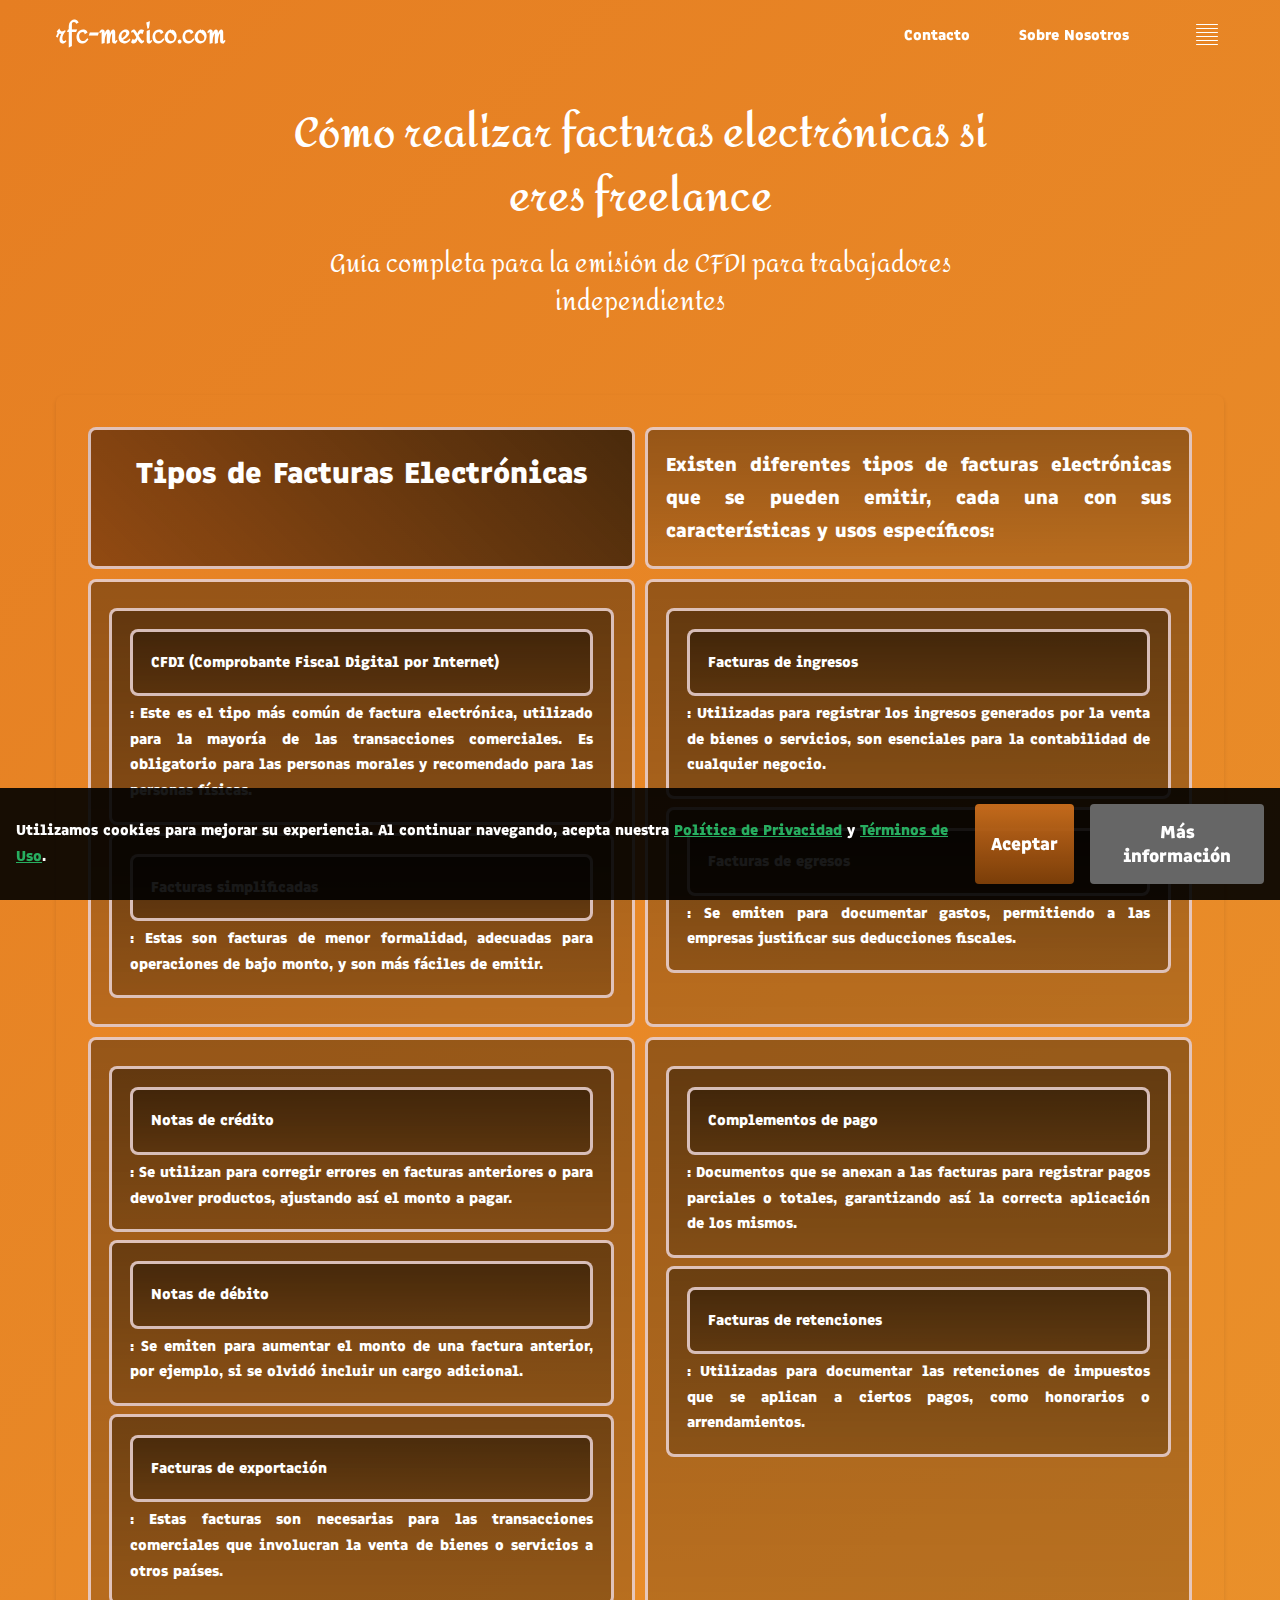
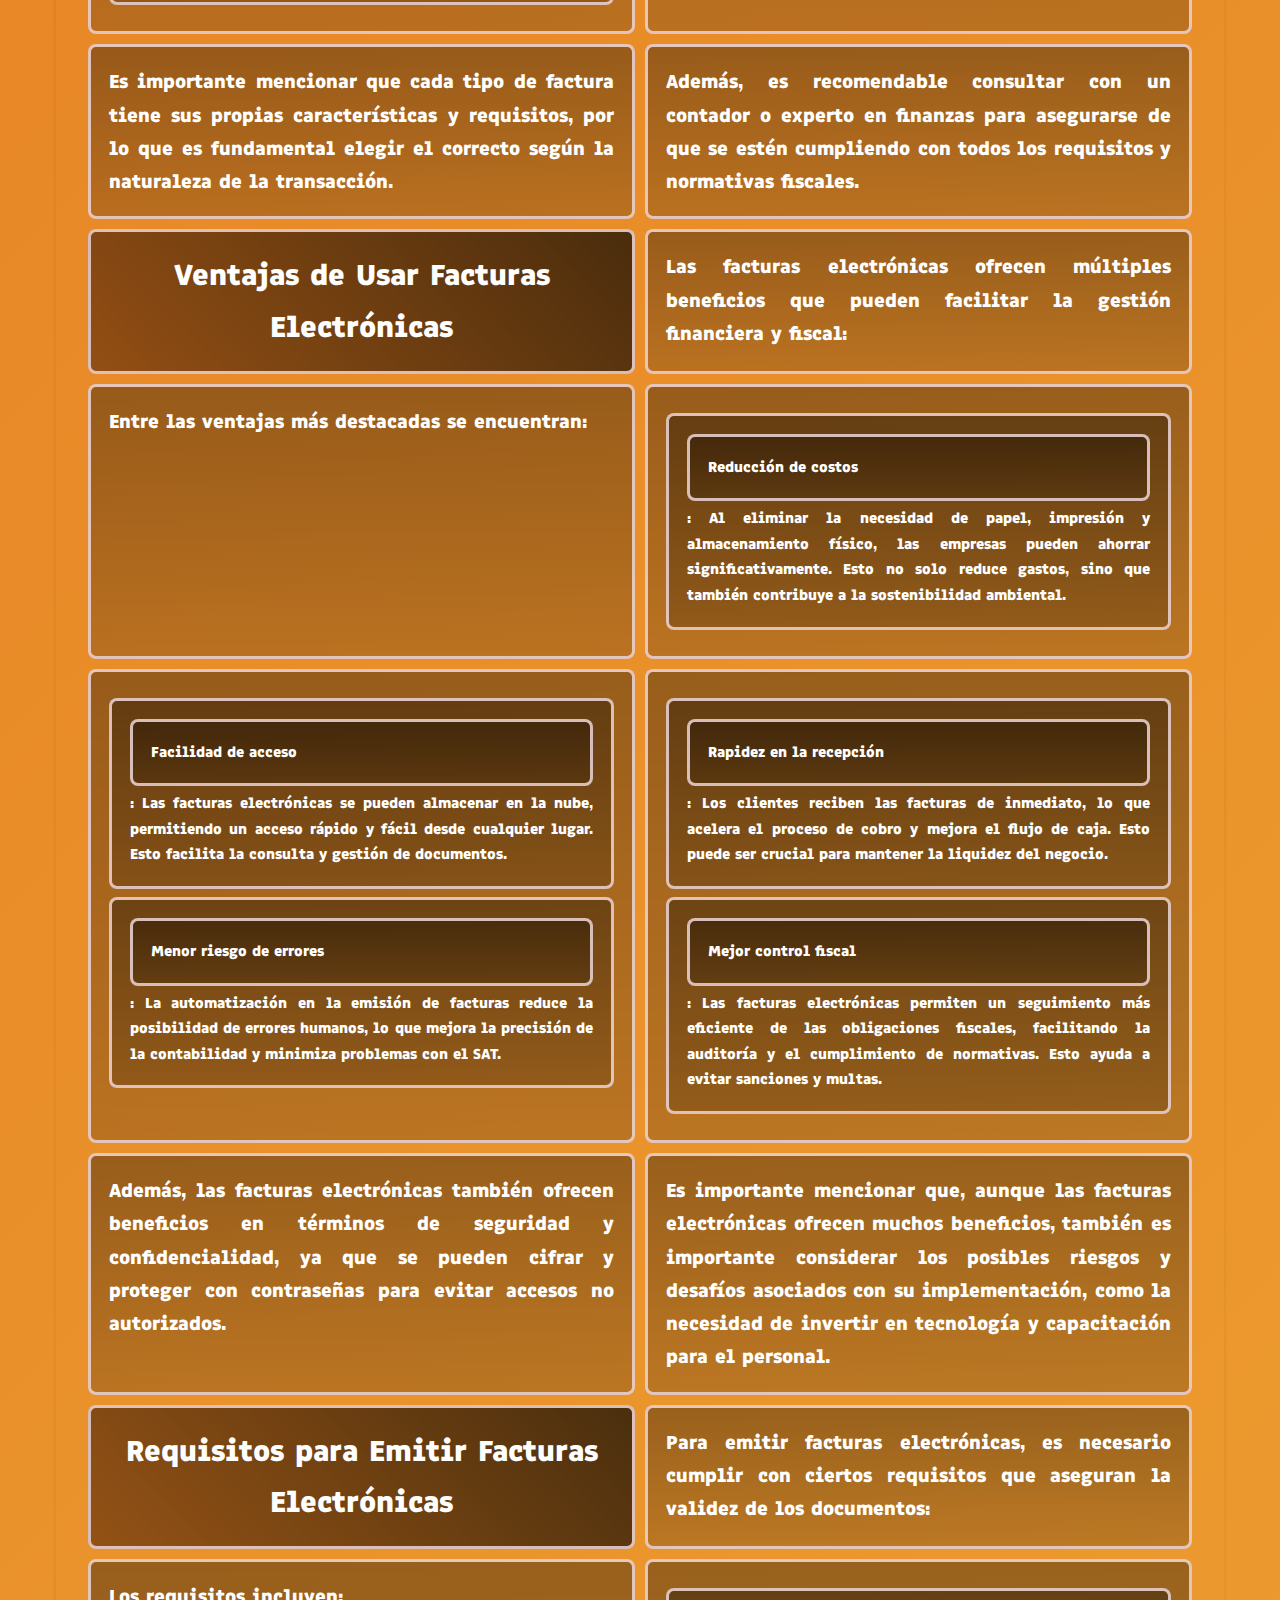
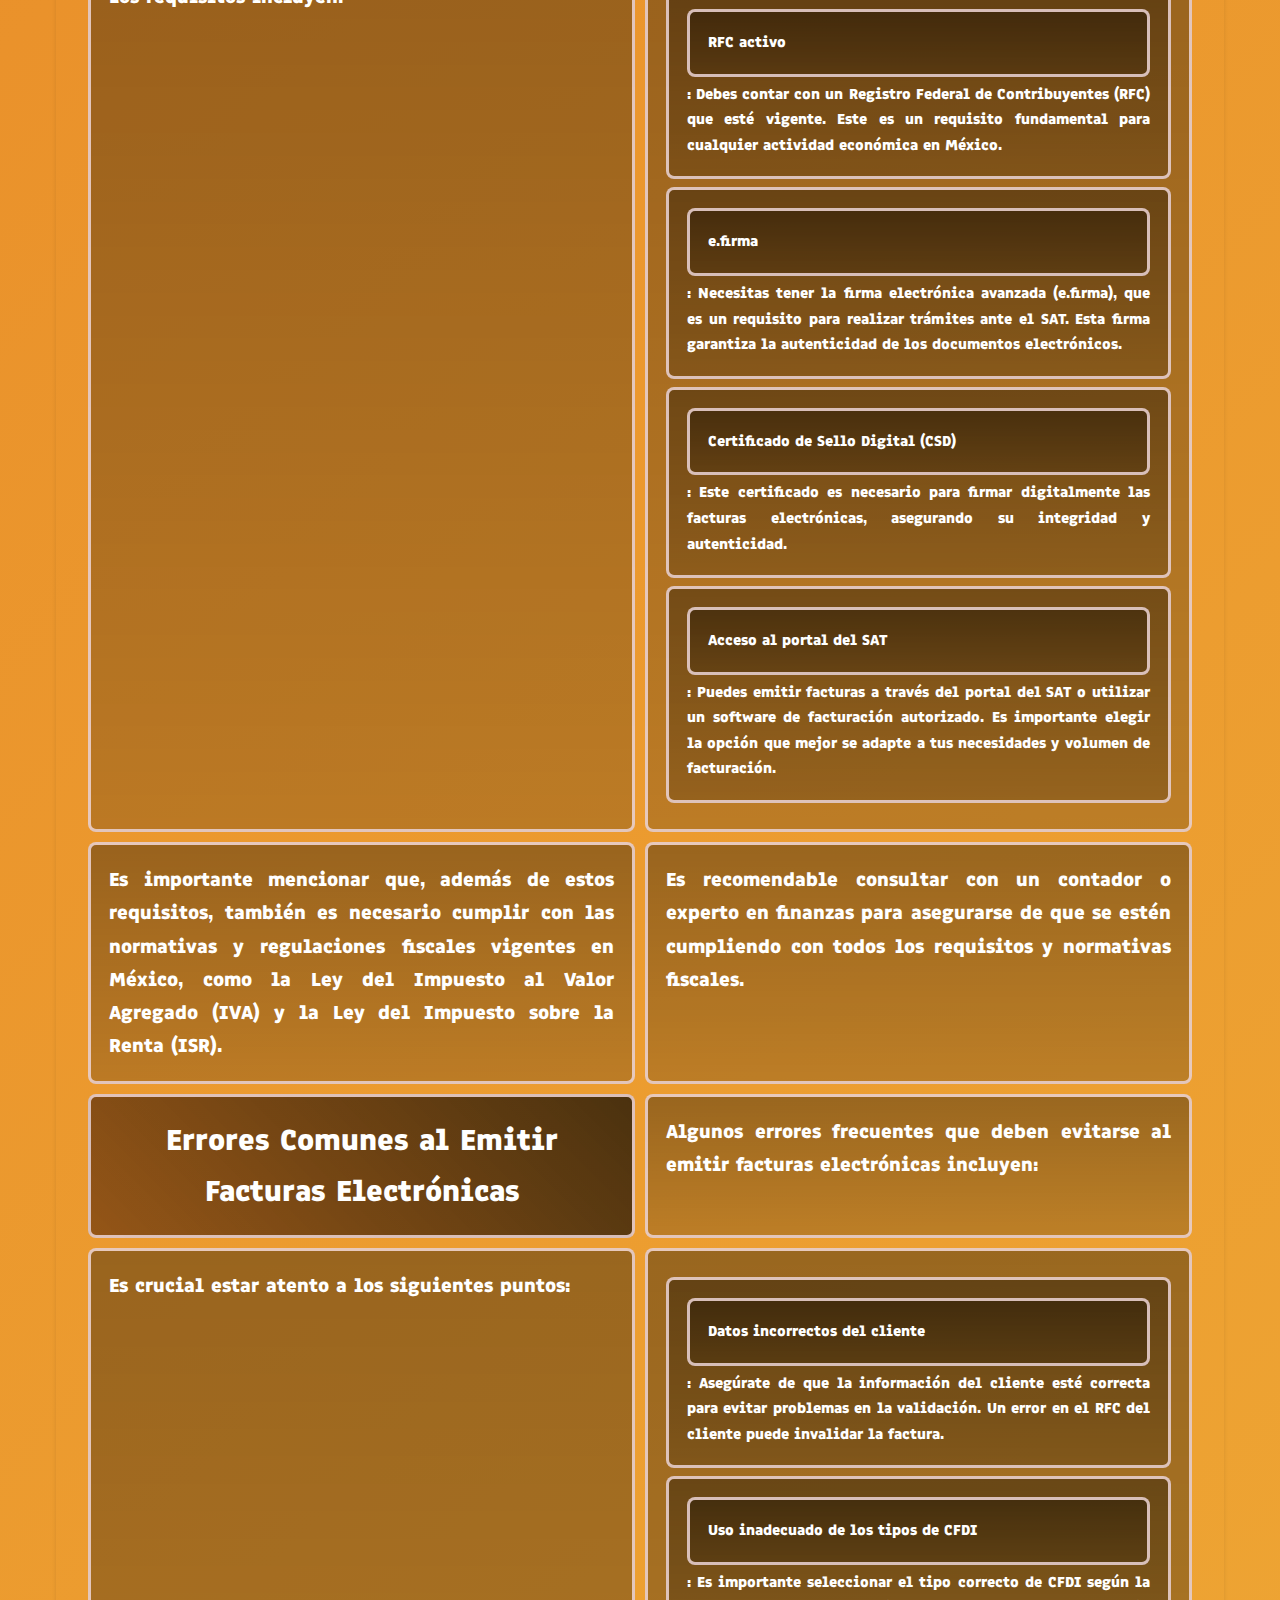
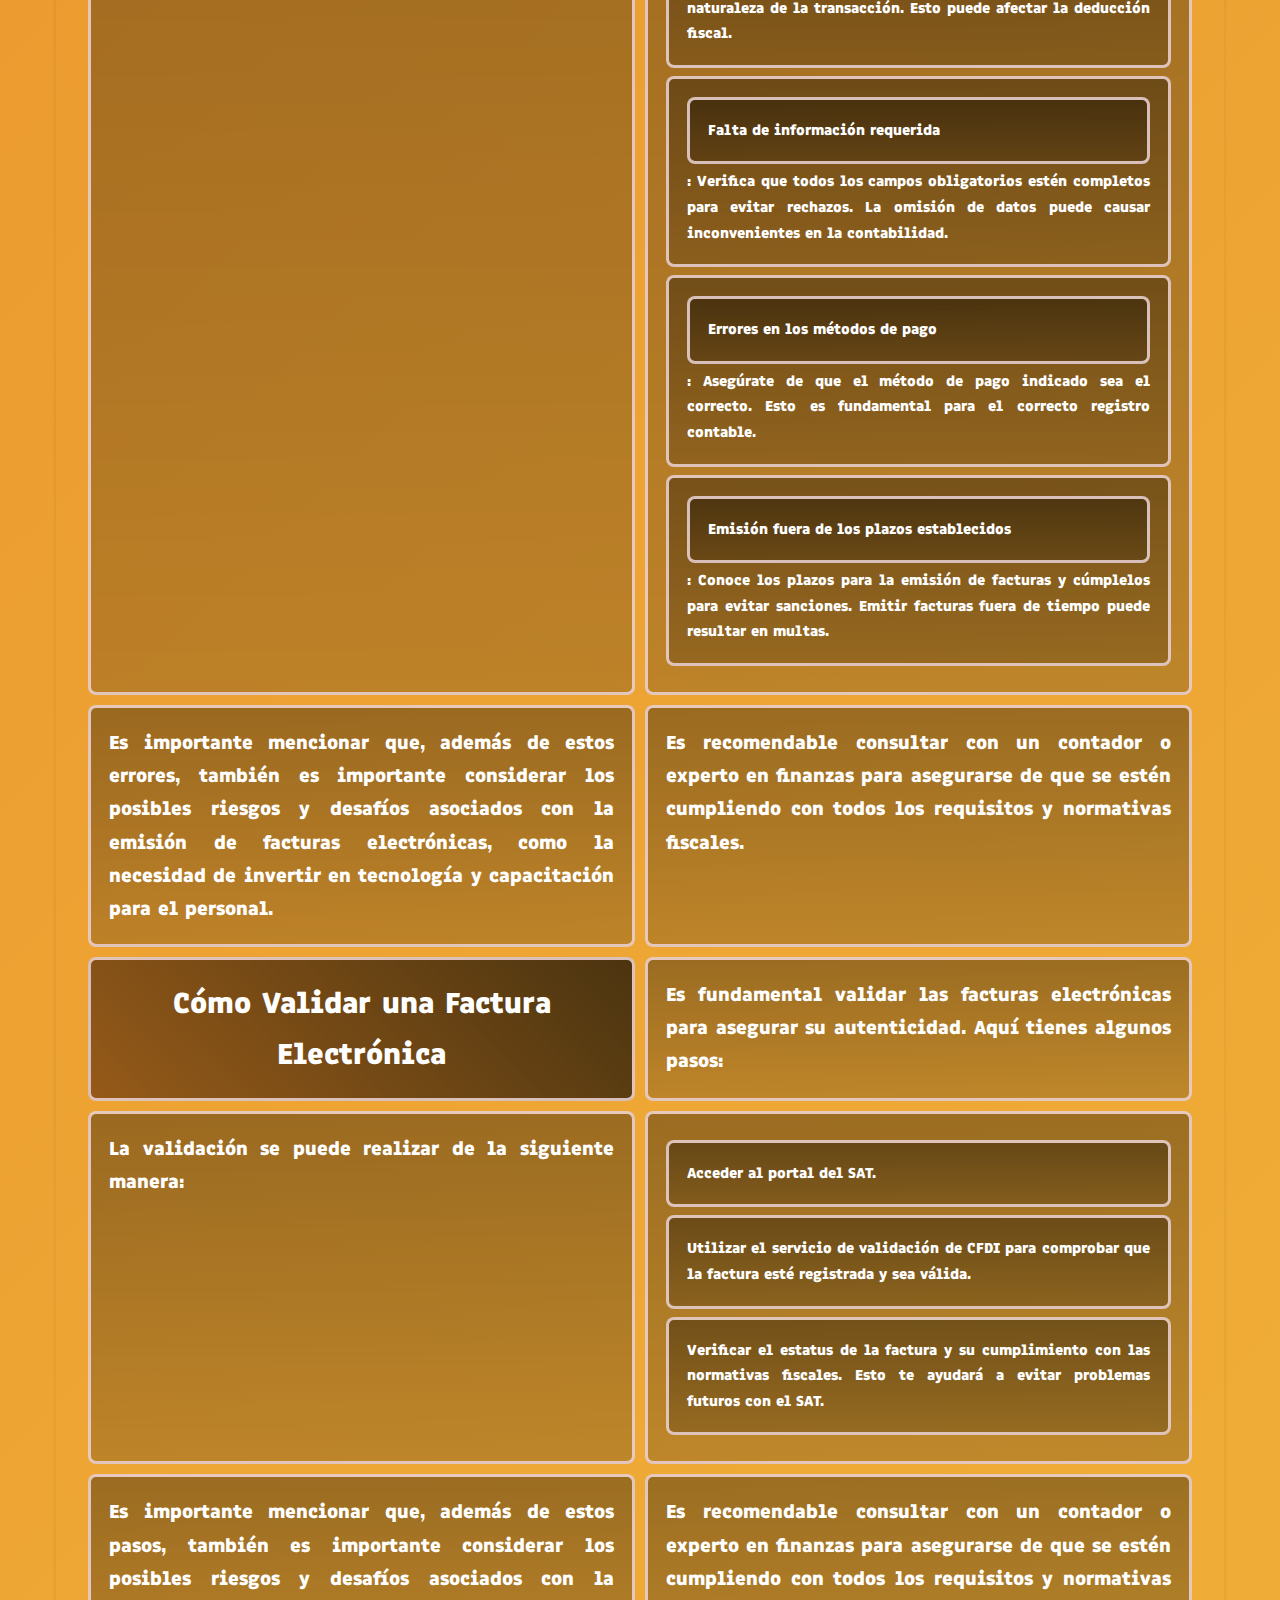
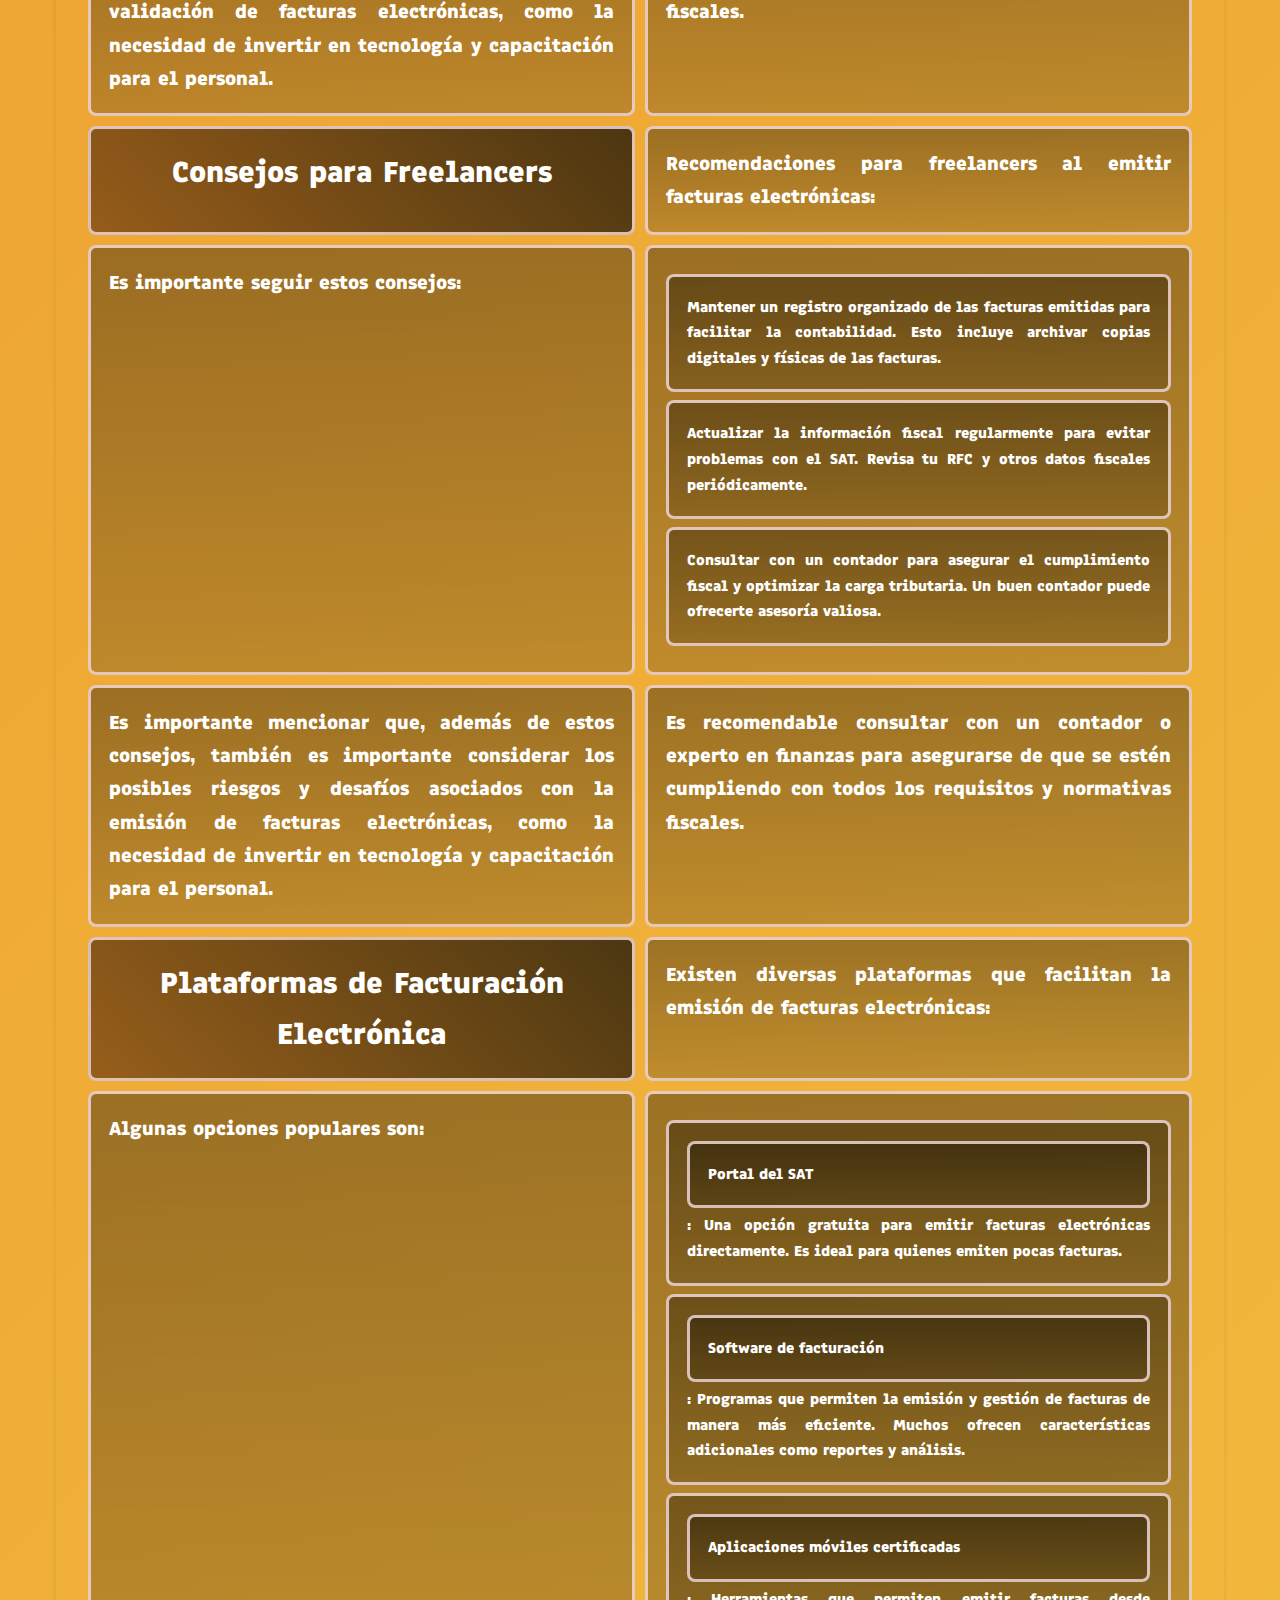
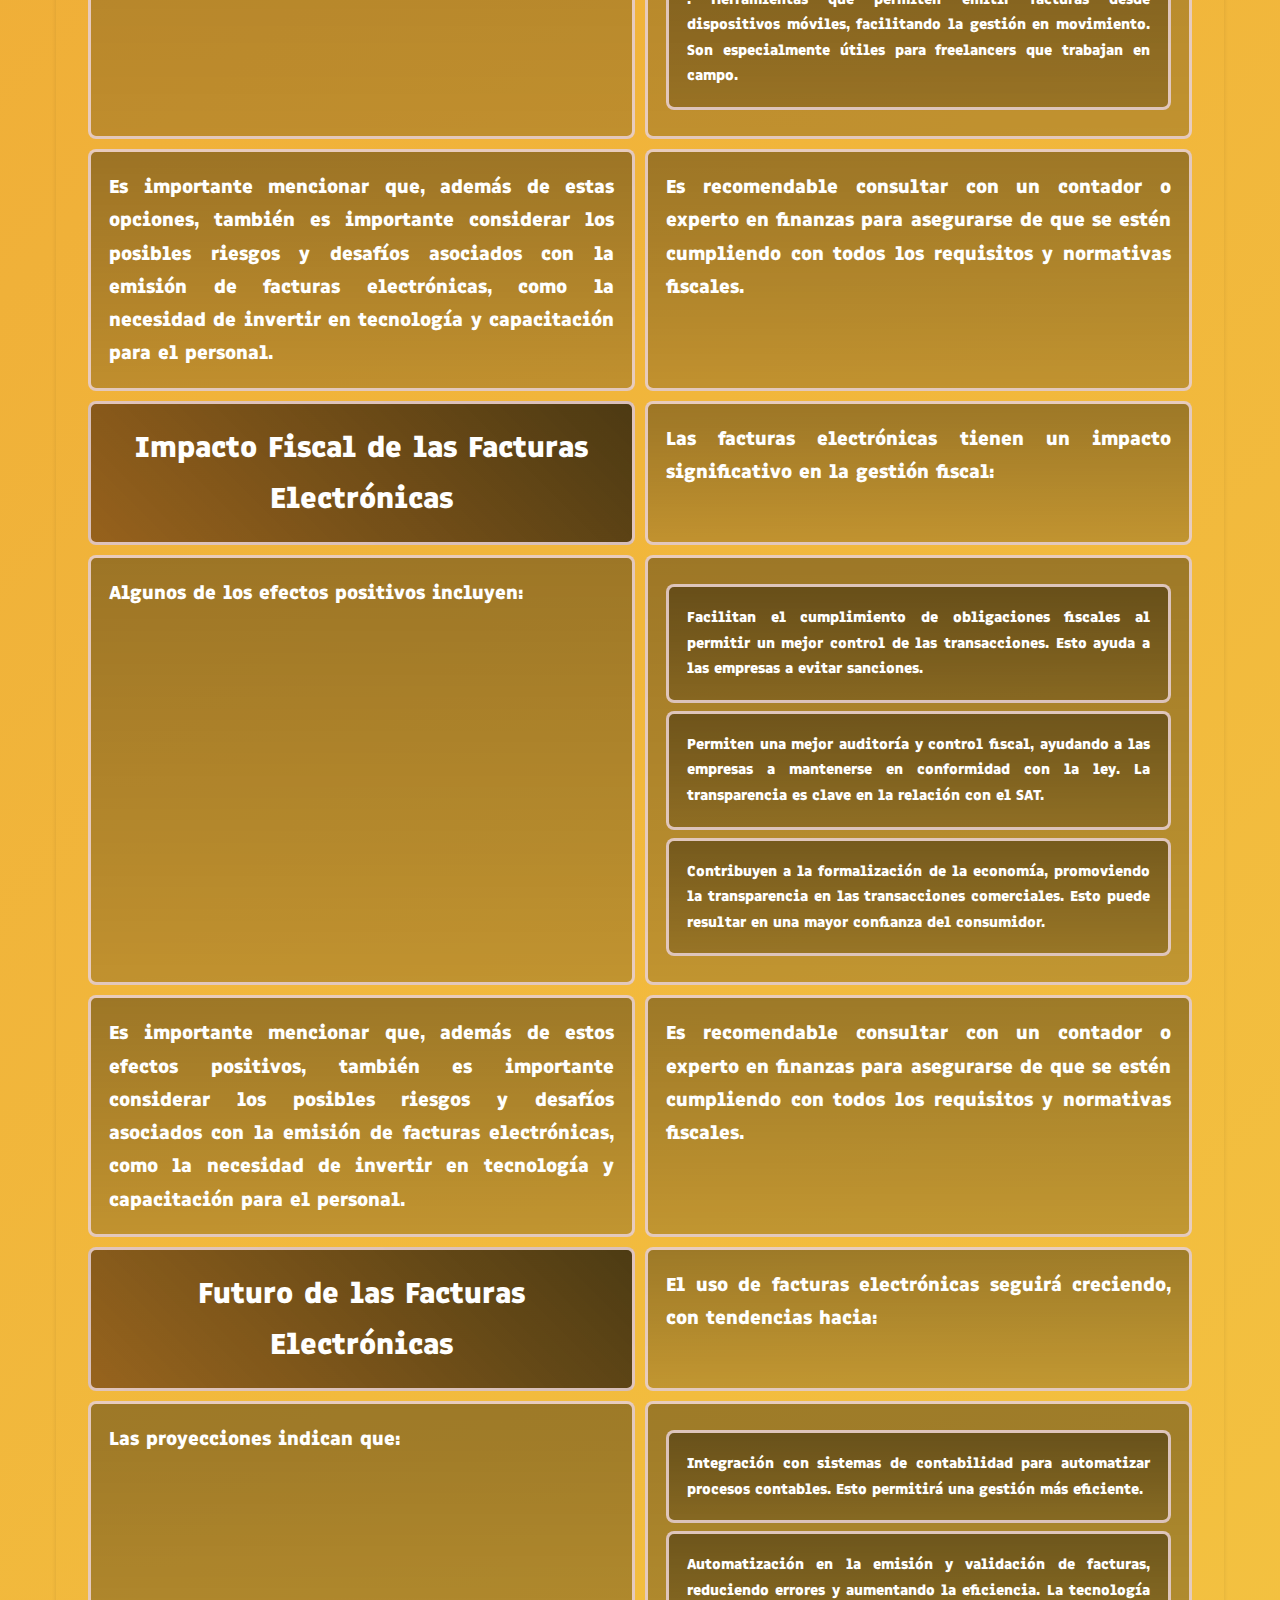
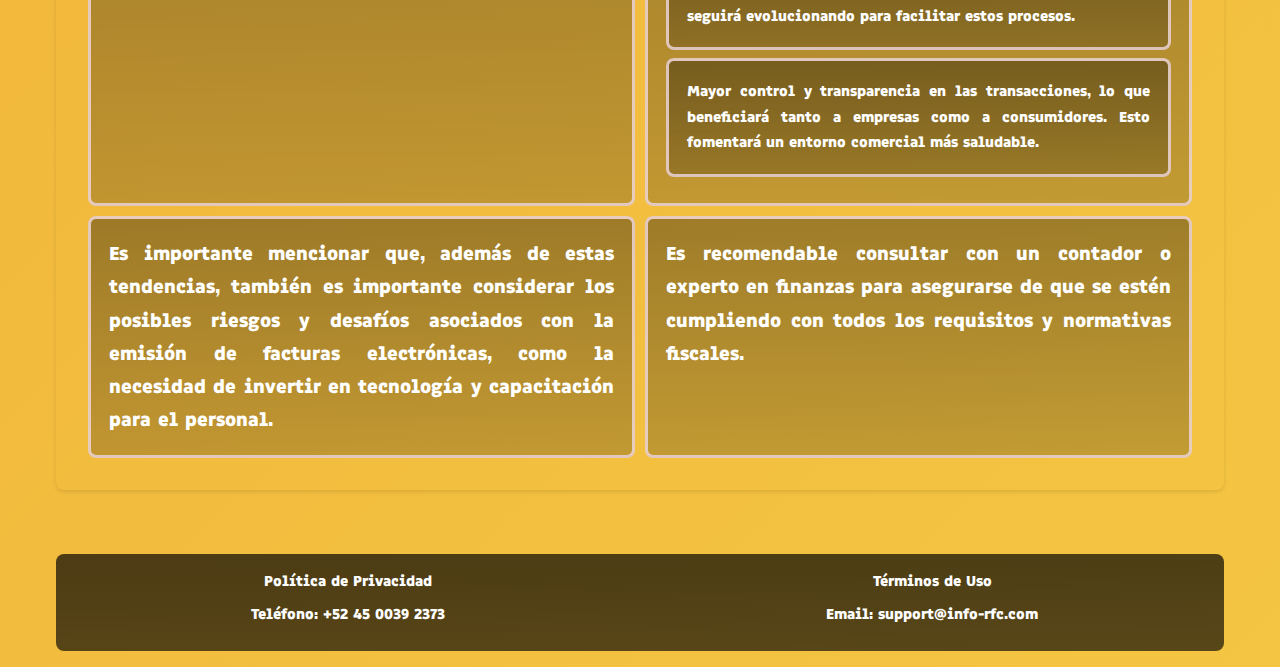
<file: facturas-electronicas.html>
<!DOCTYPE html>
<html lang="es">
<head>
    <meta charset="UTF-8">
    <meta name="viewport" content="width=device-width, initial-scale=1.0">
    <title>Cómo realizar facturas electrónicas si eres freelance</title>
    <meta name="description" content="Guía para realizar facturas electrónicas si eres freelance en México." />
    <link rel="icon" type="image/png" sizes="32x32" href="images/favicon-32x32.png">
    <link rel="icon" type="image/png" sizes="16x16" href="images/favicon-16x16.png">
    <link rel="apple-touch-icon" sizes="180x180" href="images/apple-touch-icon.png">
    <link rel="stylesheet" href="css/style.css">
</head>
<body>
    <header>
        <nav class="main-nav">
            <div class="nav-container">
                <div class="logo">
                    <a href="index.html" area-label="Ir a la página principal">rfc-mexico.com</a>
                </div>
                <ul class="nav-links">
                    <li><a href="index.html">Inicio</a></li>
                    <li><a href="proteger-datos.html">Proteger Datos</a></li>
                    <li><a href="persona-fisica-moral.html">Persona Física y Moral</a></li>
                    <li><a href="beneficios-fiscales.html">Beneficios Fiscales</a></li>
                    <li><a href="servicios-publicos.html">Servicios Públicos</a></li>
                    <li><a href="facturas-electronicas.html">Facturas Electrónicas</a></li>
                    <li><a href="facturacion-honorarios.html">Facturación y Honorarios</a></li>
                    <li><a href="digitalizacion.html">Digitalización</a></li>
                </ul>
                <ul class="nav-links-sticky">
                    <li><a href="contact.html">Contacto</a></li>
                    <li><a href="about.html">Sobre Nosotros</a></li>
                </ul>
                <div class="nav-menu" area-label="Navegación o menú móvil">
                    <span class="nav-bar"></span>
                    <span class="nav-bar"></span>
                    <span class="nav-bar"></span>
                    <span class="nav-bar"></span>
                    <span class="nav-bar"></span>
                    <span class="nav-bar"></span>
                </div>
            </div>
        </nav>
    </header>

    <main>
        <section class="hero">
            <div class="hero-content">
                <h1>Cómo realizar facturas electrónicas si eres freelance</h1>
                <p>Guía completa para la emisión de CFDI para trabajadores independientes</p>
            </div>
        </section>

        <section class="content-section">
            <div class="grid-container">
                <article class="main-content">
                    <h2>Tipos de Facturas Electrónicas</h2>
                    <p>Existen diferentes tipos de facturas electrónicas que se pueden emitir, cada una con sus características y usos específicos:</p>
                    <ul>
                        <li><strong>CFDI (Comprobante Fiscal Digital por Internet)</strong>: Este es el tipo más común de factura electrónica, utilizado para la mayoría de las transacciones comerciales. Es obligatorio para las personas morales y recomendado para las personas físicas.</li>
                        <li><strong>Facturas simplificadas</strong>: Estas son facturas de menor formalidad, adecuadas para operaciones de bajo monto, y son más fáciles de emitir.</li>
                    </ul>
                    <ul>
                        <li><strong>Facturas de ingresos</strong>: Utilizadas para registrar los ingresos generados por la venta de bienes o servicios, son esenciales para la contabilidad de cualquier negocio.</li>
                        <li><strong>Facturas de egresos</strong>: Se emiten para documentar gastos, permitiendo a las empresas justificar sus deducciones fiscales.</li>
                    </ul>
                    <ul>
                        <li><strong>Notas de crédito</strong>: Se utilizan para corregir errores en facturas anteriores o para devolver productos, ajustando así el monto a pagar.</li>
                        <li><strong>Notas de débito</strong>: Se emiten para aumentar el monto de una factura anterior, por ejemplo, si se olvidó incluir un cargo adicional.</li>
                        <li><strong>Facturas de exportación</strong>: Estas facturas son necesarias para las transacciones comerciales que involucran la venta de bienes o servicios a otros países.</li>
                    </ul>
                    <ul>
                        <li><strong>Complementos de pago</strong>: Documentos que se anexan a las facturas para registrar pagos parciales o totales, garantizando así la correcta aplicación de los mismos.</li>
                        <li><strong>Facturas de retenciones</strong>: Utilizadas para documentar las retenciones de impuestos que se aplican a ciertos pagos, como honorarios o arrendamientos.</li>
                        </ul>
                    <p>Es importante mencionar que cada tipo de factura tiene sus propias características y requisitos, por lo que es fundamental elegir el correcto según la naturaleza de la transacción.</p>
                    <p>Además, es recomendable consultar con un contador o experto en finanzas para asegurarse de que se estén cumpliendo con todos los requisitos y normativas fiscales.</p>

                    <h2>Ventajas de Usar Facturas Electrónicas</h2>
                    <p>Las facturas electrónicas ofrecen múltiples beneficios que pueden facilitar la gestión financiera y fiscal:</p>
                    <p>Entre las ventajas más destacadas se encuentran:</p>
                    <ul>
                        <li><strong>Reducción de costos</strong>: Al eliminar la necesidad de papel, impresión y almacenamiento físico, las empresas pueden ahorrar significativamente. Esto no solo reduce gastos, sino que también contribuye a la sostenibilidad ambiental.</li>
                    </ul>
                    <ul>
                        <li><strong>Facilidad de acceso</strong>: Las facturas electrónicas se pueden almacenar en la nube, permitiendo un acceso rápido y fácil desde cualquier lugar. Esto facilita la consulta y gestión de documentos.</li>
                        <li><strong>Menor riesgo de errores</strong>: La automatización en la emisión de facturas reduce la posibilidad de errores humanos, lo que mejora la precisión de la contabilidad y minimiza problemas con el SAT.</li>
                    </ul>
                    <ul>
                        <li><strong>Rapidez en la recepción</strong>: Los clientes reciben las facturas de inmediato, lo que acelera el proceso de cobro y mejora el flujo de caja. Esto puede ser crucial para mantener la liquidez del negocio.</li>
                        <li><strong>Mejor control fiscal</strong>: Las facturas electrónicas permiten un seguimiento más eficiente de las obligaciones fiscales, facilitando la auditoría y el cumplimiento de normativas. Esto ayuda a evitar sanciones y multas.</li>
                    </ul>
                    <p>Además, las facturas electrónicas también ofrecen beneficios en términos de seguridad y confidencialidad, ya que se pueden cifrar y proteger con contraseñas para evitar accesos no autorizados.</p>
                    <p>Es importante mencionar que, aunque las facturas electrónicas ofrecen muchos beneficios, también es importante considerar los posibles riesgos y desafíos asociados con su implementación, como la necesidad de invertir en tecnología y capacitación para el personal.</p>

                    <h2>Requisitos para Emitir Facturas Electrónicas</h2>
                    <p>Para emitir facturas electrónicas, es necesario cumplir con ciertos requisitos que aseguran la validez de los documentos:</p>
                    <p>Los requisitos incluyen:</p>
                    <ul>
                        <li><strong>RFC activo</strong>: Debes contar con un Registro Federal de Contribuyentes (RFC) que esté vigente. Este es un requisito fundamental para cualquier actividad económica en México.</li>
                        <li><strong>e.firma</strong>: Necesitas tener la firma electrónica avanzada (e.firma), que es un requisito para realizar trámites ante el SAT. Esta firma garantiza la autenticidad de los documentos electrónicos.</li>
                        <li><strong>Certificado de Sello Digital (CSD)</strong>: Este certificado es necesario para firmar digitalmente las facturas electrónicas, asegurando su integridad y autenticidad.</li>
                        <li><strong>Acceso al portal del SAT</strong>: Puedes emitir facturas a través del portal del SAT o utilizar un software de facturación autorizado. Es importante elegir la opción que mejor se adapte a tus necesidades y volumen de facturación.</li>
                    </ul>
                    <p>Es importante mencionar que, además de estos requisitos, también es necesario cumplir con las normativas y regulaciones fiscales vigentes en México, como la Ley del Impuesto al Valor Agregado (IVA) y la Ley del Impuesto sobre la Renta (ISR).</p>
                    <p>Es recomendable consultar con un contador o experto en finanzas para asegurarse de que se estén cumpliendo con todos los requisitos y normativas fiscales.</p>

                    <h2>Errores Comunes al Emitir Facturas Electrónicas</h2>
                    <p>Algunos errores frecuentes que deben evitarse al emitir facturas electrónicas incluyen:</p>
                    <p>Es crucial estar atento a los siguientes puntos:</p>
                    <ul>
                        <li><strong>Datos incorrectos del cliente</strong>: Asegúrate de que la información del cliente esté correcta para evitar problemas en la validación. Un error en el RFC del cliente puede invalidar la factura.</li>
                        <li><strong>Uso inadecuado de los tipos de CFDI</strong>: Es importante seleccionar el tipo correcto de CFDI según la naturaleza de la transacción. Esto puede afectar la deducción fiscal.</li>
                        <li><strong>Falta de información requerida</strong>: Verifica que todos los campos obligatorios estén completos para evitar rechazos. La omisión de datos puede causar inconvenientes en la contabilidad.</li>
                        <li><strong>Errores en los métodos de pago</strong>: Asegúrate de que el método de pago indicado sea el correcto. Esto es fundamental para el correcto registro contable.</li>
                        <li><strong>Emisión fuera de los plazos establecidos</strong>: Conoce los plazos para la emisión de facturas y cúmplelos para evitar sanciones. Emitir facturas fuera de tiempo puede resultar en multas.</li>
                    </ul>
                    <p>Es importante mencionar que, además de estos errores, también es importante considerar los posibles riesgos y desafíos asociados con la emisión de facturas electrónicas, como la necesidad de invertir en tecnología y capacitación para el personal.</p>
                    <p>Es recomendable consultar con un contador o experto en finanzas para asegurarse de que se estén cumpliendo con todos los requisitos y normativas fiscales.</p>

                    <h2>Cómo Validar una Factura Electrónica</h2>
                    <p>Es fundamental validar las facturas electrónicas para asegurar su autenticidad. Aquí tienes algunos pasos:</p>
                    <p>La validación se puede realizar de la siguiente manera:</p>
                    <ul>
                        <li>Acceder al portal del SAT.</li>
                        <li>Utilizar el servicio de validación de CFDI para comprobar que la factura esté registrada y sea válida.</li>
                        <li>Verificar el estatus de la factura y su cumplimiento con las normativas fiscales. Esto te ayudará a evitar problemas futuros con el SAT.</li>
                    </ul>
                    <p>Es importante mencionar que, además de estos pasos, también es importante considerar los posibles riesgos y desafíos asociados con la validación de facturas electrónicas, como la necesidad de invertir en tecnología y capacitación para el personal.</p>
                    <p>Es recomendable consultar con un contador o experto en finanzas para asegurarse de que se estén cumpliendo con todos los requisitos y normativas fiscales.</p>

                    <h2>Consejos para Freelancers</h2>
                    <p>Recomendaciones para freelancers al emitir facturas electrónicas:</p>
                    <p>Es importante seguir estos consejos:</p>
                    <ul>
                        <li>Mantener un registro organizado de las facturas emitidas para facilitar la contabilidad. Esto incluye archivar copias digitales y físicas de las facturas.</li>
                        <li>Actualizar la información fiscal regularmente para evitar problemas con el SAT. Revisa tu RFC y otros datos fiscales periódicamente.</li>
                        <li>Consultar con un contador para asegurar el cumplimiento fiscal y optimizar la carga tributaria. Un buen contador puede ofrecerte asesoría valiosa.</li>
                    </ul>
                    <p>Es importante mencionar que, además de estos consejos, también es importante considerar los posibles riesgos y desafíos asociados con la emisión de facturas electrónicas, como la necesidad de invertir en tecnología y capacitación para el personal.</p>
                    <p>Es recomendable consultar con un contador o experto en finanzas para asegurarse de que se estén cumpliendo con todos los requisitos y normativas fiscales.</p>

                    <h2>Plataformas de Facturación Electrónica</h2>
                    <p>Existen diversas plataformas que facilitan la emisión de facturas electrónicas:</p>
                    <p>Algunas opciones populares son:</p>
                    <ul>
                        <li><strong>Portal del SAT</strong>: Una opción gratuita para emitir facturas electrónicas directamente. Es ideal para quienes emiten pocas facturas.</li>
                        <li><strong>Software de facturación</strong>: Programas que permiten la emisión y gestión de facturas de manera más eficiente. Muchos ofrecen características adicionales como reportes y análisis.</li>
                        <li><strong>Aplicaciones móviles certificadas</strong>: Herramientas que permiten emitir facturas desde dispositivos móviles, facilitando la gestión en movimiento. Son especialmente útiles para freelancers que trabajan en campo.</li>
                    </ul>
                    <p>Es importante mencionar que, además de estas opciones, también es importante considerar los posibles riesgos y desafíos asociados con la emisión de facturas electrónicas, como la necesidad de invertir en tecnología y capacitación para el personal.</p>
                    <p>Es recomendable consultar con un contador o experto en finanzas para asegurarse de que se estén cumpliendo con todos los requisitos y normativas fiscales.</p>

                    <h2>Impacto Fiscal de las Facturas Electrónicas</h2>
                    <p>Las facturas electrónicas tienen un impacto significativo en la gestión fiscal:</p>
                    <p>Algunos de los efectos positivos incluyen:</p>
                    <ul>
                        <li>Facilitan el cumplimiento de obligaciones fiscales al permitir un mejor control de las transacciones. Esto ayuda a las empresas a evitar sanciones.</li>
                        <li>Permiten una mejor auditoría y control fiscal, ayudando a las empresas a mantenerse en conformidad con la ley. La transparencia es clave en la relación con el SAT.</li>
                        <li>Contribuyen a la formalización de la economía, promoviendo la transparencia en las transacciones comerciales. Esto puede resultar en una mayor confianza del consumidor.</li>
                    </ul>
                    <p>Es importante mencionar que, además de estos efectos positivos, también es importante considerar los posibles riesgos y desafíos asociados con la emisión de facturas electrónicas, como la necesidad de invertir en tecnología y capacitación para el personal.</p>
                    <p>Es recomendable consultar con un contador o experto en finanzas para asegurarse de que se estén cumpliendo con todos los requisitos y normativas fiscales.</p>

                    <h2>Futuro de las Facturas Electrónicas</h2>
                    <p>El uso de facturas electrónicas seguirá creciendo, con tendencias hacia:</p>
                    <p>Las proyecciones indican que:</p>
                    <ul>
                        <li>Integración con sistemas de contabilidad para automatizar procesos contables. Esto permitirá una gestión más eficiente.</li>
                        <li>Automatización en la emisión y validación de facturas, reduciendo errores y aumentando la eficiencia. La tecnología seguirá evolucionando para facilitar estos procesos.</li>
                        <li>Mayor control y transparencia en las transacciones, lo que beneficiará tanto a empresas como a consumidores. Esto fomentará un entorno comercial más saludable.</li>
                    </ul>
                    <p>Es importante mencionar que, además de estas tendencias, también es importante considerar los posibles riesgos y desafíos asociados con la emisión de facturas electrónicas, como la necesidad de invertir en tecnología y capacitación para el personal.</p>
                    <p>Es recomendable consultar con un contador o experto en finanzas para asegurarse de que se estén cumpliendo con todos los requisitos y normativas fiscales.</p>
                </article>
            </div>
        </section>
    </main>

    <footer>
        <div class="footer-container">
            <div class="footer-section">
                <ul>
                    <li><a href="privacy.html">Política de Privacidad</a></li>
                    <li><a href="terms.html">Términos de Uso</a></li>
                    <li>Teléfono: <a href="tel:+524500392373">+52 45 0039 2373</a></li>
                    <li>Email: <a href="mailto:support@info-rfc.com">support@info-rfc.com</a></li>
                </ul>
            </div>
        </div>
    </footer>

    <div id="cookie-consent" class="cookie-consent">
        <p>Utilizamos cookies para mejorar su experiencia. Al continuar navegando, acepta nuestra 
        <a href="privacy.html">Política de Privacidad</a> y 
        <a href="terms.html">Términos de Uso</a>.</p>
        <div class="cookie-buttons">
            <button id="accept-cookies">Aceptar</button>
            <button id="more-info">Más información</button>
        </div>
    </div>

    <div class="scroll-btn">
        <span class="btn-bar"></span>
        <span class="btn-bar"></span>
    </div>

    <script src="js/main.js"></script>
    <script src="js/nav-menu.js"></script>
    <script src="js/scroll-btn.js"></script>
</body>
</html>
</file>
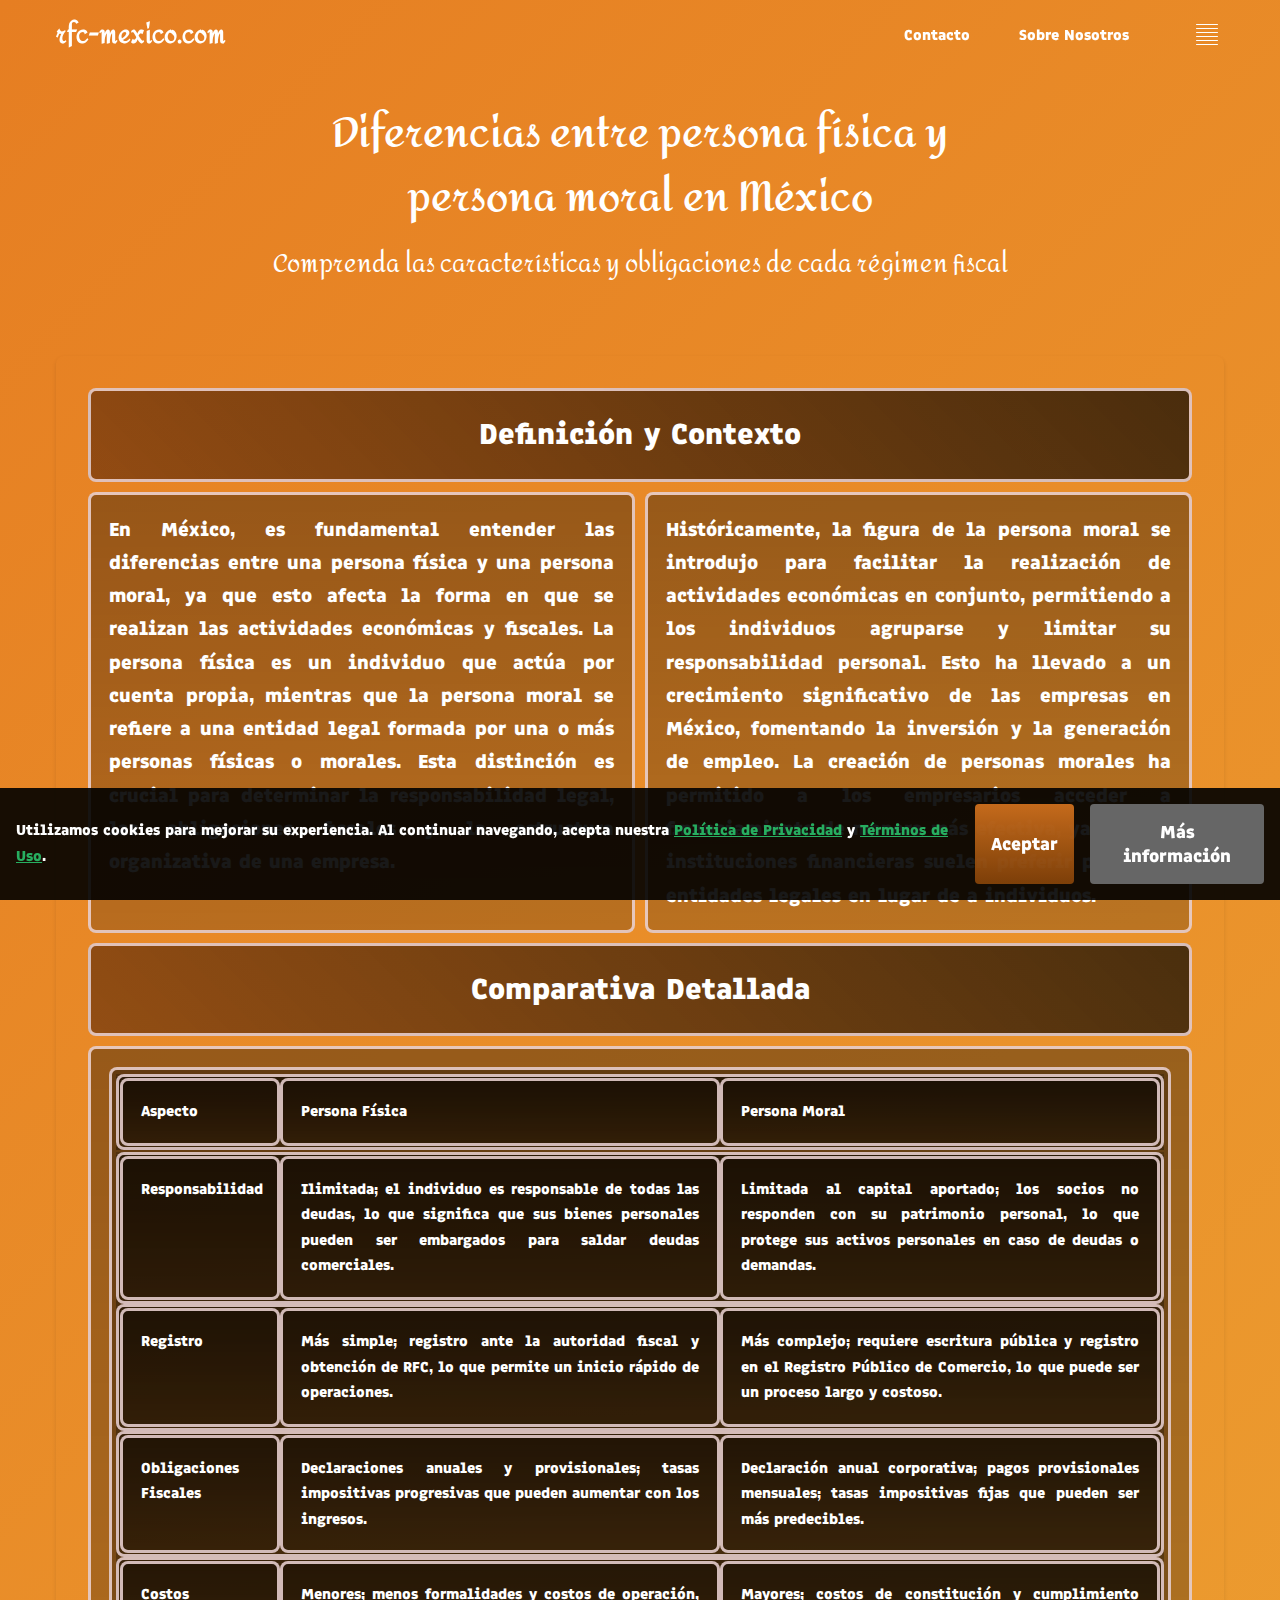
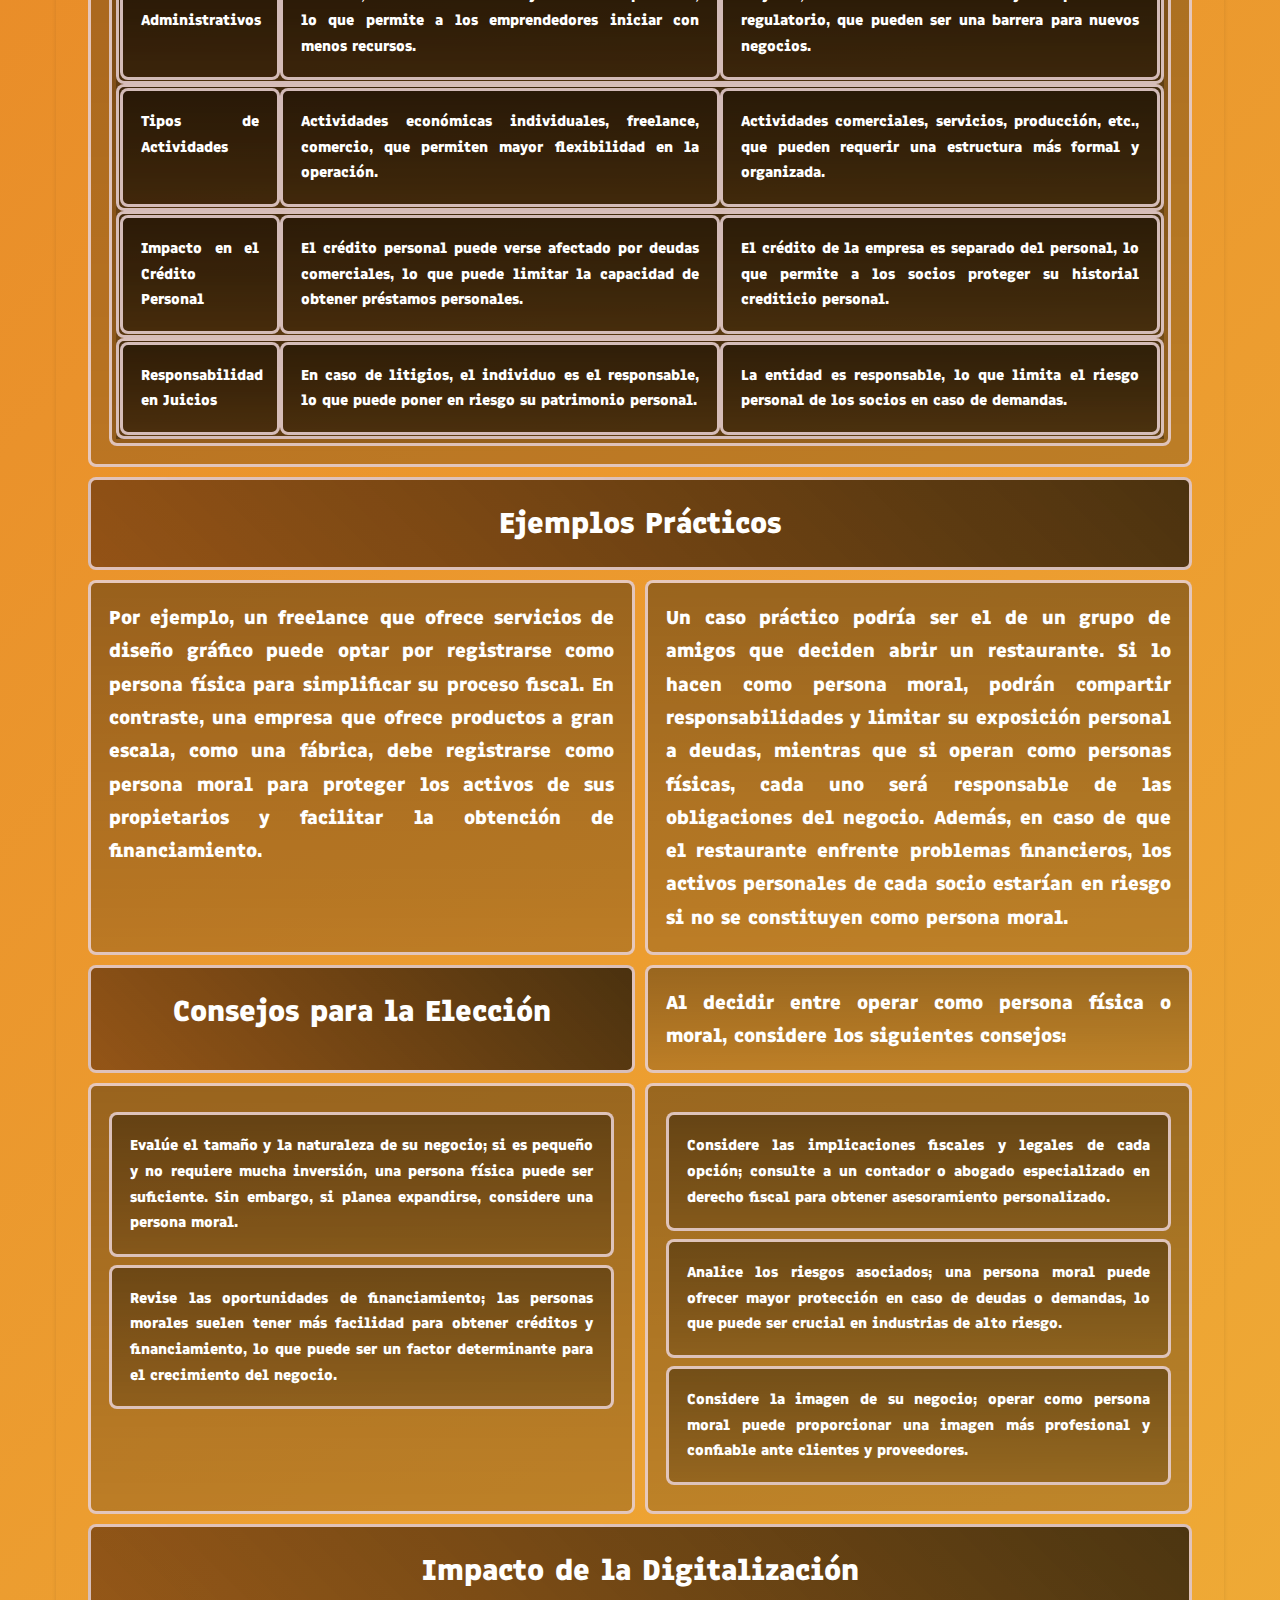
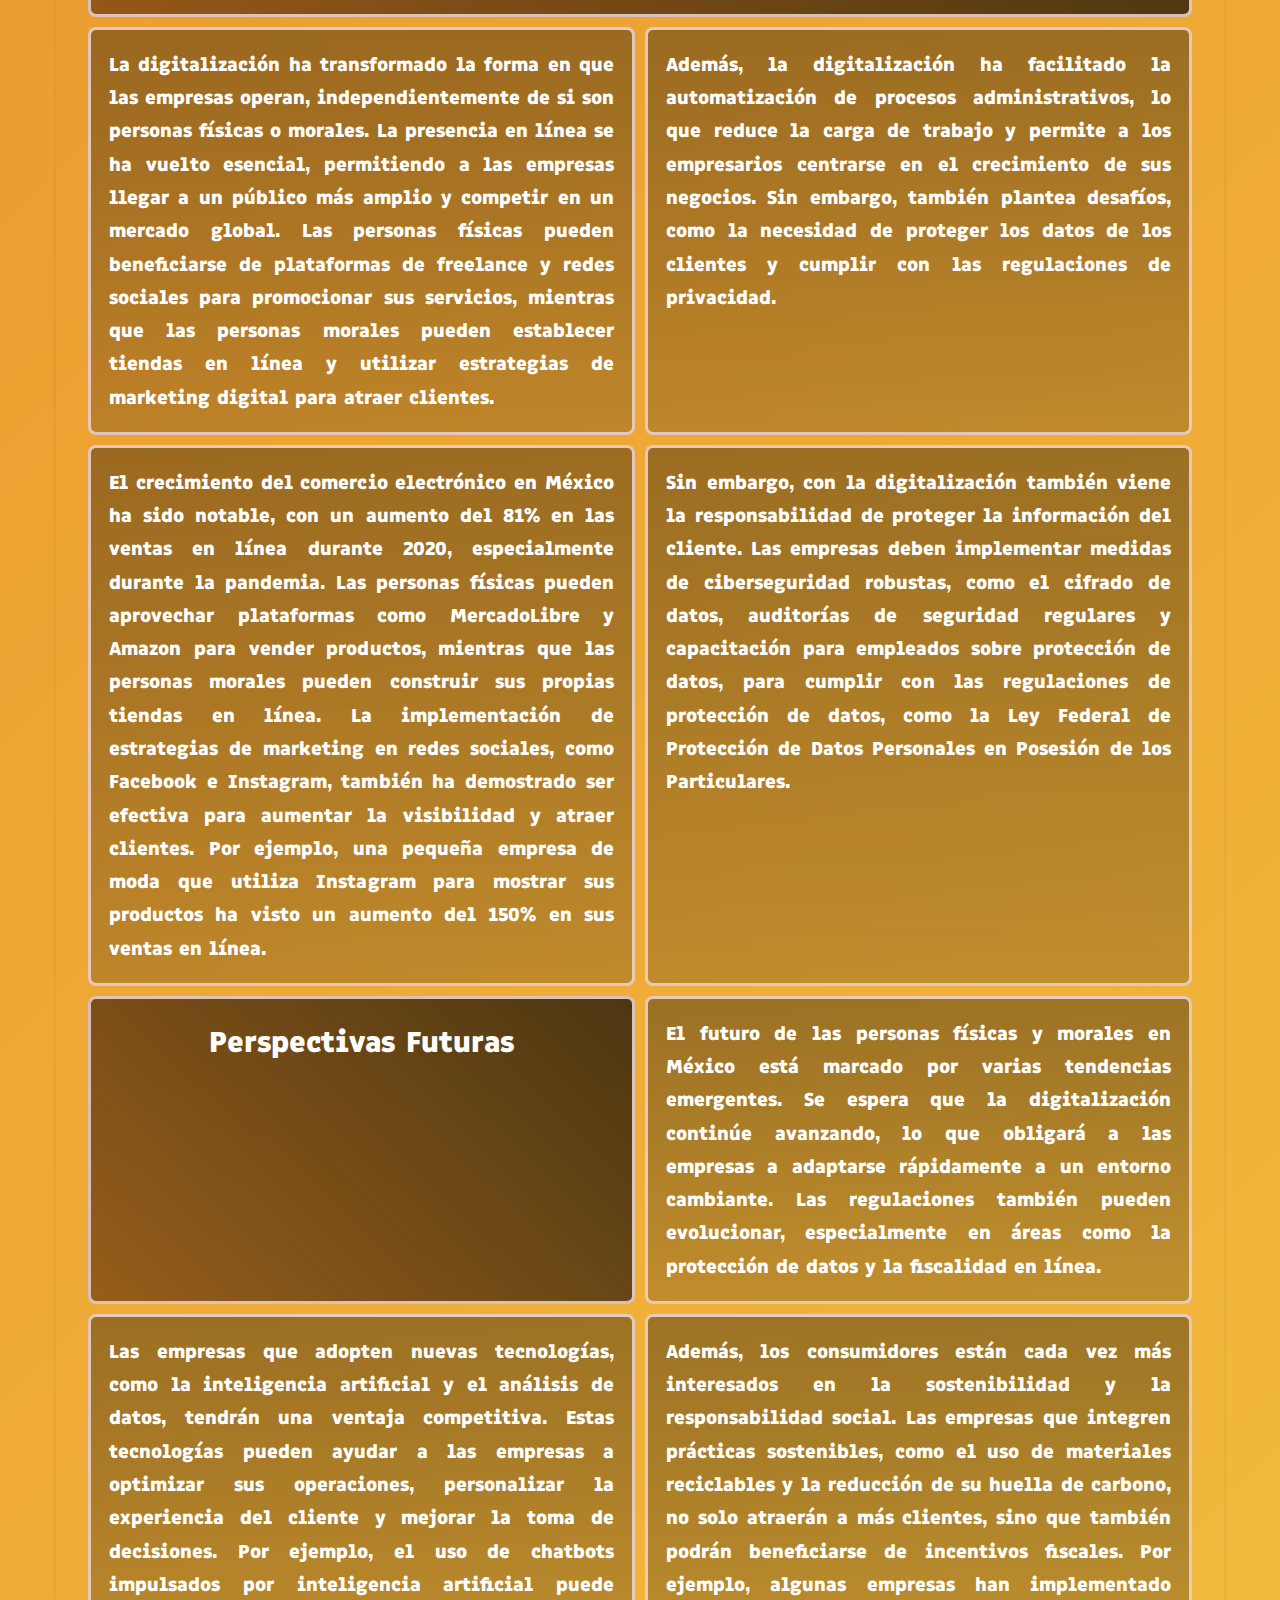
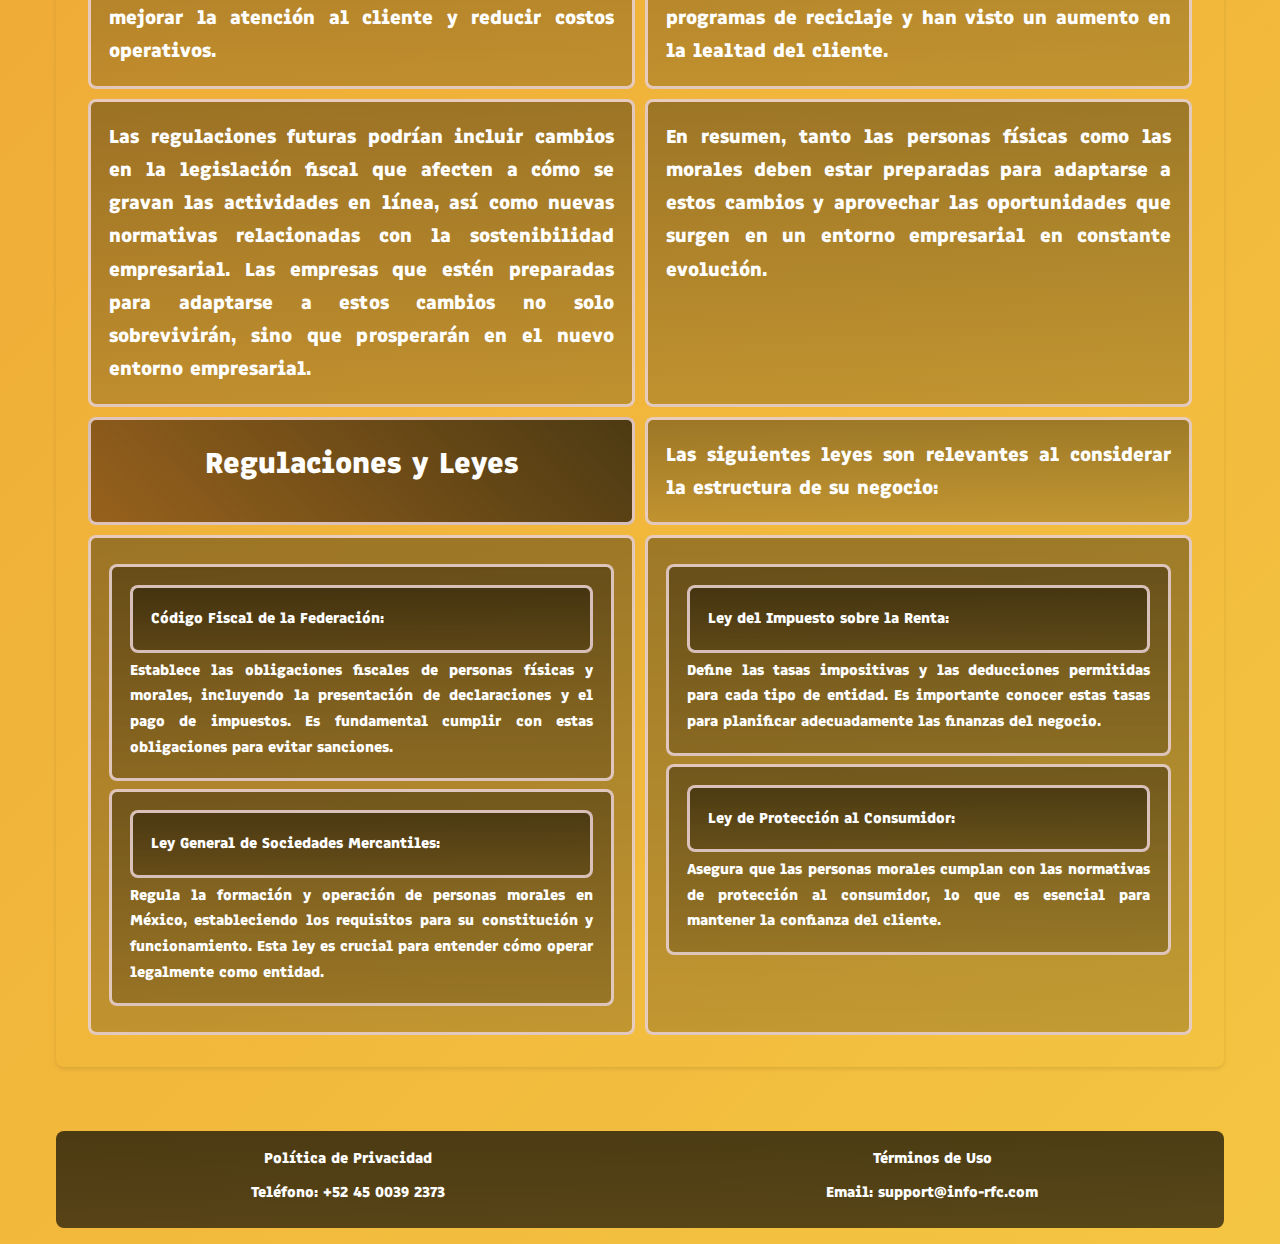
<file: persona-fisica-moral.html>
<!DOCTYPE html>
<html lang="es">
<head>
    <meta charset="UTF-8">
    <meta name="viewport" content="width=device-width, initial-scale=1.0">
    <title>Diferencias entre persona física y persona moral en México</title>
    <meta name="description" content="Diferencias entre persona física y persona moral en México, y sus implicaciones fiscales." />
    <link rel="icon" type="image/png" sizes="32x32" href="images/favicon-32x32.png">
    <link rel="icon" type="image/png" sizes="16x16" href="images/favicon-16x16.png">
    <link rel="apple-touch-icon" sizes="180x180" href="images/apple-touch-icon.png">
    <link rel="stylesheet" href="css/style.css">
</head>
<body>
    <header>
        <nav class="main-nav">
            <div class="nav-container">
                <div class="logo">
                    <a href="index.html" area-label="Ir a la página principal">rfc-mexico.com</a>
                </div>
                <ul class="nav-links">
                    <li><a href="index.html">Inicio</a></li>
                    <li><a href="proteger-datos.html">Proteger Datos</a></li>
                    <li><a href="persona-fisica-moral.html">Persona Física y Moral</a></li>
                    <li><a href="beneficios-fiscales.html">Beneficios Fiscales</a></li>
                    <li><a href="servicios-publicos.html">Servicios Públicos</a></li>
                    <li><a href="facturas-electronicas.html">Facturas Electrónicas</a></li>
                    <li><a href="facturacion-honorarios.html">Facturación y Honorarios</a></li>
                    <li><a href="digitalizacion.html">Digitalización</a></li>
                </ul>
                <ul class="nav-links-sticky">
                    <li><a href="contact.html">Contacto</a></li>
                    <li><a href="about.html">Sobre Nosotros</a></li>
                </ul>
                <div class="nav-menu" area-label="Navegación o menú móvil">
                    <span class="nav-bar"></span>
                    <span class="nav-bar"></span>
                    <span class="nav-bar"></span>
                    <span class="nav-bar"></span>
                    <span class="nav-bar"></span>
                    <span class="nav-bar"></span>
                </div>
            </div>
        </nav>
    </header>

    <main>
        <section class="hero">
            <div class="hero-content">
                <h1>Diferencias entre persona física y persona moral en México</h1>
                <p>Comprenda las características y obligaciones de cada régimen fiscal</p>
            </div>
        </section>

        <section class="content-section">
            <div class="grid-container">
                <article class="main-content persona">
                    <h2>Definición y Contexto</h2>
                    <p>En México, es fundamental entender las diferencias entre una persona física y una persona moral, ya que esto afecta la forma en que se realizan las actividades económicas y fiscales. La persona física es un individuo que actúa por cuenta propia, mientras que la persona moral se refiere a una entidad legal formada por una o más personas físicas o morales. Esta distinción es crucial para determinar la responsabilidad legal, las obligaciones fiscales y la estructura organizativa de una empresa.</p>
                    <p>Históricamente, la figura de la persona moral se introdujo para facilitar la realización de actividades económicas en conjunto, permitiendo a los individuos agruparse y limitar su responsabilidad personal. Esto ha llevado a un crecimiento significativo de las empresas en México, fomentando la inversión y la generación de empleo. La creación de personas morales ha permitido a los empresarios acceder a financiamiento de manera más efectiva, ya que las instituciones financieras suelen preferir prestar a entidades legales en lugar de a individuos.</p>

                    <h2>Comparativa Detallada</h2>
                    <div class="table-scroll">
                        <table>
                            <thead>
                                <tr>
                                    <th>Aspecto</th>
                                    <th>Persona Física</th>
                                    <th>Persona Moral</th>
                                </tr>
                            </thead>
                            <tbody>
                                <tr>
                                    <td>Responsabilidad</td>
                                    <td>Ilimitada; el individuo es responsable de todas las deudas, lo que significa que sus bienes personales pueden ser embargados para saldar deudas comerciales.</td>
                                    <td>Limitada al capital aportado; los socios no responden con su patrimonio personal, lo que protege sus activos personales en caso de deudas o demandas.</td>
                                </tr>
                                <tr>
                                    <td>Registro</td>
                                    <td>Más simple; registro ante la autoridad fiscal y obtención de RFC, lo que permite un inicio rápido de operaciones.</td>
                                    <td>Más complejo; requiere escritura pública y registro en el Registro Público de Comercio, lo que puede ser un proceso largo y costoso.</td>
                                </tr>
                                <tr>
                                    <td>Obligaciones Fiscales</td>
                                    <td>Declaraciones anuales y provisionales; tasas impositivas progresivas que pueden aumentar con los ingresos.</td>
                                    <td>Declaración anual corporativa; pagos provisionales mensuales; tasas impositivas fijas que pueden ser más predecibles.</td>
                                </tr>
                                <tr>
                                    <td>Costos Administrativos</td>
                                    <td>Menores; menos formalidades y costos de operación, lo que permite a los emprendedores iniciar con menos recursos.</td>
                                    <td>Mayores; costos de constitución y cumplimiento regulatorio, que pueden ser una barrera para nuevos negocios.</td>
                                </tr>
                                <tr>
                                    <td>Tipos de Actividades</td>
                                    <td>Actividades económicas individuales, freelance, comercio, que permiten mayor flexibilidad en la operación.</td>
                                    <td>Actividades comerciales, servicios, producción, etc., que pueden requerir una estructura más formal y organizada.</td>
                                </tr>
                                <tr>
                                    <td>Impacto en el Crédito Personal</td>
                                    <td>El crédito personal puede verse afectado por deudas comerciales, lo que puede limitar la capacidad de obtener préstamos personales.</td>
                                    <td>El crédito de la empresa es separado del personal, lo que permite a los socios proteger su historial crediticio personal.</td>
                                </tr>
                                <tr>
                                    <td>Responsabilidad en Juicios</td>
                                    <td>En caso de litigios, el individuo es el responsable, lo que puede poner en riesgo su patrimonio personal.</td>
                                    <td>La entidad es responsable, lo que limita el riesgo personal de los socios en caso de demandas.</td>
                                </tr>
                            </tbody>
                        </table>
                    </div>

                    <h2>Ejemplos Prácticos</h2>
                    <p>Por ejemplo, un freelance que ofrece servicios de diseño gráfico puede optar por registrarse como persona física para simplificar su proceso fiscal. En contraste, una empresa que ofrece productos a gran escala, como una fábrica, debe registrarse como persona moral para proteger los activos de sus propietarios y facilitar la obtención de financiamiento.</p>
                    <p>Un caso práctico podría ser el de un grupo de amigos que deciden abrir un restaurante. Si lo hacen como persona moral, podrán compartir responsabilidades y limitar su exposición personal a deudas, mientras que si operan como personas físicas, cada uno será responsable de las obligaciones del negocio. Además, en caso de que el restaurante enfrente problemas financieros, los activos personales de cada socio estarían en riesgo si no se constituyen como persona moral.</p>

                    <h2>Consejos para la Elección</h2>
                    <p>Al decidir entre operar como persona física o moral, considere los siguientes consejos:</p>
                    <ul>
                        <li>Evalúe el tamaño y la naturaleza de su negocio; si es pequeño y no requiere mucha inversión, una persona física puede ser suficiente. Sin embargo, si planea expandirse, considere una persona moral.</li>
                        <li>Revise las oportunidades de financiamiento; las personas morales suelen tener más facilidad para obtener créditos y financiamiento, lo que puede ser un factor determinante para el crecimiento del negocio.</li>
                    </ul>
                    <ul>    
                        <li>Considere las implicaciones fiscales y legales de cada opción; consulte a un contador o abogado especializado en derecho fiscal para obtener asesoramiento personalizado.</li>
                        <li>Analice los riesgos asociados; una persona moral puede ofrecer mayor protección en caso de deudas o demandas, lo que puede ser crucial en industrias de alto riesgo.</li>
                        <li>Considere la imagen de su negocio; operar como persona moral puede proporcionar una imagen más profesional y confiable ante clientes y proveedores.</li>
                    </ul>

                    <h2>Impacto de la Digitalización</h2>
                    <p>La digitalización ha transformado la forma en que las empresas operan, independientemente de si son personas físicas o morales. La presencia en línea se ha vuelto esencial, permitiendo a las empresas llegar a un público más amplio y competir en un mercado global. Las personas físicas pueden beneficiarse de plataformas de freelance y redes sociales para promocionar sus servicios, mientras que las personas morales pueden establecer tiendas en línea y utilizar estrategias de marketing digital para atraer clientes.</p>
                    <p>Además, la digitalización ha facilitado la automatización de procesos administrativos, lo que reduce la carga de trabajo y permite a los empresarios centrarse en el crecimiento de sus negocios. Sin embargo, también plantea desafíos, como la necesidad de proteger los datos de los clientes y cumplir con las regulaciones de privacidad.</p>
                    <p>El crecimiento del comercio electrónico en México ha sido notable, con un aumento del 81% en las ventas en línea durante 2020, especialmente durante la pandemia. Las personas físicas pueden aprovechar plataformas como MercadoLibre y Amazon para vender productos, mientras que las personas morales pueden construir sus propias tiendas en línea. La implementación de estrategias de marketing en redes sociales, como Facebook e Instagram, también ha demostrado ser efectiva para aumentar la visibilidad y atraer clientes. Por ejemplo, una pequeña empresa de moda que utiliza Instagram para mostrar sus productos ha visto un aumento del 150% en sus ventas en línea.</p>
                    <p>Sin embargo, con la digitalización también viene la responsabilidad de proteger la información del cliente. Las empresas deben implementar medidas de ciberseguridad robustas, como el cifrado de datos, auditorías de seguridad regulares y capacitación para empleados sobre protección de datos, para cumplir con las regulaciones de protección de datos, como la Ley Federal de Protección de Datos Personales en Posesión de los Particulares.</p>

                    <h2>Perspectivas Futuras</h2>
                    <p>El futuro de las personas físicas y morales en México está marcado por varias tendencias emergentes. Se espera que la digitalización continúe avanzando, lo que obligará a las empresas a adaptarse rápidamente a un entorno cambiante. Las regulaciones también pueden evolucionar, especialmente en áreas como la protección de datos y la fiscalidad en línea.</p>
                    <p>Las empresas que adopten nuevas tecnologías, como la inteligencia artificial y el análisis de datos, tendrán una ventaja competitiva. Estas tecnologías pueden ayudar a las empresas a optimizar sus operaciones, personalizar la experiencia del cliente y mejorar la toma de decisiones. Por ejemplo, el uso de chatbots impulsados por inteligencia artificial puede mejorar la atención al cliente y reducir costos operativos.</p>
                    <p>Además, los consumidores están cada vez más interesados en la sostenibilidad y la responsabilidad social. Las empresas que integren prácticas sostenibles, como el uso de materiales reciclables y la reducción de su huella de carbono, no solo atraerán a más clientes, sino que también podrán beneficiarse de incentivos fiscales. Por ejemplo, algunas empresas han implementado programas de reciclaje y han visto un aumento en la lealtad del cliente.</p>
                    <p>Las regulaciones futuras podrían incluir cambios en la legislación fiscal que afecten a cómo se gravan las actividades en línea, así como nuevas normativas relacionadas con la sostenibilidad empresarial. Las empresas que estén preparadas para adaptarse a estos cambios no solo sobrevivirán, sino que prosperarán en el nuevo entorno empresarial.</p>
                    <p>En resumen, tanto las personas físicas como las morales deben estar preparadas para adaptarse a estos cambios y aprovechar las oportunidades que surgen en un entorno empresarial en constante evolución.</p>

                    <h2>Regulaciones y Leyes</h2>
                    <p>Las siguientes leyes son relevantes al considerar la estructura de su negocio:</p>
                    <ul>
                        <li><strong>Código Fiscal de la Federación:</strong> Establece las obligaciones fiscales de personas físicas y morales, incluyendo la presentación de declaraciones y el pago de impuestos. Es fundamental cumplir con estas obligaciones para evitar sanciones.</li>
                        <li><strong>Ley General de Sociedades Mercantiles:</strong> Regula la formación y operación de personas morales en México, estableciendo los requisitos para su constitución y funcionamiento. Esta ley es crucial para entender cómo operar legalmente como entidad.</li>
                    </ul>
                    <ul>    
                        <li><strong>Ley del Impuesto sobre la Renta:</strong> Define las tasas impositivas y las deducciones permitidas para cada tipo de entidad. Es importante conocer estas tasas para planificar adecuadamente las finanzas del negocio.</li>
                        <li><strong>Ley de Protección al Consumidor:</strong> Asegura que las personas morales cumplan con las normativas de protección al consumidor, lo que es esencial para mantener la confianza del cliente.</li>
                    </ul>
                </article>
            </div>
        </section>
    </main>

    <footer>
        <div class="footer-container">
            <div class="footer-section">
                <ul>
                    <li><a href="privacy.html">Política de Privacidad</a></li>
                    <li><a href="terms.html">Términos de Uso</a></li>
                    <li>Teléfono: <a href="tel:+524500392373">+52 45 0039 2373</a></li>
                    <li>Email: <a href="mailto:support@info-rfc.com">support@info-rfc.com</a></li>
                </ul>
            </div>
        </div>
    </footer>

    <div id="cookie-consent" class="cookie-consent">
        <p>Utilizamos cookies para mejorar su experiencia. Al continuar navegando, acepta nuestra 
        <a href="privacy.html">Política de Privacidad</a> y 
        <a href="terms.html">Términos de Uso</a>.</p>
        <div class="cookie-buttons">
            <button id="accept-cookies">Aceptar</button>
            <button id="more-info">Más información</button>
        </div>
    </div>

    <div class="scroll-btn">
        <span class="btn-bar"></span>
        <span class="btn-bar"></span>
    </div>

    <script src="js/main.js"></script>
    <script src="js/nav-menu.js"></script>
    <script src="js/scroll-btn.js"></script>
</body>
</html>
</file>
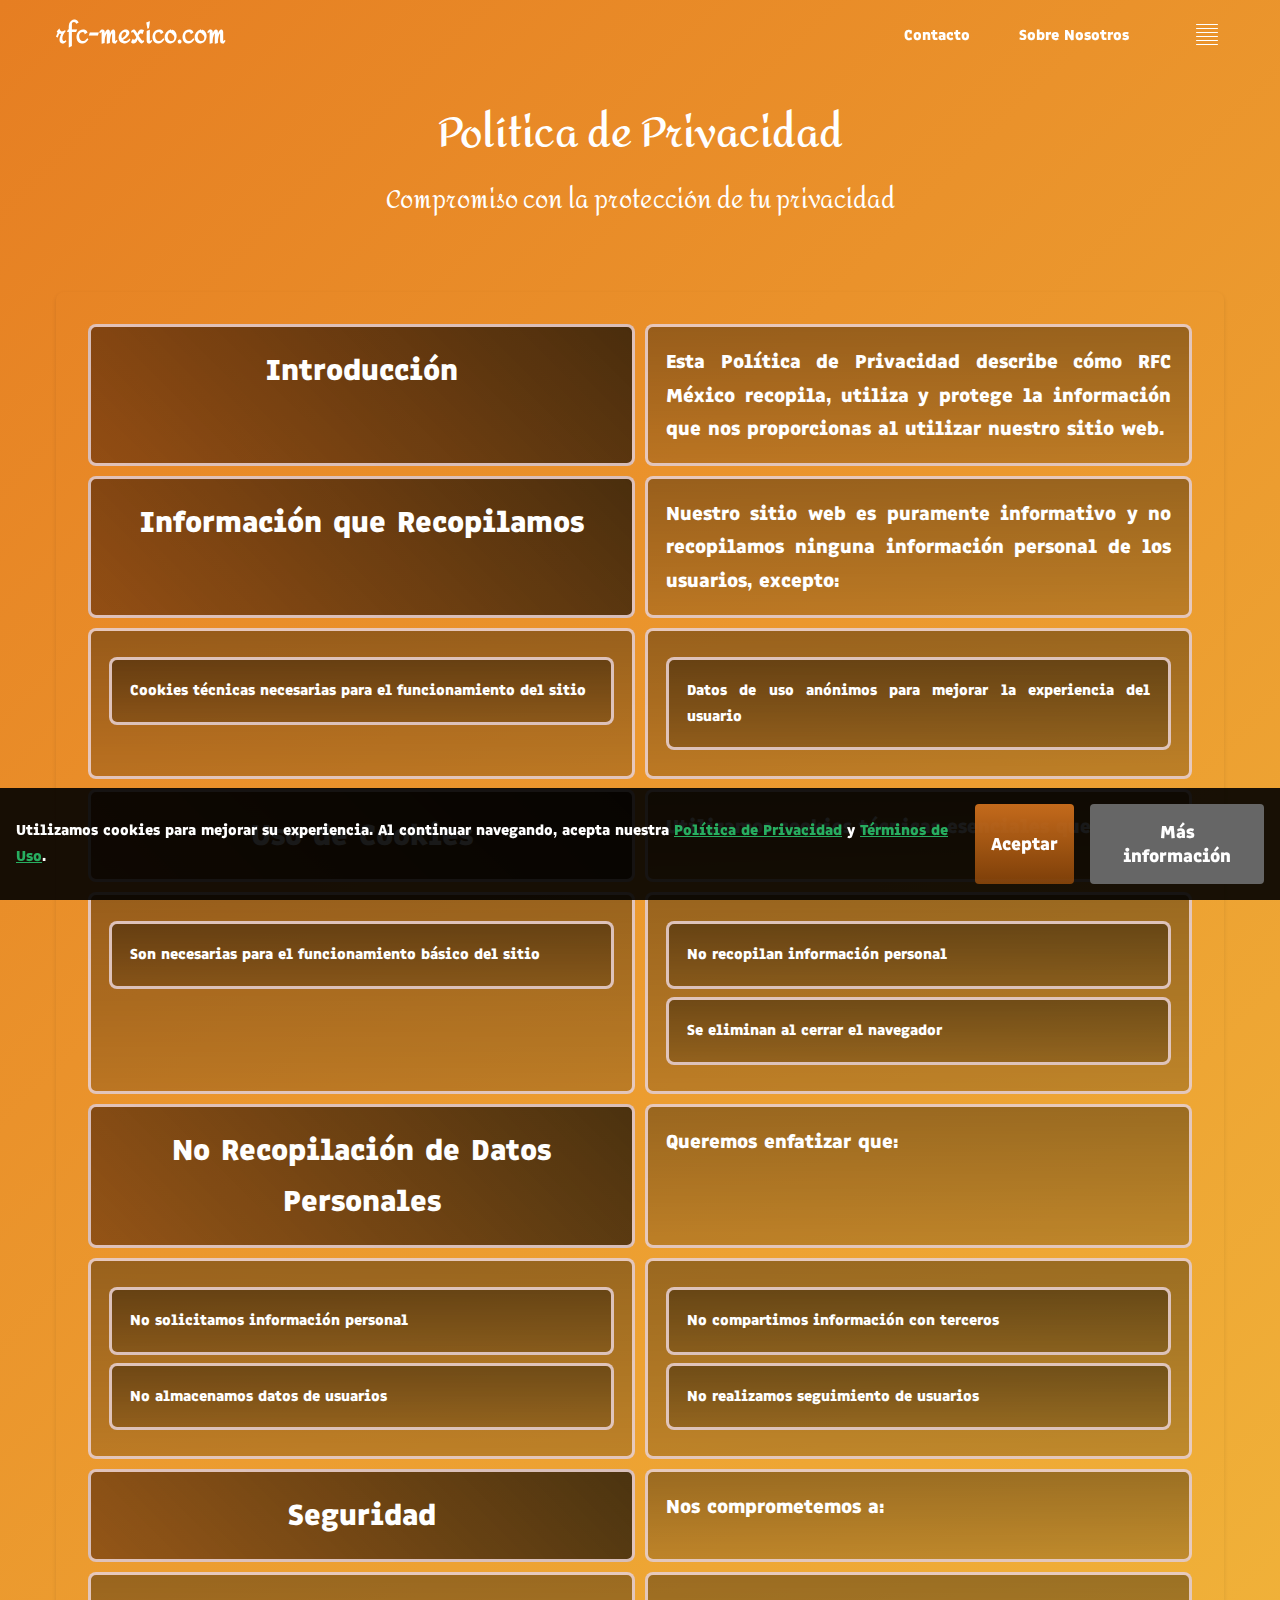
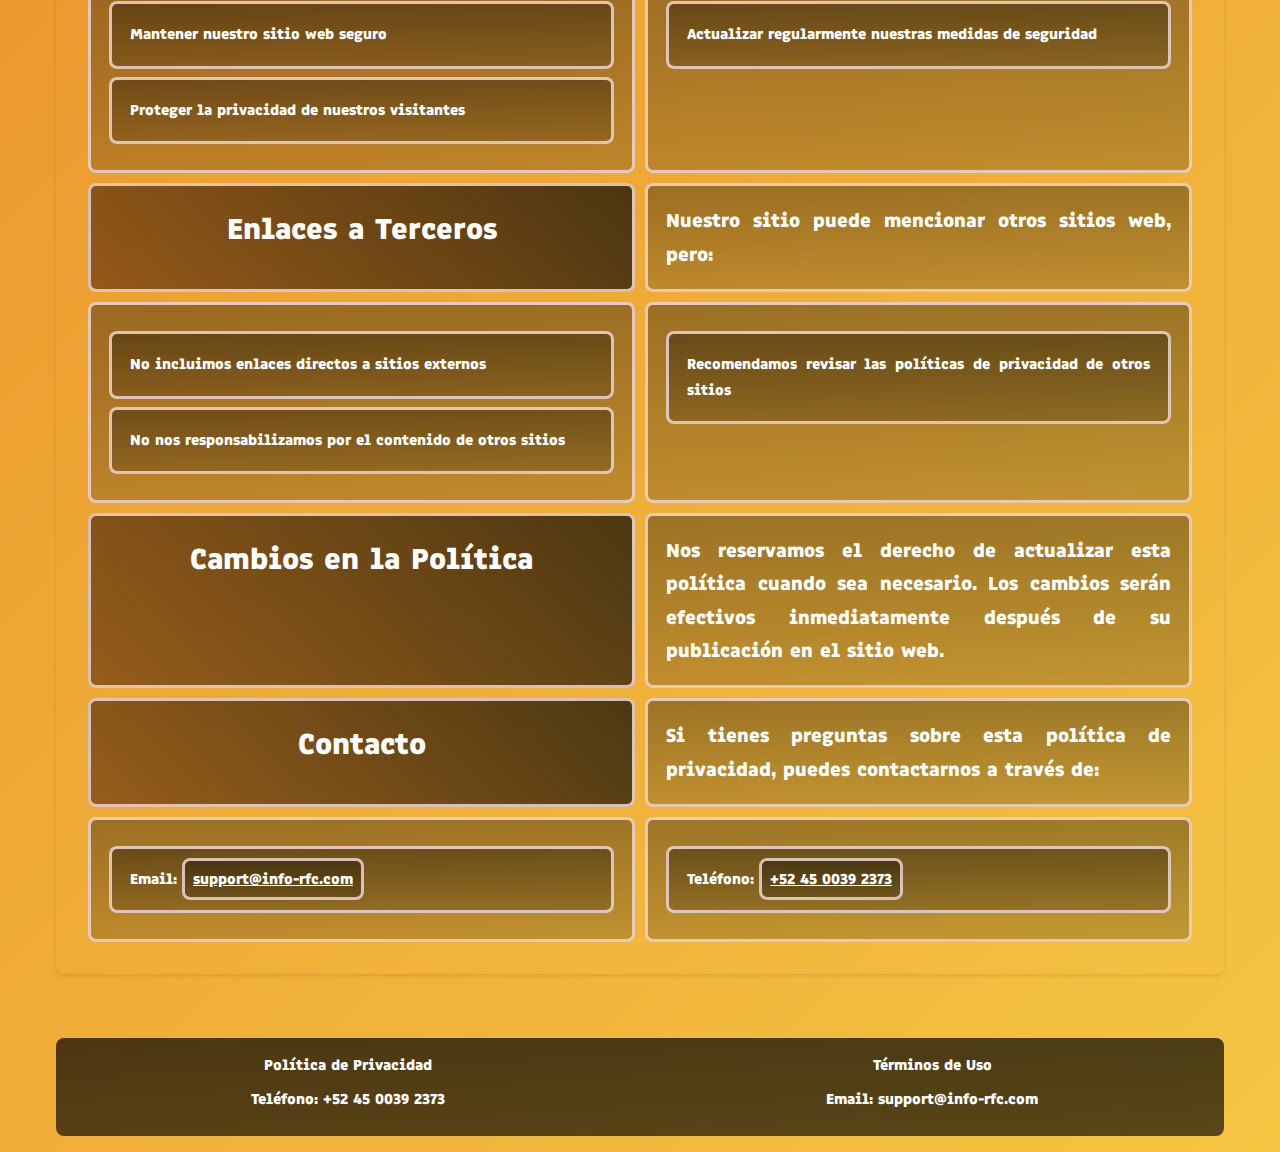
<file: privacy.html>
<!DOCTYPE html>
<html lang="es">
<head>
    <meta charset="UTF-8">
    <meta name="viewport" content="width=device-width, initial-scale=1.0">
    <title>Política de Privacidad - RFC México</title>
    <meta name="description" content="Política de privacidad de RFC México, que detalla cómo se recopila, utiliza y protege la información personal de los usuarios.">
    <link rel="icon" type="image/png" sizes="32x32" href="images/favicon-32x32.png">
    <link rel="icon" type="image/png" sizes="16x16" href="images/favicon-16x16.png">
    <link rel="apple-touch-icon" sizes="180x180" href="images/apple-touch-icon.png">
    <link rel="stylesheet" href="css/style.css">
</head>
<body>
    <header>
        <nav class="main-nav">
            <div class="nav-container">
                <div class="logo">
                    <a href="index.html" area-label="Ir a la página principal">rfc-mexico.com</a>
                </div>
                <ul class="nav-links">
                    <li><a href="index.html">Inicio</a></li>
                    <li><a href="proteger-datos.html">Proteger Datos</a></li>
                    <li><a href="persona-fisica-moral.html">Persona Física y Moral</a></li>
                    <li><a href="beneficios-fiscales.html">Beneficios Fiscales</a></li>
                    <li><a href="servicios-publicos.html">Servicios Públicos</a></li>
                    <li><a href="facturas-electronicas.html">Facturas Electrónicas</a></li>
                    <li><a href="facturacion-honorarios.html">Facturación y Honorarios</a></li>
                    <li><a href="digitalizacion.html">Digitalización</a></li>
                </ul>
                <ul class="nav-links-sticky">
                    <li><a href="contact.html">Contacto</a></li>
                    <li><a href="about.html">Sobre Nosotros</a></li>
                </ul>
                <div class="nav-menu" area-label="Navegación o menú móvil">
                    <span class="nav-bar"></span>
                    <span class="nav-bar"></span>
                    <span class="nav-bar"></span>
                    <span class="nav-bar"></span>
                    <span class="nav-bar"></span>
                    <span class="nav-bar"></span>
                </div>
            </div>
        </nav>
    </header>

    <main>
        <section class="hero">
            <div class="hero-content">
                <h1>Política de Privacidad</h1>
                <p>Compromiso con la protección de tu privacidad</p>
            </div>
        </section>

        <section class="content-section">
            <div class="grid-container">
                <article class="main-content privacy">
                    <h2>Introducción</h2>
                    <p>Esta Política de Privacidad describe cómo RFC México recopila, utiliza y protege la información que nos proporcionas al utilizar nuestro sitio web.</p>

                    <h2>Información que Recopilamos</h2>
                    <p>Nuestro sitio web es puramente informativo y no recopilamos ninguna información personal de los usuarios, excepto:</p>
                    <ul>
                        <li>Cookies técnicas necesarias para el funcionamiento del sitio</li>
                    </ul>
                    <ul>    
                        <li>Datos de uso anónimos para mejorar la experiencia del usuario</li>
                    </ul>

                    <h2>Uso de Cookies</h2>
                    <p>Utilizamos cookies técnicas esenciales que:</p>
                    <ul>
                        <li>Son necesarias para el funcionamiento básico del sitio</li>
                    </ul>
                    <ul>    
                        <li>No recopilan información personal</li>
                        <li>Se eliminan al cerrar el navegador</li>
                    </ul>

                    <h2>No Recopilación de Datos Personales</h2>
                    <p>Queremos enfatizar que:</p>
                    <ul>
                        <li>No solicitamos información personal</li>
                        <li>No almacenamos datos de usuarios</li>
                    </ul>
                    <ul>    
                        <li>No compartimos información con terceros</li>
                        <li>No realizamos seguimiento de usuarios</li>
                    </ul>

                    <h2>Seguridad</h2>
                    <p>Nos comprometemos a:</p>
                    <ul>
                        <li>Mantener nuestro sitio web seguro</li>
                        <li>Proteger la privacidad de nuestros visitantes</li>
                    </ul>
                    <ul>    
                        <li>Actualizar regularmente nuestras medidas de seguridad</li>
                    </ul>

                    <h2>Enlaces a Terceros</h2>
                    <p>Nuestro sitio puede mencionar otros sitios web, pero:</p>
                    <ul>
                        <li>No incluimos enlaces directos a sitios externos</li>
                        <li>No nos responsabilizamos por el contenido de otros sitios</li>
                    </ul>
                    <ul>    
                        <li>Recomendamos revisar las políticas de privacidad de otros sitios</li>
                    </ul>

                    <h2>Cambios en la Política</h2>
                    <p>Nos reservamos el derecho de actualizar esta política cuando sea necesario. Los cambios serán efectivos inmediatamente después de su publicación en el sitio web.</p>

                    <h2>Contacto</h2>
                    <p>Si tienes preguntas sobre esta política de privacidad, puedes contactarnos a través de:</p>
                    <ul>
                        <li>Email: <a href="mailto:support@info-rfc.com">support@info-rfc.com</a></li>
                    </ul>
                    <ul>    
                        <li>Teléfono: <a href="tel:+524500392373">+52 45 0039 2373</a></li>
                    </ul>
                </article>
            </div>
        </section>
    </main>

    <footer>
        <div class="footer-container">
            <div class="footer-section">
                <ul>
                    <li><a href="privacy.html">Política de Privacidad</a></li>
                    <li><a href="terms.html">Términos de Uso</a></li>
                    <li>Teléfono: <a href="tel:+524500392373">+52 45 0039 2373</a></li>
                    <li>Email: <a href="mailto:support@info-rfc.com">support@info-rfc.com</a></li>
                </ul>
            </div>
        </div>
    </footer>

    <div id="cookie-consent" class="cookie-consent">
        <p>Utilizamos cookies para mejorar su experiencia. Al continuar navegando, acepta nuestra 
        <a href="privacy.html">Política de Privacidad</a> y 
        <a href="terms.html">Términos de Uso</a>.</p>
        <div class="cookie-buttons">
            <button id="accept-cookies">Aceptar</button>
            <button id="more-info">Más información</button>
        </div>
    </div>

    <div class="scroll-btn">
        <span class="btn-bar"></span>
        <span class="btn-bar"></span>
    </div>

    <script src="js/main.js"></script>
    <script src="js/nav-menu.js"></script>
    <script src="js/scroll-btn.js"></script>
</body>
</html>
</file>
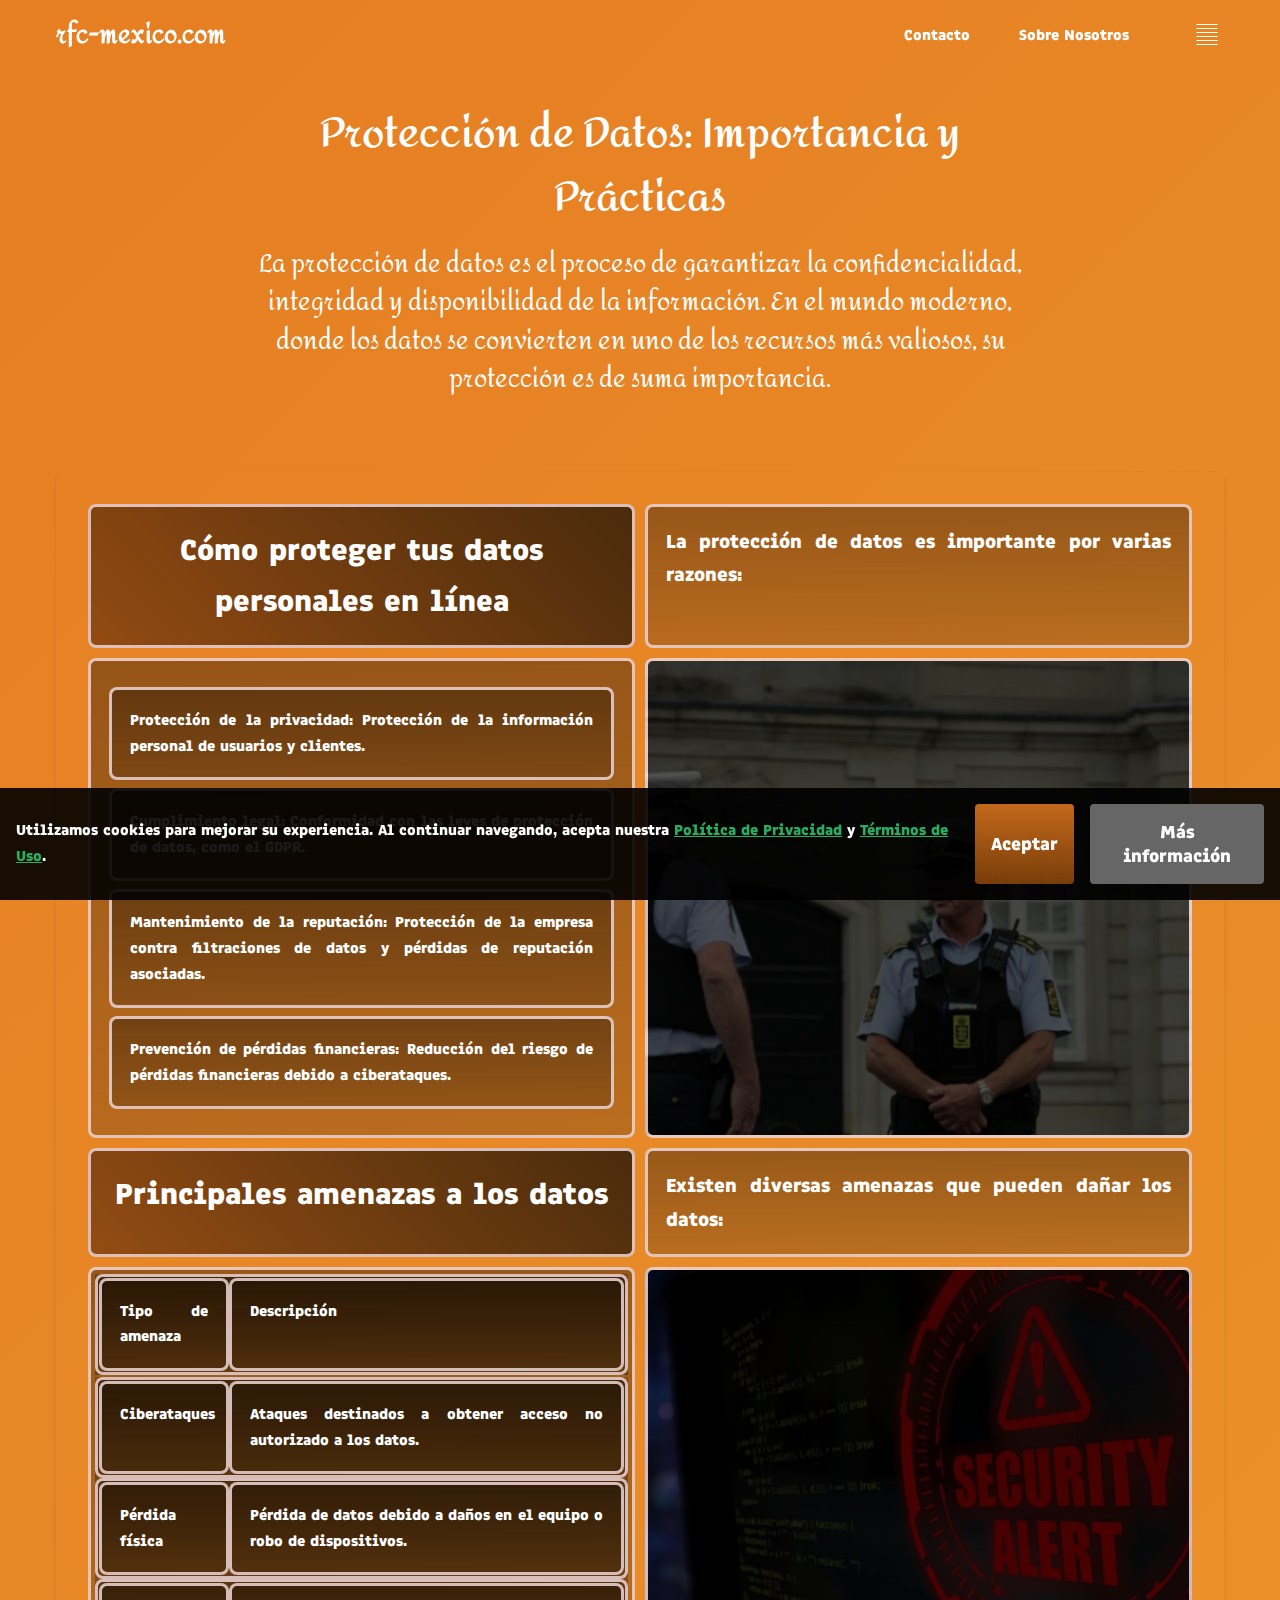
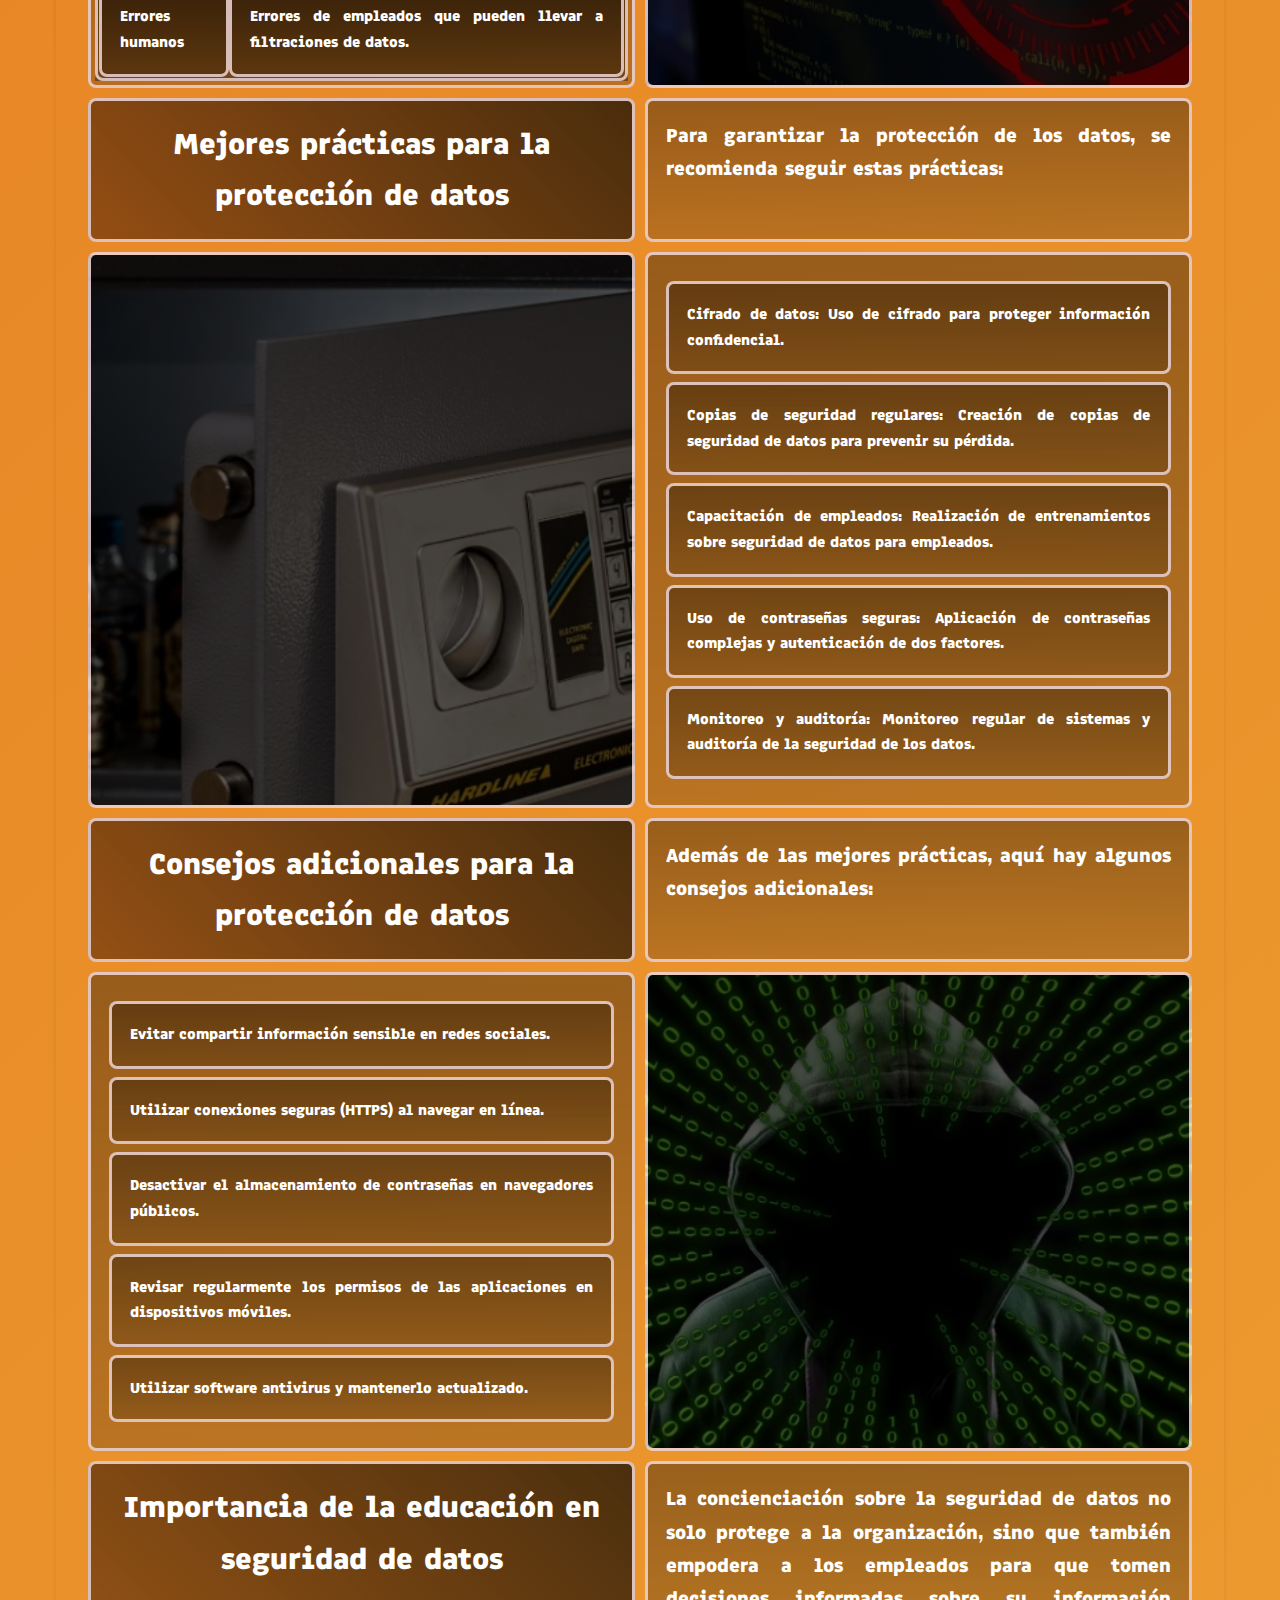
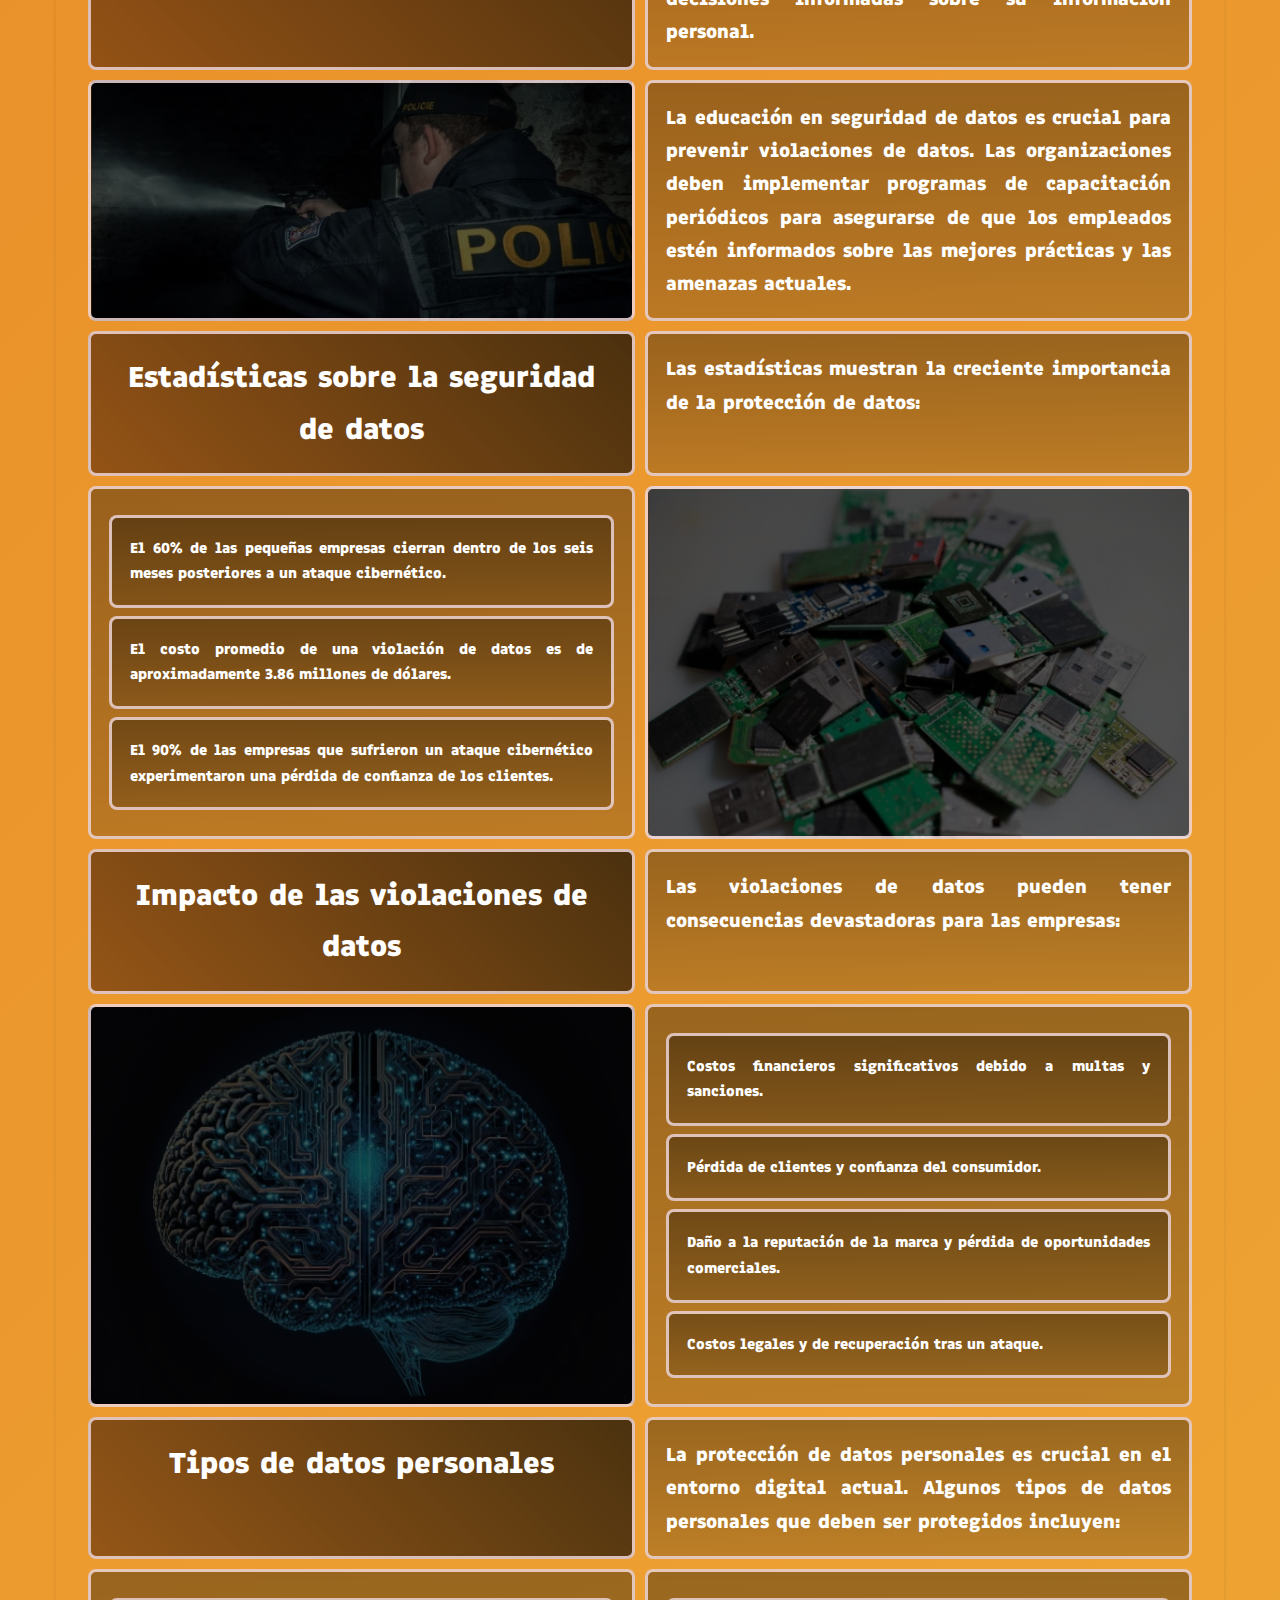
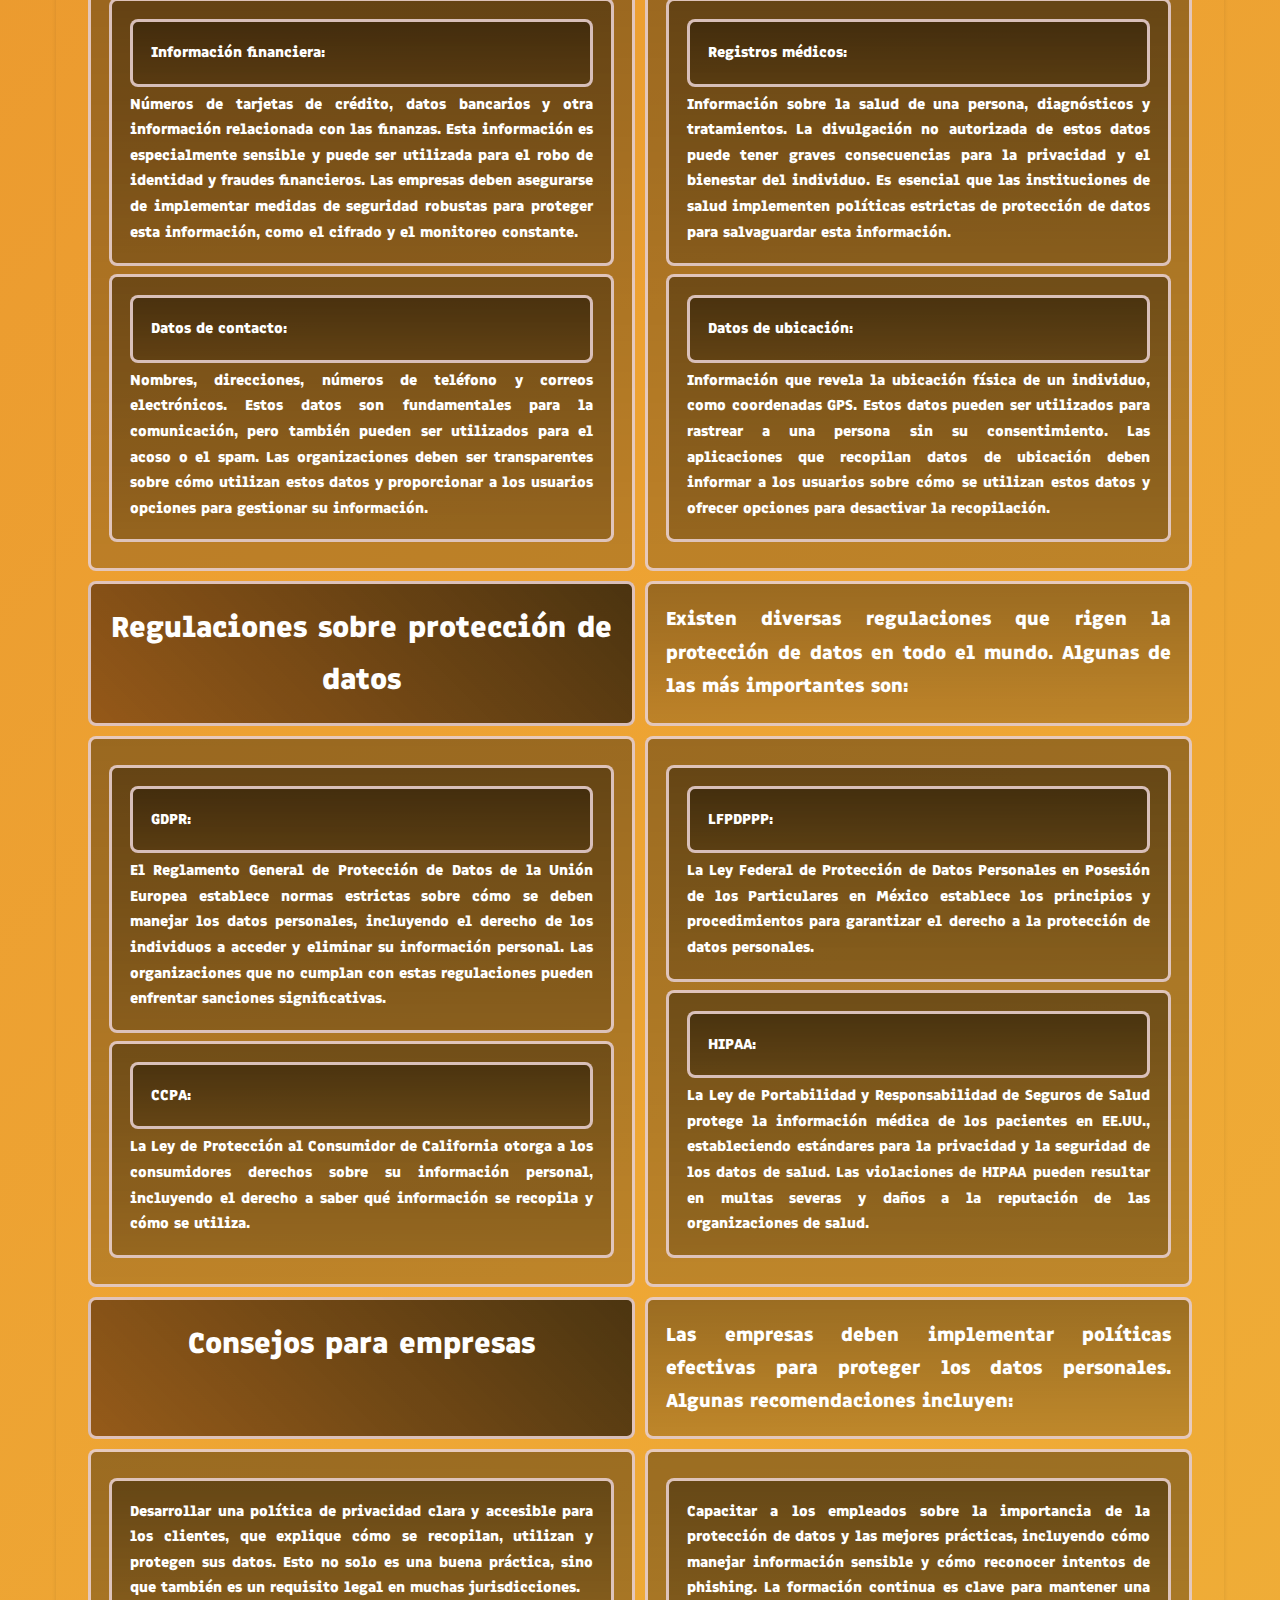
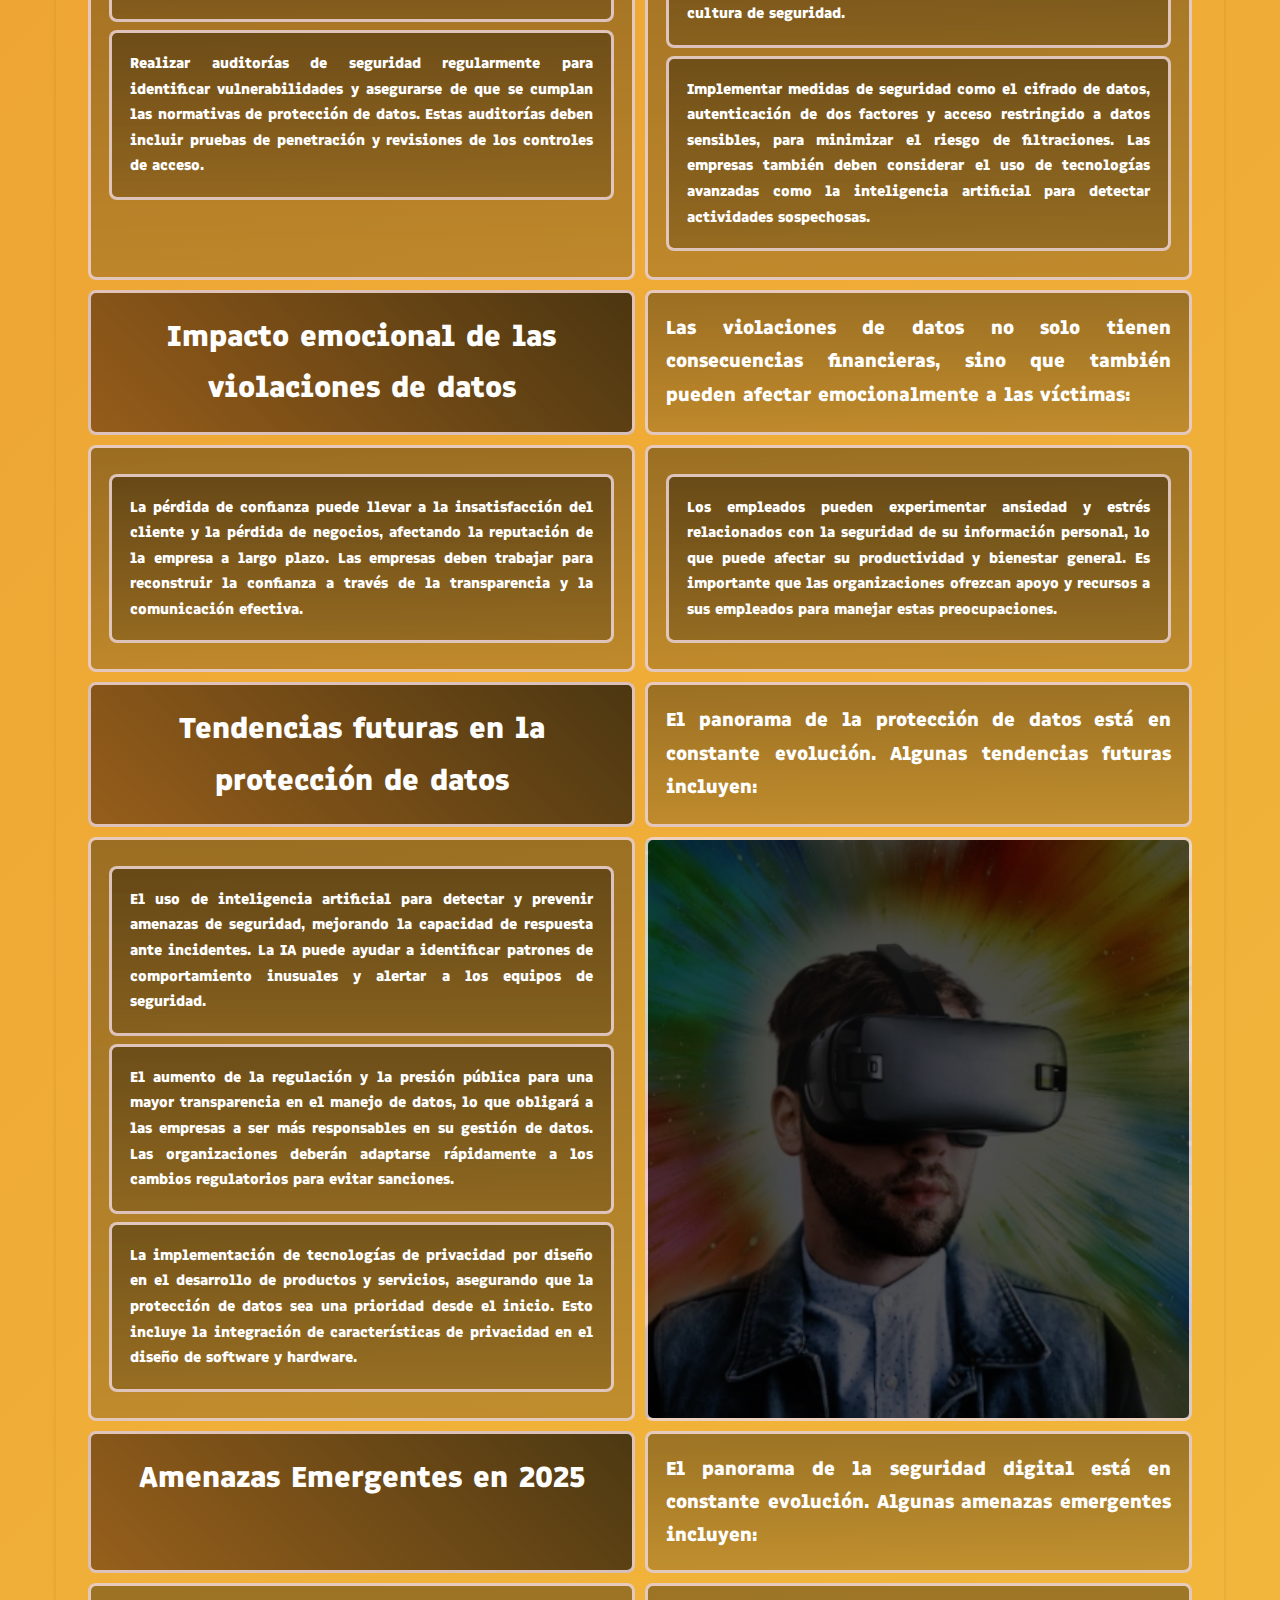
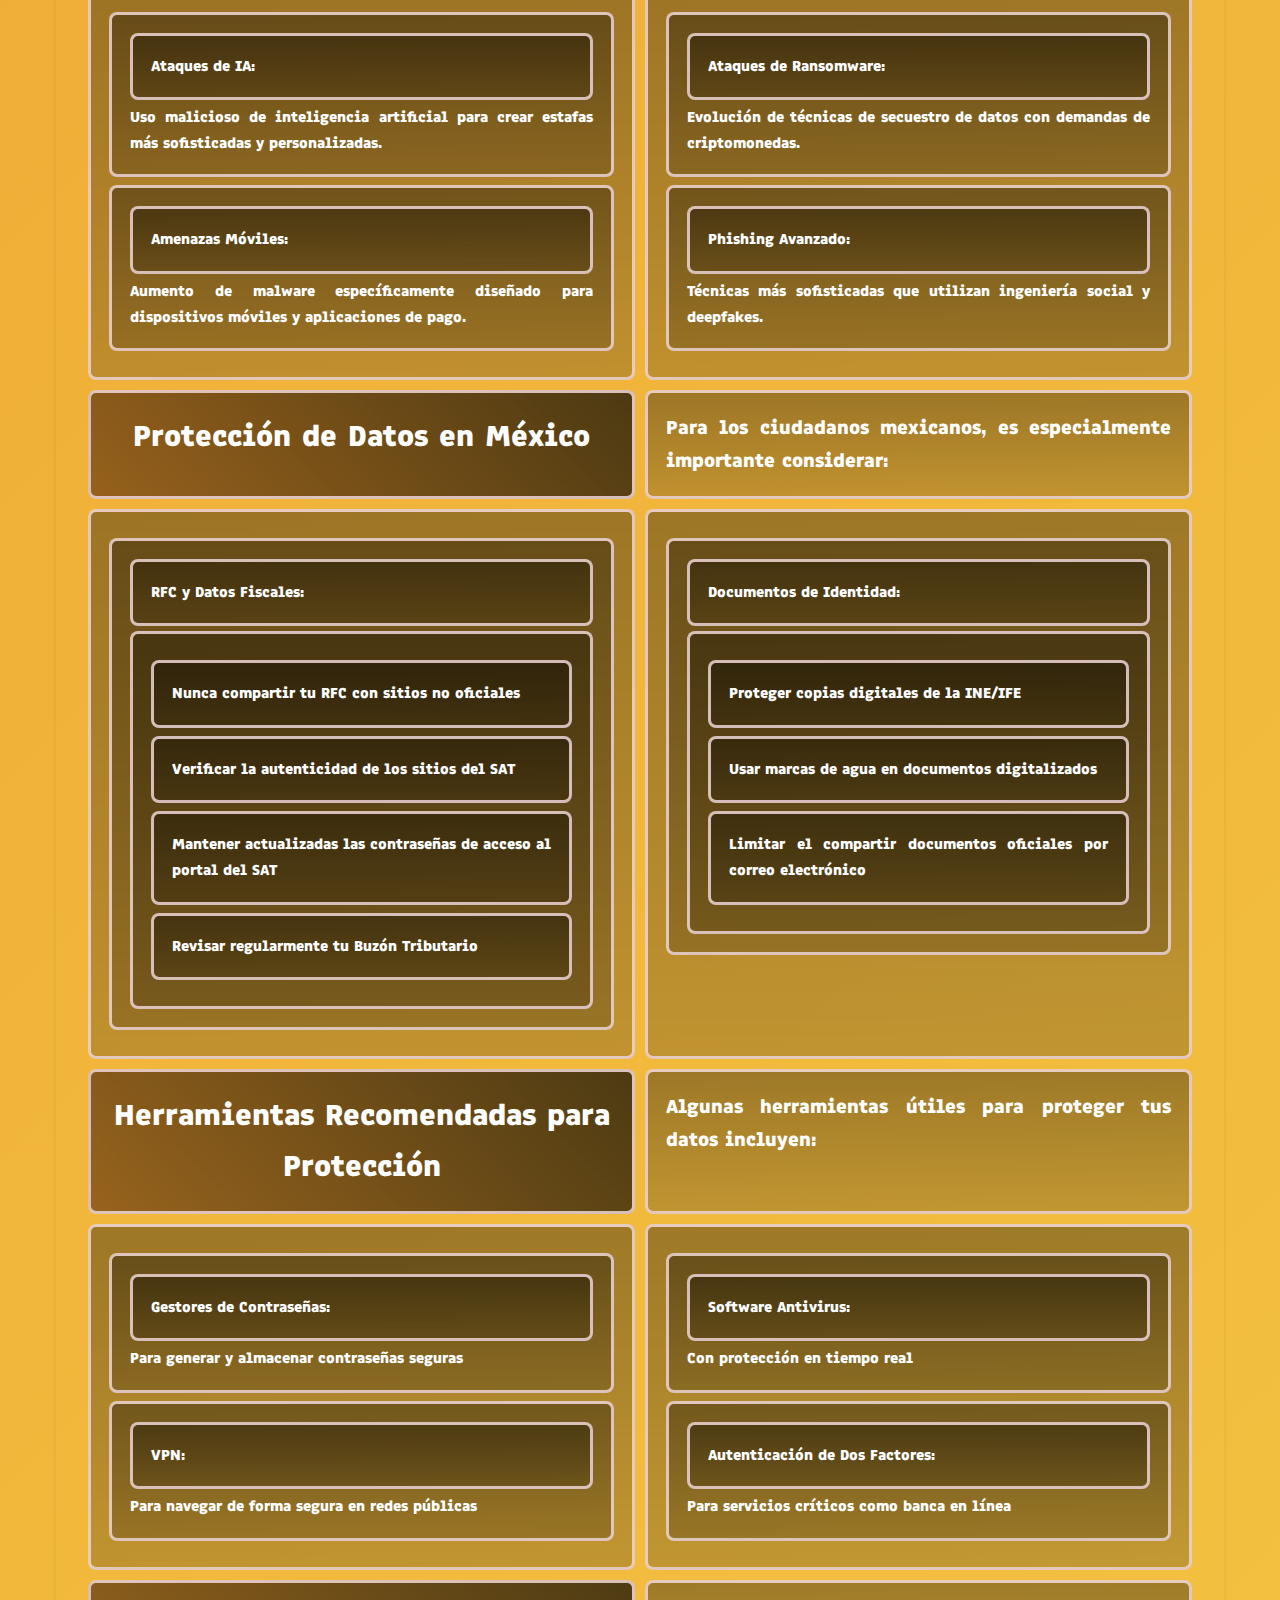
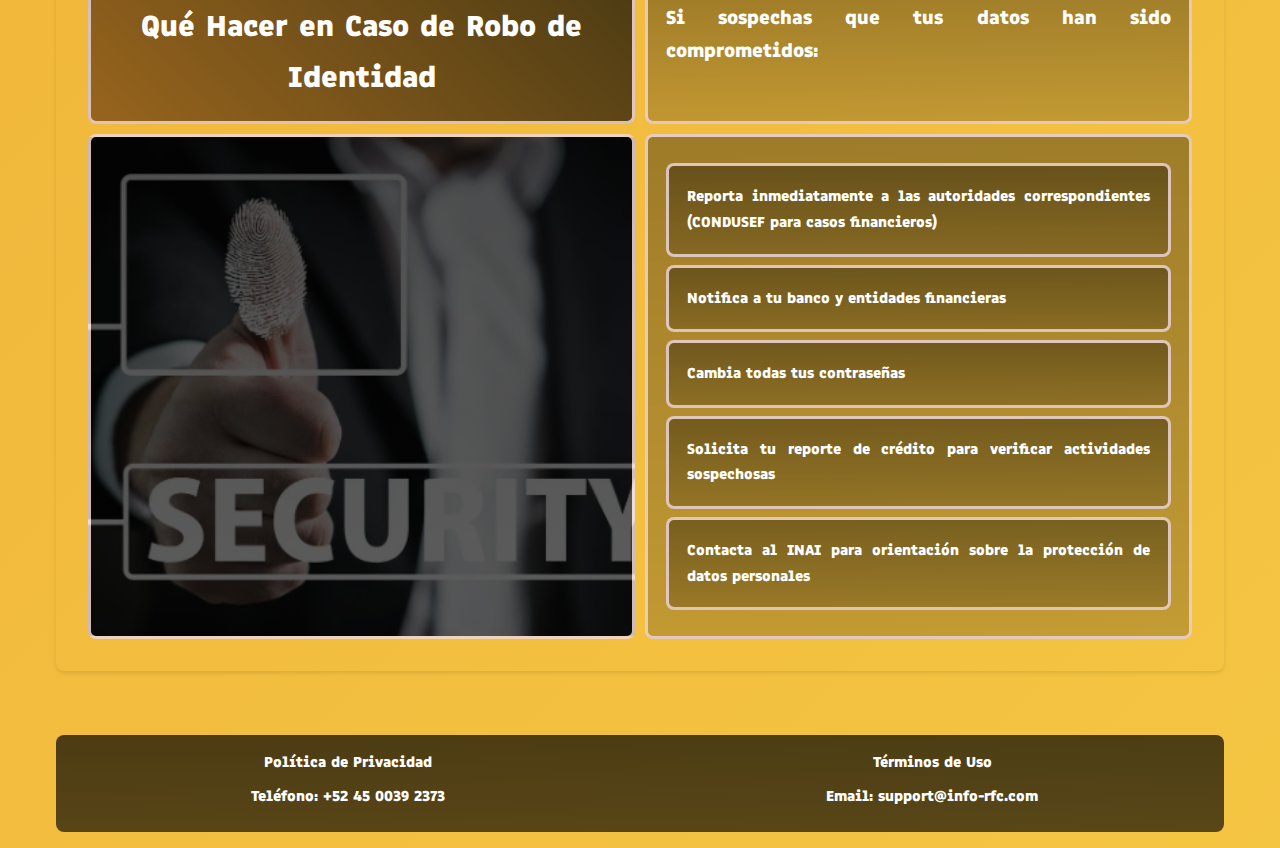
<file: proteger-datos.html>
<!DOCTYPE html>
<html lang="es">
<head>
    <meta charset="UTF-8">
    <meta name="viewport" content="width=device-width, initial-scale=1.0">
    <title>Cómo proteger tus datos personales en línea</title>
    <meta name="description" content="Consejos para proteger tus datos personales en línea y mantener tu información segura." />
    <link rel="icon" type="image/png" sizes="32x32" href="images/favicon-32x32.png">
    <link rel="icon" type="image/png" sizes="16x16" href="images/favicon-16x16.png">
    <link rel="apple-touch-icon" sizes="180x180" href="images/apple-touch-icon.png">
    <link rel="stylesheet" href="css/style.css">
</head>
<body>
    <header>
        <nav class="main-nav">
            <div class="nav-container">
                <div class="logo">
                    <a href="index.html" area-label="Ir a la página principal">rfc-mexico.com</a>
                </div>
                <ul class="nav-links">
                    <li><a href="index.html">Inicio</a></li>
                    <li><a href="proteger-datos.html">Proteger Datos</a></li>
                    <li><a href="persona-fisica-moral.html">Persona Física y Moral</a></li>
                    <li><a href="beneficios-fiscales.html">Beneficios Fiscales</a></li>
                    <li><a href="servicios-publicos.html">Servicios Públicos</a></li>
                    <li><a href="facturas-electronicas.html">Facturas Electrónicas</a></li>
                    <li><a href="facturacion-honorarios.html">Facturación y Honorarios</a></li>
                    <li><a href="digitalizacion.html">Digitalización</a></li>
                </ul>
                <ul class="nav-links-sticky">
                    <li><a href="contact.html">Contacto</a></li>
                    <li><a href="about.html">Sobre Nosotros</a></li>
                </ul>
                <div class="nav-menu" area-label="Navegación o menú móvil">
                    <span class="nav-bar"></span>
                    <span class="nav-bar"></span>
                    <span class="nav-bar"></span>
                    <span class="nav-bar"></span>
                    <span class="nav-bar"></span>
                    <span class="nav-bar"></span>
                </div>
            </div>
        </nav>
    </header>

    <main>
        <section class="hero">
            <div class="hero-content">
                <h1>Protección de Datos: Importancia y Prácticas</h1>
                <p>La protección de datos es el proceso de garantizar la confidencialidad, integridad y disponibilidad de la información. En el mundo moderno, donde los datos se convierten en uno de los recursos más valiosos, su protección es de suma importancia.</p>
            </div>
        </section>

        <section class="content-section">
            <div class="grid-container">
                <article class="main-content">
                    <h2>Cómo proteger tus datos personales en línea</h2>
                    <p>La protección de datos es importante por varias razones:</p>
                    <ul>
                        <li>Protección de la privacidad: Protección de la información personal de usuarios y clientes.</li>
                        <li>Cumplimiento legal: Conformidad con las leyes de protección de datos, como el GDPR.</li>
                        <li>Mantenimiento de la reputación: Protección de la empresa contra filtraciones de datos y pérdidas de reputación asociadas.</li>
                        <li>Prevención de pérdidas financieras: Reducción del riesgo de pérdidas financieras debido a ciberataques.</li>
                    </ul>
                    <div id="proteger-1" aria-hidden="true"></div>

                    <h2>Principales amenazas a los datos</h2>
                    <p>Existen diversas amenazas que pueden dañar los datos:</p>
                    <table>
                        <thead>
                            <tr>
                                <th>Tipo de amenaza</th>
                                <th>Descripción</th>
                            </tr>
                        </thead>
                        <tbody>
                            <tr>
                                <td>Ciberataques</td>
                                <td>Ataques destinados a obtener acceso no autorizado a los datos.</td>
                            </tr>
                            <tr>
                                <td>Pérdida física</td>
                                <td>Pérdida de datos debido a daños en el equipo o robo de dispositivos.</td>
                            </tr>
                            <tr>
                                <td>Errores humanos</td>
                                <td>Errores de empleados que pueden llevar a filtraciones de datos.</td>
                            </tr>
                        </tbody>
                    </table>
                    <div id="proteger-2" aria-hidden="true"></div>

                    <h2>Mejores prácticas para la protección de datos</h2>
                    <p>Para garantizar la protección de los datos, se recomienda seguir estas prácticas:</p>
                    <div id="proteger-3" aria-hidden="true"></div>
                    <ol>
                        <li>Cifrado de datos: Uso de cifrado para proteger información confidencial.</li>
                        <li>Copias de seguridad regulares: Creación de copias de seguridad de datos para prevenir su pérdida.</li>
                        <li>Capacitación de empleados: Realización de entrenamientos sobre seguridad de datos para empleados.</li>
                        <li>Uso de contraseñas seguras: Aplicación de contraseñas complejas y autenticación de dos factores.</li>
                        <li>Monitoreo y auditoría: Monitoreo regular de sistemas y auditoría de la seguridad de los datos.</li>
                    </ol>

                    <h2>Consejos adicionales para la protección de datos</h2>
                    <p>Además de las mejores prácticas, aquí hay algunos consejos adicionales:</p>
                    <ul>
                        <li>Evitar compartir información sensible en redes sociales.</li>
                        <li>Utilizar conexiones seguras (HTTPS) al navegar en línea.</li>
                        <li>Desactivar el almacenamiento de contraseñas en navegadores públicos.</li>
                        <li>Revisar regularmente los permisos de las aplicaciones en dispositivos móviles.</li>
                        <li>Utilizar software antivirus y mantenerlo actualizado.</li>
                    </ul>
                    <div id="proteger-4" aria-hidden="true"></div>
                    
                    <h2>Importancia de la educación en seguridad de datos</h2>
                    <p>La concienciación sobre la seguridad de datos no solo protege a la organización, sino que también empodera a los empleados para que tomen decisiones informadas sobre su información personal.</p>
                    <div id="proteger-5" aria-hidden="true"></div>
                    <p>La educación en seguridad de datos es crucial para prevenir violaciones de datos. Las organizaciones deben implementar programas de capacitación periódicos para asegurarse de que los empleados estén informados sobre las mejores prácticas y las amenazas actuales.</p>
                    
                    <h2>Estadísticas sobre la seguridad de datos</h2>
                    <p>Las estadísticas muestran la creciente importancia de la protección de datos:</p>
                    <ul>
                        <li>El 60% de las pequeñas empresas cierran dentro de los seis meses posteriores a un ataque cibernético.</li>
                        <li>El costo promedio de una violación de datos es de aproximadamente 3.86 millones de dólares.</li>
                        <li>El 90% de las empresas que sufrieron un ataque cibernético experimentaron una pérdida de confianza de los clientes.</li>
                    </ul>
                    <div id="proteger-6" aria-hidden="true"></div>
                    
                    <h2>Impacto de las violaciones de datos</h2>
                    <p>Las violaciones de datos pueden tener consecuencias devastadoras para las empresas:</p>
                    <div id="proteger-7" aria-hidden="true"></div>
                    <ul>
                        <li>Costos financieros significativos debido a multas y sanciones.</li>
                        <li>Pérdida de clientes y confianza del consumidor.</li>
                        <li>Daño a la reputación de la marca y pérdida de oportunidades comerciales.</li>
                        <li>Costos legales y de recuperación tras un ataque.</li>
                    </ul>
                    <h2>Tipos de datos personales</h2>
                    <p>La protección de datos personales es crucial en el entorno digital actual. Algunos tipos de datos personales que deben ser protegidos incluyen:</p>
                    <ul>
                        <li><strong>Información financiera:</strong> Números de tarjetas de crédito, datos bancarios y otra información relacionada con las finanzas. Esta información es especialmente sensible y puede ser utilizada para el robo de identidad y fraudes financieros. Las empresas deben asegurarse de implementar medidas de seguridad robustas para proteger esta información, como el cifrado y el monitoreo constante.</li>
                        <li><strong>Datos de contacto:</strong> Nombres, direcciones, números de teléfono y correos electrónicos. Estos datos son fundamentales para la comunicación, pero también pueden ser utilizados para el acoso o el spam. Las organizaciones deben ser transparentes sobre cómo utilizan estos datos y proporcionar a los usuarios opciones para gestionar su información.</li>
                    </ul>
                    <ul>    
                        <li><strong>Registros médicos:</strong> Información sobre la salud de una persona, diagnósticos y tratamientos. La divulgación no autorizada de estos datos puede tener graves consecuencias para la privacidad y el bienestar del individuo. Es esencial que las instituciones de salud implementen políticas estrictas de protección de datos para salvaguardar esta información.</li>
                        <li><strong>Datos de ubicación:</strong> Información que revela la ubicación física de un individuo, como coordenadas GPS. Estos datos pueden ser utilizados para rastrear a una persona sin su consentimiento. Las aplicaciones que recopilan datos de ubicación deben informar a los usuarios sobre cómo se utilizan estos datos y ofrecer opciones para desactivar la recopilación.</li>
                    </ul>

                    <h2>Regulaciones sobre protección de datos</h2>
                    <p>Existen diversas regulaciones que rigen la protección de datos en todo el mundo. Algunas de las más importantes son:</p>
                    <ul>
                        <li><strong>GDPR:</strong> El Reglamento General de Protección de Datos de la Unión Europea establece normas estrictas sobre cómo se deben manejar los datos personales, incluyendo el derecho de los individuos a acceder y eliminar su información personal. Las organizaciones que no cumplan con estas regulaciones pueden enfrentar sanciones significativas.</li>
                        <li><strong>CCPA:</strong> La Ley de Protección al Consumidor de California otorga a los consumidores derechos sobre su información personal, incluyendo el derecho a saber qué información se recopila y cómo se utiliza.</li>
                    </ul>
                    <ul>    
                        <li><strong>LFPDPPP:</strong> La Ley Federal de Protección de Datos Personales en Posesión de los Particulares en México establece los principios y procedimientos para garantizar el derecho a la protección de datos personales.</li>
                        <li><strong>HIPAA:</strong> La Ley de Portabilidad y Responsabilidad de Seguros de Salud protege la información médica de los pacientes en EE.UU., estableciendo estándares para la privacidad y la seguridad de los datos de salud. Las violaciones de HIPAA pueden resultar en multas severas y daños a la reputación de las organizaciones de salud.</li>
                    </ul>

                    <h2>Consejos para empresas</h2>
                    <p>Las empresas deben implementar políticas efectivas para proteger los datos personales. Algunas recomendaciones incluyen:</p>
                    <ul>
                        <li>Desarrollar una política de privacidad clara y accesible para los clientes, que explique cómo se recopilan, utilizan y protegen sus datos. Esto no solo es una buena práctica, sino que también es un requisito legal en muchas jurisdicciones.</li>
                        <li>Realizar auditorías de seguridad regularmente para identificar vulnerabilidades y asegurarse de que se cumplan las normativas de protección de datos. Estas auditorías deben incluir pruebas de penetración y revisiones de los controles de acceso.</li>
                    </ul>
                    <ul>    
                        <li>Capacitar a los empleados sobre la importancia de la protección de datos y las mejores prácticas, incluyendo cómo manejar información sensible y cómo reconocer intentos de phishing. La formación continua es clave para mantener una cultura de seguridad.</li>
                        <li>Implementar medidas de seguridad como el cifrado de datos, autenticación de dos factores y acceso restringido a datos sensibles, para minimizar el riesgo de filtraciones. Las empresas también deben considerar el uso de tecnologías avanzadas como la inteligencia artificial para detectar actividades sospechosas.</li>
                    </ul>

                    <h2>Impacto emocional de las violaciones de datos</h2>
                    <p>Las violaciones de datos no solo tienen consecuencias financieras, sino que también pueden afectar emocionalmente a las víctimas:</p>
                    <ul>
                        <li>La pérdida de confianza puede llevar a la insatisfacción del cliente y la pérdida de negocios, afectando la reputación de la empresa a largo plazo. Las empresas deben trabajar para reconstruir la confianza a través de la transparencia y la comunicación efectiva.</li>
                    </ul>
                    <ul>    
                        <li>Los empleados pueden experimentar ansiedad y estrés relacionados con la seguridad de su información personal, lo que puede afectar su productividad y bienestar general. Es importante que las organizaciones ofrezcan apoyo y recursos a sus empleados para manejar estas preocupaciones.</li>
                    </ul>

                    <h2>Tendencias futuras en la protección de datos</h2>
                    <p>El panorama de la protección de datos está en constante evolución. Algunas tendencias futuras incluyen:</p>
                    <ul>
                        <li>El uso de inteligencia artificial para detectar y prevenir amenazas de seguridad, mejorando la capacidad de respuesta ante incidentes. La IA puede ayudar a identificar patrones de comportamiento inusuales y alertar a los equipos de seguridad.</li>
                        <li>El aumento de la regulación y la presión pública para una mayor transparencia en el manejo de datos, lo que obligará a las empresas a ser más responsables en su gestión de datos. Las organizaciones deberán adaptarse rápidamente a los cambios regulatorios para evitar sanciones.</li>
                        <li>La implementación de tecnologías de privacidad por diseño en el desarrollo de productos y servicios, asegurando que la protección de datos sea una prioridad desde el inicio. Esto incluye la integración de características de privacidad en el diseño de software y hardware.</li>
                    </ul>
                    <div id="proteger-8" aria-hidden="true"></div>
                    
                    <h2>Amenazas Emergentes en 2025</h2>
                    <p>El panorama de la seguridad digital está en constante evolución. Algunas amenazas emergentes incluyen:</p>
                    <ul>
                        <li><strong>Ataques de IA:</strong> Uso malicioso de inteligencia artificial para crear estafas más sofisticadas y personalizadas.</li>
                        <li><strong>Amenazas Móviles:</strong> Aumento de malware específicamente diseñado para dispositivos móviles y aplicaciones de pago.</li>
                    </ul>
                    <ul>
                        <li><strong>Ataques de Ransomware:</strong> Evolución de técnicas de secuestro de datos con demandas de criptomonedas.</li>
                        <li><strong>Phishing Avanzado:</strong> Técnicas más sofisticadas que utilizan ingeniería social y deepfakes.</li>
                    </ul>

                    <h2>Protección de Datos en México</h2>
                    <p>Para los ciudadanos mexicanos, es especialmente importante considerar:</p>
                    <ul>
                        <li><strong>RFC y Datos Fiscales:</strong> 
                            <ul>
                                <li>Nunca compartir tu RFC con sitios no oficiales</li>
                                <li>Verificar la autenticidad de los sitios del SAT</li>
                                <li>Mantener actualizadas las contraseñas de acceso al portal del SAT</li>
                                <li>Revisar regularmente tu Buzón Tributario</li>
                            </ul>
                        </li>
                    </ul>
                    <ul>
                        <li><strong>Documentos de Identidad:</strong>
                            <ul>
                                <li>Proteger copias digitales de la INE/IFE</li>
                                <li>Usar marcas de agua en documentos digitalizados</li>
                                <li>Limitar el compartir documentos oficiales por correo electrónico</li>
                            </ul>
                        </li>
                    </ul>

                    <h2>Herramientas Recomendadas para Protección</h2>
                    <p>Algunas herramientas útiles para proteger tus datos incluyen:</p>
                    <ul>
                        <li><strong>Gestores de Contraseñas:</strong> Para generar y almacenar contraseñas seguras</li>
                        <li><strong>VPN:</strong> Para navegar de forma segura en redes públicas</li>
                    </ul>
                    <ul>
                        <li><strong>Software Antivirus:</strong> Con protección en tiempo real</li>
                        <li><strong>Autenticación de Dos Factores:</strong> Para servicios críticos como banca en línea</li>
                    </ul>

                    <h2>Qué Hacer en Caso de Robo de Identidad</h2>
                    <p>Si sospechas que tus datos han sido comprometidos:</p>
                    <div id="proteger-9" aria-hidden="true"></div>
                    <ol>
                        <li>Reporta inmediatamente a las autoridades correspondientes (CONDUSEF para casos financieros)</li>
                        <li>Notifica a tu banco y entidades financieras</li>
                        <li>Cambia todas tus contraseñas</li>
                        <li>Solicita tu reporte de crédito para verificar actividades sospechosas</li>
                        <li>Contacta al INAI para orientación sobre la protección de datos personales</li>
                    </ol>
                </article>
            </div>
        </section>
    </main>

    <footer>
        <div class="footer-container">
            <div class="footer-section">
                <ul>
                    <li><a href="privacy.html">Política de Privacidad</a></li>
                    <li><a href="terms.html">Términos de Uso</a></li>
                    <li>Teléfono: <a href="tel:+524500392373">+52 45 0039 2373</a></li>
                    <li>Email: <a href="mailto:support@info-rfc.com">support@info-rfc.com</a></li>
                </ul>
            </div>
        </div>
    </footer>

    <div id="cookie-consent" class="cookie-consent">
        <p>Utilizamos cookies para mejorar su experiencia. Al continuar navegando, acepta nuestra 
        <a href="privacy.html">Política de Privacidad</a> y 
        <a href="terms.html">Términos de Uso</a>.</p>
        <div class="cookie-buttons">
            <button id="accept-cookies">Aceptar</button>
            <button id="more-info">Más información</button>
        </div>
    </div>

    <div class="scroll-btn">
        <span class="btn-bar"></span>
        <span class="btn-bar"></span>
    </div>

    <script src="js/main.js"></script>
    <script src="js/nav-menu.js"></script>
    <script src="js/scroll-btn.js"></script>
</body>
</html>
</file>
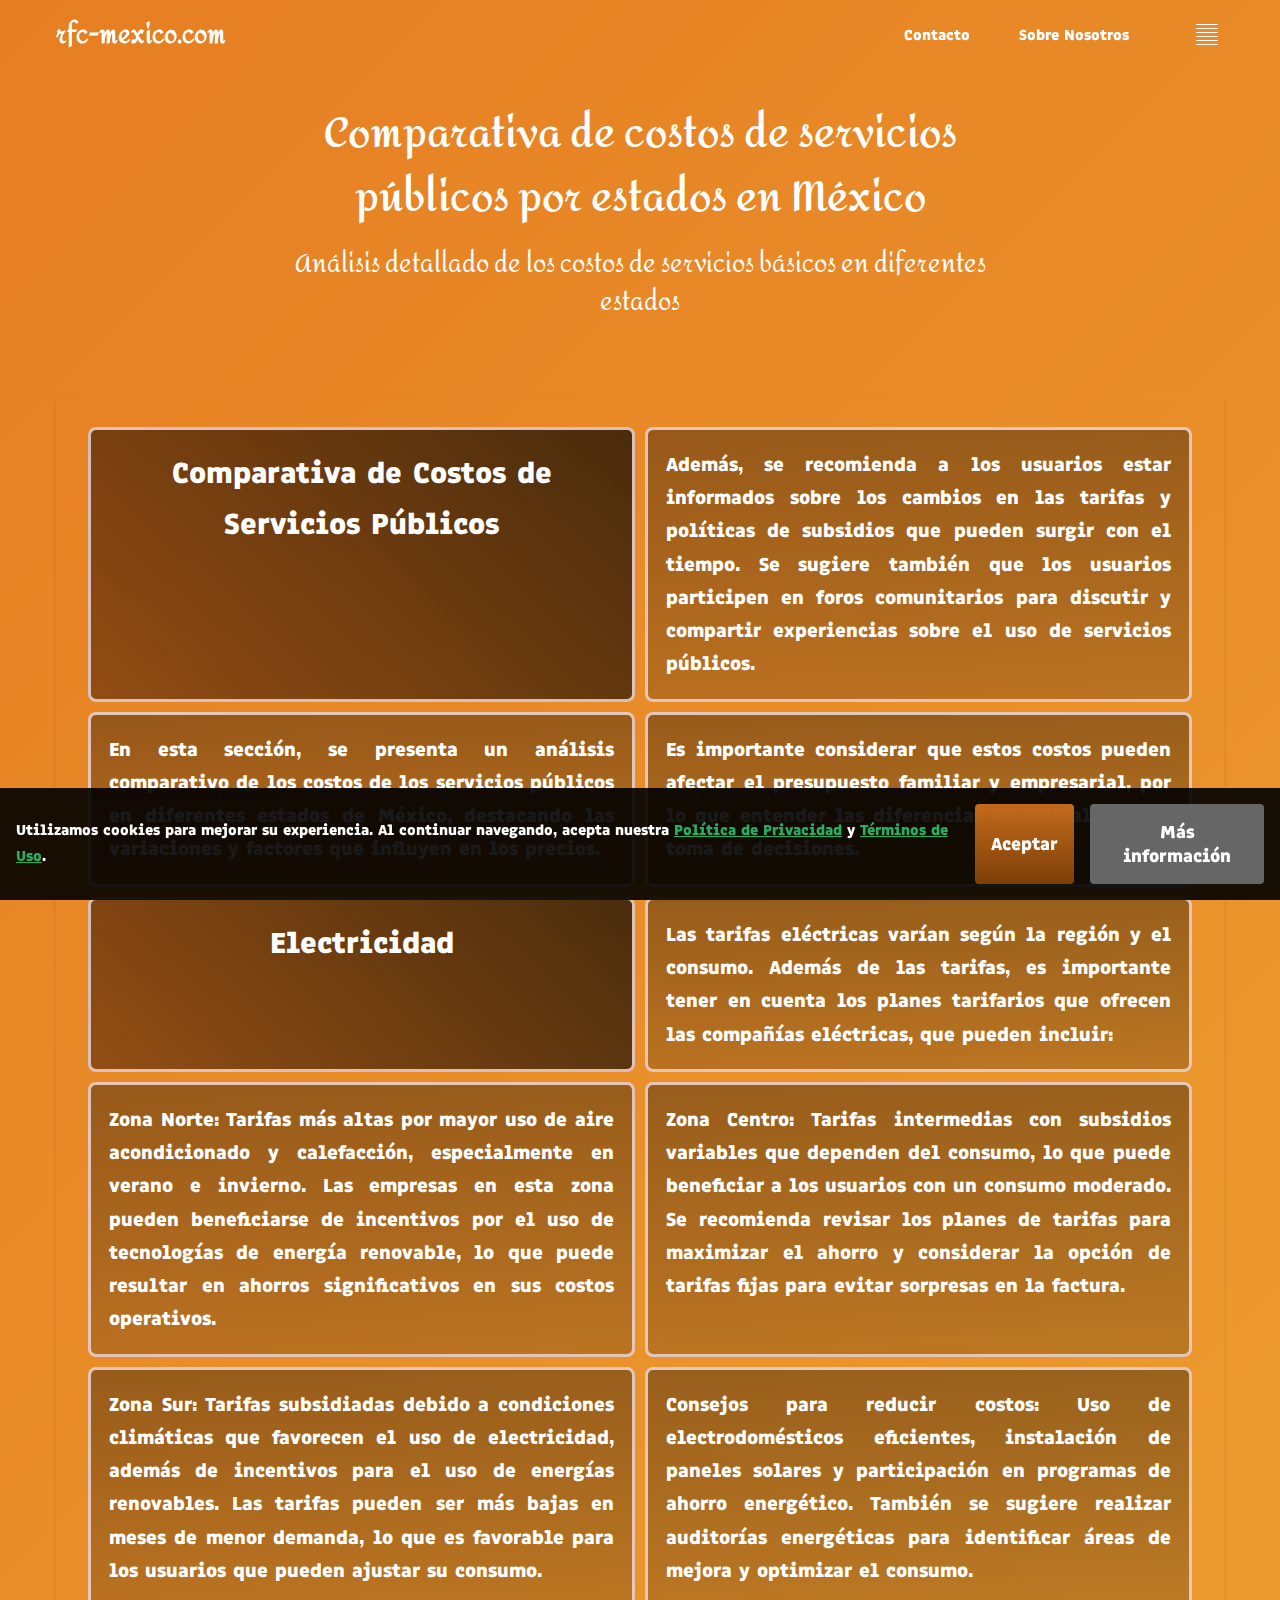
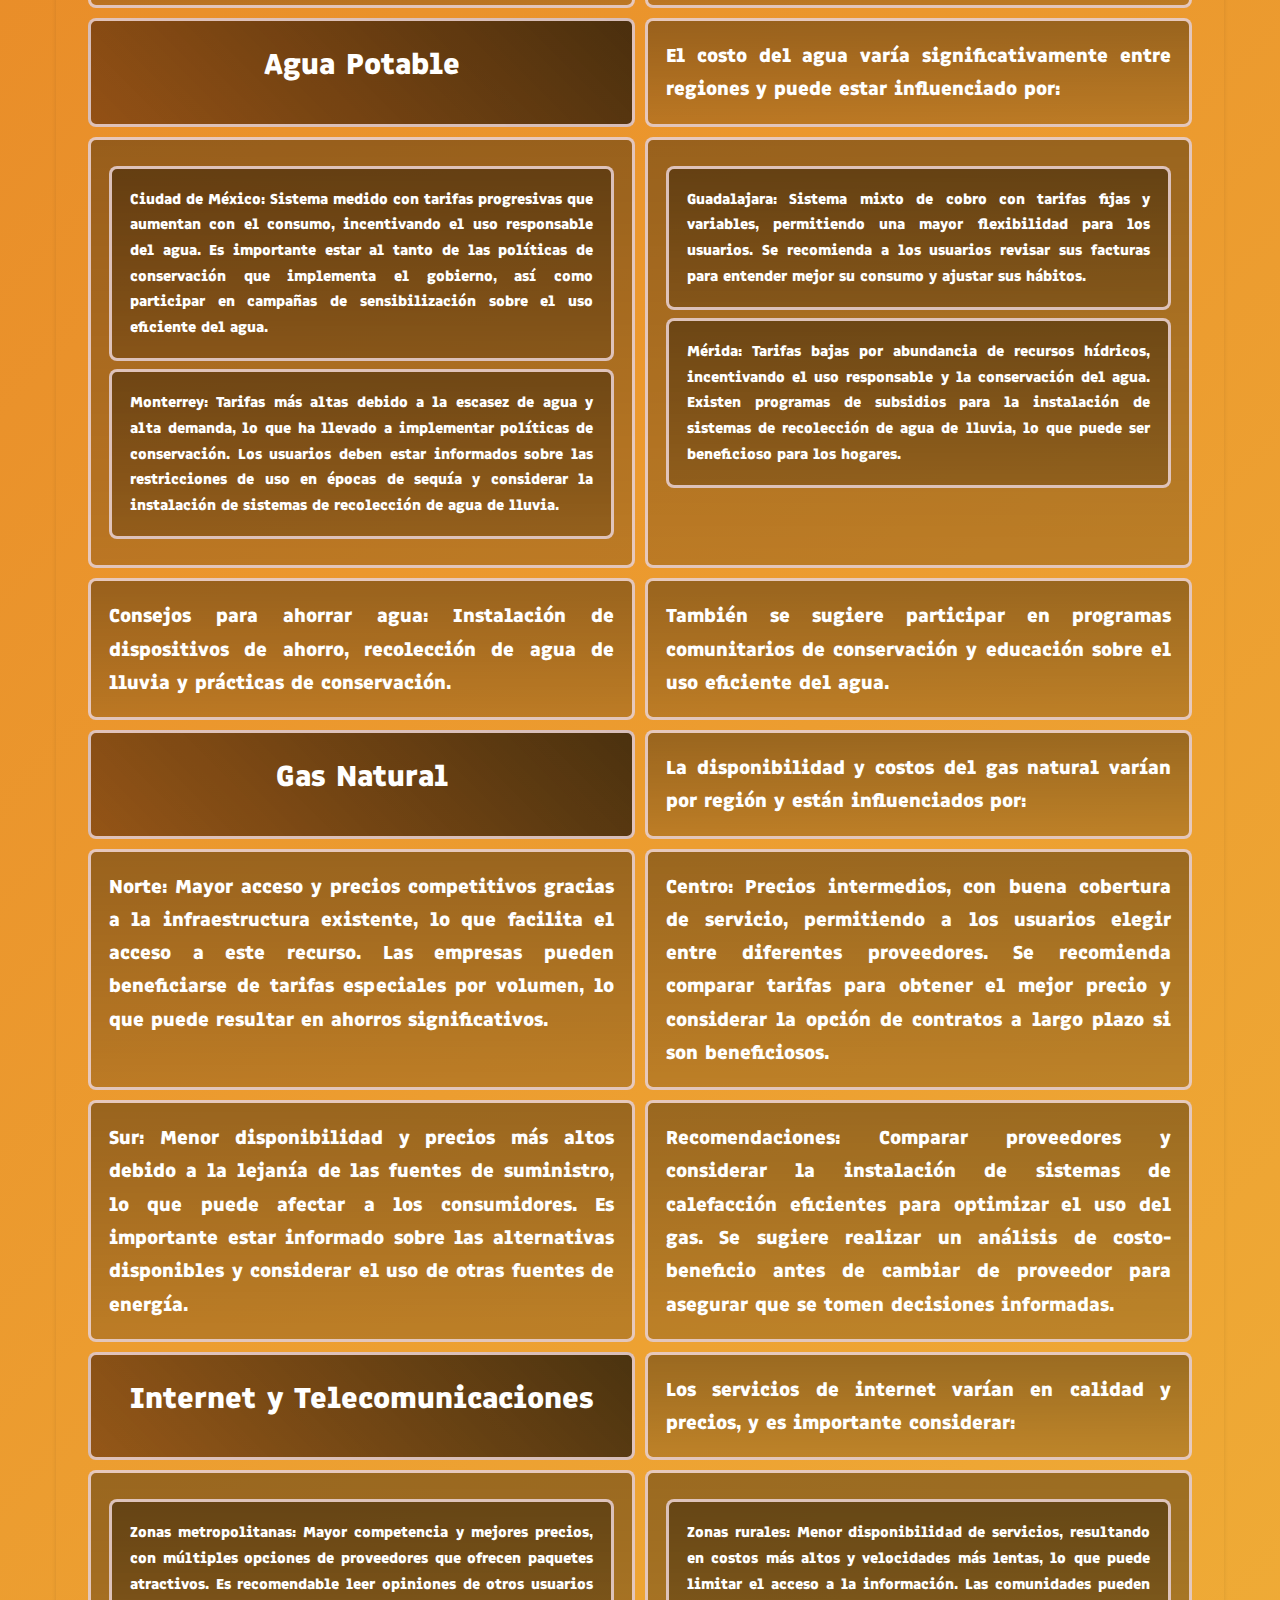
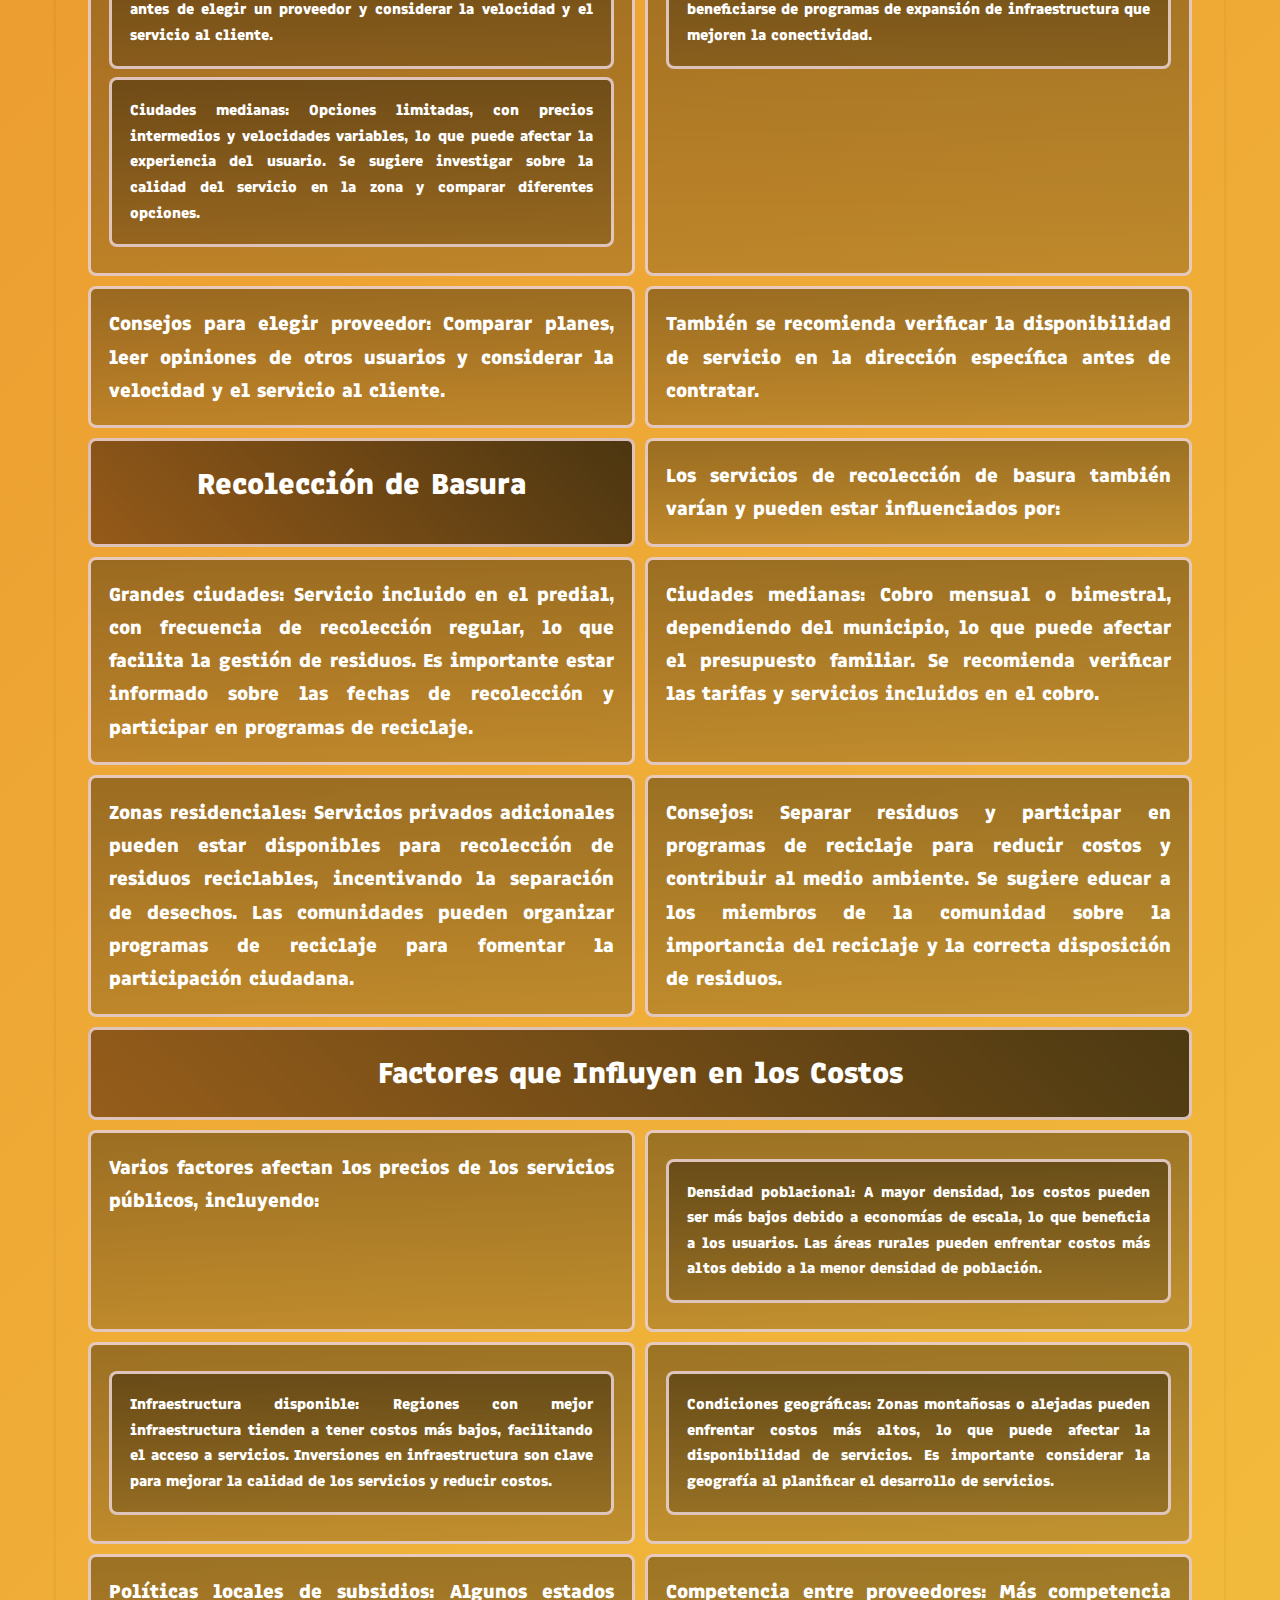
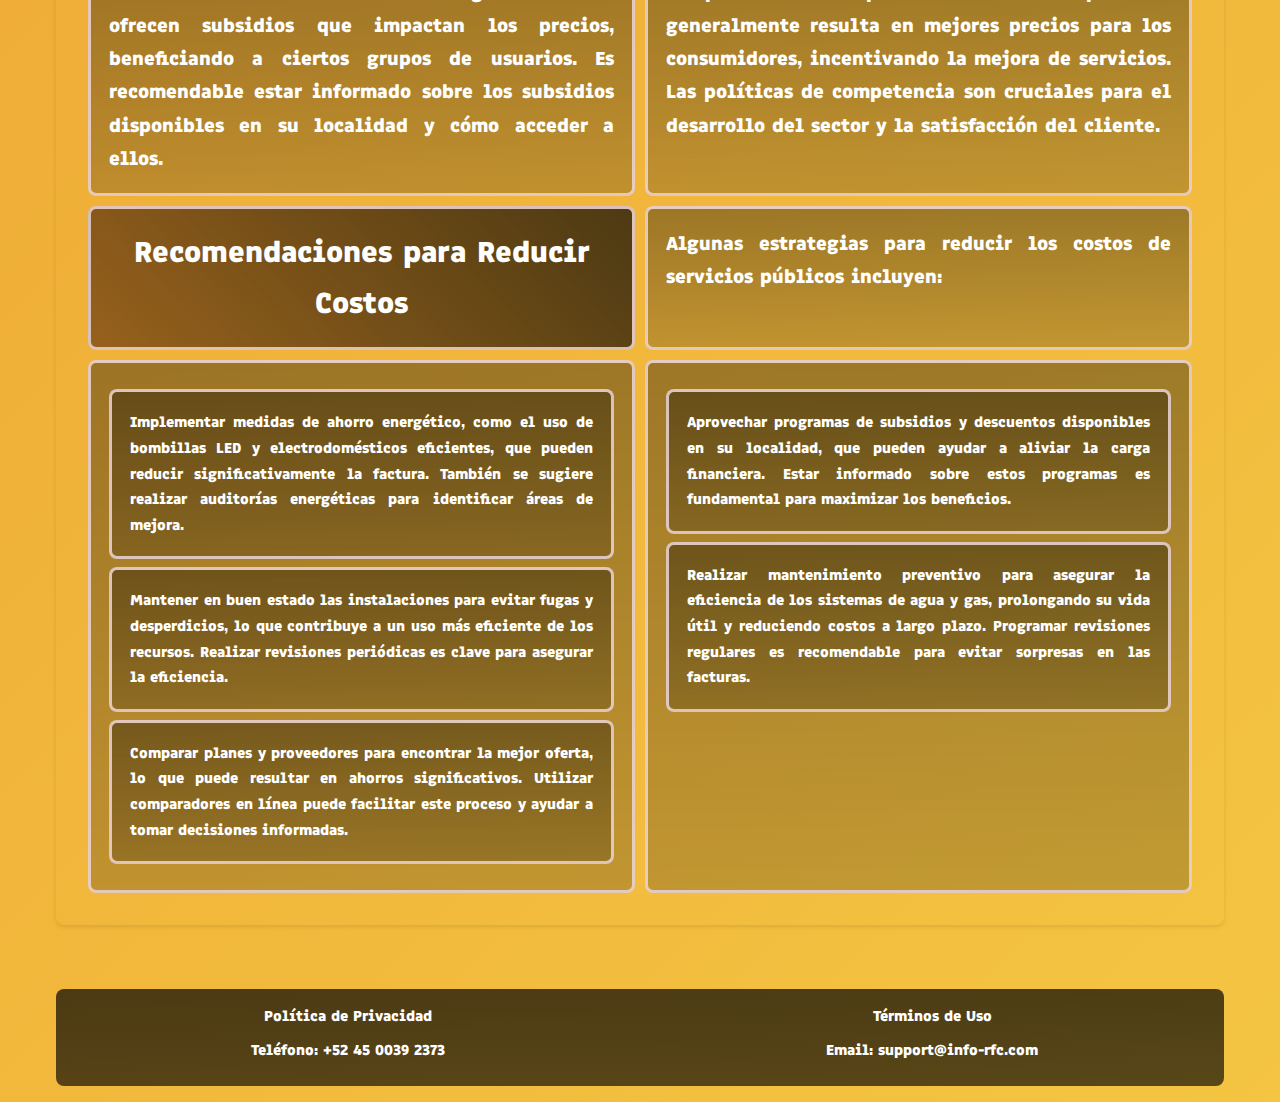
<file: servicios-publicos.html>
<!DOCTYPE html>
<html lang="es">
<head>
    <meta charset="UTF-8">
    <meta name="viewport" content="width=device-width, initial-scale=1.0">
    <title>Comparativa de costos de servicios públicos por estados en México</title>
    <meta name="description" content="Comparativa de costos de servicios públicos por estados en México y consejos para ahorrar." />
    <link rel="icon" type="image/png" sizes="32x32" href="images/favicon-32x32.png">
    <link rel="icon" type="image/png" sizes="16x16" href="images/favicon-16x16.png">
    <link rel="apple-touch-icon" sizes="180x180" href="images/apple-touch-icon.png">
    <link rel="stylesheet" href="css/style.css">
</head>
<body>
    <header>
        <nav class="main-nav">
            <div class="nav-container">
                <div class="logo">
                    <a href="index.html" area-label="Ir a la página principal">rfc-mexico.com</a>
                </div>
                <ul class="nav-links">
                    <li><a href="index.html">Inicio</a></li>
                    <li><a href="proteger-datos.html">Proteger Datos</a></li>
                    <li><a href="persona-fisica-moral.html">Persona Física y Moral</a></li>
                    <li><a href="beneficios-fiscales.html">Beneficios Fiscales</a></li>
                    <li><a href="servicios-publicos.html">Servicios Públicos</a></li>
                    <li><a href="facturas-electronicas.html">Facturas Electrónicas</a></li>
                    <li><a href="facturacion-honorarios.html">Facturación y Honorarios</a></li>
                    <li><a href="digitalizacion.html">Digitalización</a></li>
                </ul>
                <ul class="nav-links-sticky">
                    <li><a href="contact.html">Contacto</a></li>
                    <li><a href="about.html">Sobre Nosotros</a></li>
                </ul>
                <div class="nav-menu" area-label="Navegación o menú móvil">
                    <span class="nav-bar"></span>
                    <span class="nav-bar"></span>
                    <span class="nav-bar"></span>
                    <span class="nav-bar"></span>
                    <span class="nav-bar"></span>
                    <span class="nav-bar"></span>
                </div>
            </div>
        </nav>
    </header>

    <main>
        <section class="hero">
            <div class="hero-content">
                <h1>Comparativa de costos de servicios públicos por estados en México</h1>
                <p>Análisis detallado de los costos de servicios básicos en diferentes estados</p>
            </div>
        </section>

        <section class="content-section">
            <div class="grid-container">
                <article class="main-content servicios">
                    <h2>Comparativa de Costos de Servicios Públicos</h2>
                    <p>Además, se recomienda a los usuarios estar informados sobre los cambios en las tarifas y políticas de subsidios que pueden surgir con el tiempo. Se sugiere también que los usuarios participen en foros comunitarios para discutir y compartir experiencias sobre el uso de servicios públicos.</p>
                    <p>En esta sección, se presenta un análisis comparativo de los costos de los servicios públicos en diferentes estados de México, destacando las variaciones y factores que influyen en los precios.</p>
                    <p>Es importante considerar que estos costos pueden afectar el presupuesto familiar y empresarial, por lo que entender las diferencias es crucial para la toma de decisiones.</p>

                    <h2>Electricidad</h2>
                    <p>Las tarifas eléctricas varían según la región y el consumo. Además de las tarifas, es importante tener en cuenta los planes tarifarios que ofrecen las compañías eléctricas, que pueden incluir:</p>
                    <p>Zona Norte: Tarifas más altas por mayor uso de aire acondicionado y calefacción, especialmente en verano e invierno. Las empresas en esta zona pueden beneficiarse de incentivos por el uso de tecnologías de energía renovable, lo que puede resultar en ahorros significativos en sus costos operativos.</p>
                    <p>Zona Centro: Tarifas intermedias con subsidios variables que dependen del consumo, lo que puede beneficiar a los usuarios con un consumo moderado. Se recomienda revisar los planes de tarifas para maximizar el ahorro y considerar la opción de tarifas fijas para evitar sorpresas en la factura.</p>
                    <p>Zona Sur: Tarifas subsidiadas debido a condiciones climáticas que favorecen el uso de electricidad, además de incentivos para el uso de energías renovables. Las tarifas pueden ser más bajas en meses de menor demanda, lo que es favorable para los usuarios que pueden ajustar su consumo.</p>
                    <p>Consejos para reducir costos: Uso de electrodomésticos eficientes, instalación de paneles solares y participación en programas de ahorro energético. También se sugiere realizar auditorías energéticas para identificar áreas de mejora y optimizar el consumo.</p>

                    <h2>Agua Potable</h2>
                    <p>El costo del agua varía significativamente entre regiones y puede estar influenciado por:</p>
                    <ul>
                        <li>Ciudad de México: Sistema medido con tarifas progresivas que aumentan con el consumo, incentivando el uso responsable del agua. Es importante estar al tanto de las políticas de conservación que implementa el gobierno, así como participar en campañas de sensibilización sobre el uso eficiente del agua.</li>
                        <li>Monterrey: Tarifas más altas debido a la escasez de agua y alta demanda, lo que ha llevado a implementar políticas de conservación. Los usuarios deben estar informados sobre las restricciones de uso en épocas de sequía y considerar la instalación de sistemas de recolección de agua de lluvia.</li>
                    </ul>
                    <ul>
                        <li>Guadalajara: Sistema mixto de cobro con tarifas fijas y variables, permitiendo una mayor flexibilidad para los usuarios. Se recomienda a los usuarios revisar sus facturas para entender mejor su consumo y ajustar sus hábitos.</li>
                        <li>Mérida: Tarifas bajas por abundancia de recursos hídricos, incentivando el uso responsable y la conservación del agua. Existen programas de subsidios para la instalación de sistemas de recolección de agua de lluvia, lo que puede ser beneficioso para los hogares.</li>
                    </ul>
                    <p>Consejos para ahorrar agua: Instalación de dispositivos de ahorro, recolección de agua de lluvia y prácticas de conservación.</p>
                    <p>También se sugiere participar en programas comunitarios de conservación y educación sobre el uso eficiente del agua.</p>
                    
                    <h2>Gas Natural</h2>
                    <p>La disponibilidad y costos del gas natural varían por región y están influenciados por:</p>
                    <p>Norte: Mayor acceso y precios competitivos gracias a la infraestructura existente, lo que facilita el acceso a este recurso. Las empresas pueden beneficiarse de tarifas especiales por volumen, lo que puede resultar en ahorros significativos.</p>
                    <p>Centro: Precios intermedios, con buena cobertura de servicio, permitiendo a los usuarios elegir entre diferentes proveedores. Se recomienda comparar tarifas para obtener el mejor precio y considerar la opción de contratos a largo plazo si son beneficiosos.</p>
                    <p>Sur: Menor disponibilidad y precios más altos debido a la lejanía de las fuentes de suministro, lo que puede afectar a los consumidores. Es importante estar informado sobre las alternativas disponibles y considerar el uso de otras fuentes de energía.</p>
                    <p>Recomendaciones: Comparar proveedores y considerar la instalación de sistemas de calefacción eficientes para optimizar el uso del gas. Se sugiere realizar un análisis de costo-beneficio antes de cambiar de proveedor para asegurar que se tomen decisiones informadas.</p>

                    <h2>Internet y Telecomunicaciones</h2>
                    <p>Los servicios de internet varían en calidad y precios, y es importante considerar:</p>
                    <ul>
                        <li>Zonas metropolitanas: Mayor competencia y mejores precios, con múltiples opciones de proveedores que ofrecen paquetes atractivos. Es recomendable leer opiniones de otros usuarios antes de elegir un proveedor y considerar la velocidad y el servicio al cliente.</li>
                        <li>Ciudades medianas: Opciones limitadas, con precios intermedios y velocidades variables, lo que puede afectar la experiencia del usuario. Se sugiere investigar sobre la calidad del servicio en la zona y comparar diferentes opciones.</li>
                    </ul>
                    <ul>
                        <li>Zonas rurales: Menor disponibilidad de servicios, resultando en costos más altos y velocidades más lentas, lo que puede limitar el acceso a la información. Las comunidades pueden beneficiarse de programas de expansión de infraestructura que mejoren la conectividad.</li>
                    </ul>
                    <p>Consejos para elegir proveedor: Comparar planes, leer opiniones de otros usuarios y considerar la velocidad y el servicio al cliente.</p>
                    <p>También se recomienda verificar la disponibilidad de servicio en la dirección específica antes de contratar.</p>
                    
                    <h2>Recolección de Basura</h2>
                    <p>Los servicios de recolección de basura también varían y pueden estar influenciados por:</p>
                    <p>Grandes ciudades: Servicio incluido en el predial, con frecuencia de recolección regular, lo que facilita la gestión de residuos. Es importante estar informado sobre las fechas de recolección y participar en programas de reciclaje.</p>
                    <p>Ciudades medianas: Cobro mensual o bimestral, dependiendo del municipio, lo que puede afectar el presupuesto familiar. Se recomienda verificar las tarifas y servicios incluidos en el cobro.</p>
                    <p>Zonas residenciales: Servicios privados adicionales pueden estar disponibles para recolección de residuos reciclables, incentivando la separación de desechos. Las comunidades pueden organizar programas de reciclaje para fomentar la participación ciudadana.</p>
                    <p>Consejos: Separar residuos y participar en programas de reciclaje para reducir costos y contribuir al medio ambiente. Se sugiere educar a los miembros de la comunidad sobre la importancia del reciclaje y la correcta disposición de residuos.</p>

                    <h2>Factores que Influyen en los Costos</h2>
                    <p>Varios factores afectan los precios de los servicios públicos, incluyendo:</p>
                    <ul>
                        <li>Densidad poblacional: A mayor densidad, los costos pueden ser más bajos debido a economías de escala, lo que beneficia a los usuarios. Las áreas rurales pueden enfrentar costos más altos debido a la menor densidad de población.</li>
                    </ul>
                    <ul>
                        <li>Infraestructura disponible: Regiones con mejor infraestructura tienden a tener costos más bajos, facilitando el acceso a servicios. Inversiones en infraestructura son clave para mejorar la calidad de los servicios y reducir costos.</li>
                    </ul>
                    <ul>
                        <li>Condiciones geográficas: Zonas montañosas o alejadas pueden enfrentar costos más altos, lo que puede afectar la disponibilidad de servicios. Es importante considerar la geografía al planificar el desarrollo de servicios.</li>
                    </ul>
                    <p>Políticas locales de subsidios: Algunos estados ofrecen subsidios que impactan los precios, beneficiando a ciertos grupos de usuarios. Es recomendable estar informado sobre los subsidios disponibles en su localidad y cómo acceder a ellos.</p>
                    <p>Competencia entre proveedores: Más competencia generalmente resulta en mejores precios para los consumidores, incentivando la mejora de servicios. Las políticas de competencia son cruciales para el desarrollo del sector y la satisfacción del cliente.</p>

                    <h2>Recomendaciones para Reducir Costos</h2>
                    <p>Algunas estrategias para reducir los costos de servicios públicos incluyen:</p>
                    <ul>
                        <li>Implementar medidas de ahorro energético, como el uso de bombillas LED y electrodomésticos eficientes, que pueden reducir significativamente la factura. También se sugiere realizar auditorías energéticas para identificar áreas de mejora.</li>
                        <li>Mantener en buen estado las instalaciones para evitar fugas y desperdicios, lo que contribuye a un uso más eficiente de los recursos. Realizar revisiones periódicas es clave para asegurar la eficiencia.</li>
                        <li>Comparar planes y proveedores para encontrar la mejor oferta, lo que puede resultar en ahorros significativos. Utilizar comparadores en línea puede facilitar este proceso y ayudar a tomar decisiones informadas.</li>
                    </ul>
                    <ul>
                        <li>Aprovechar programas de subsidios y descuentos disponibles en su localidad, que pueden ayudar a aliviar la carga financiera. Estar informado sobre estos programas es fundamental para maximizar los beneficios.</li>
                        <li>Realizar mantenimiento preventivo para asegurar la eficiencia de los sistemas de agua y gas, prolongando su vida útil y reduciendo costos a largo plazo. Programar revisiones regulares es recomendable para evitar sorpresas en las facturas.</li>
                    </ul>
                </article>
            </div>
        </section>
    </main>

    <footer>
        <div class="footer-container">
            <div class="footer-section">
                <ul>
                    <li><a href="privacy.html">Política de Privacidad</a></li>
                    <li><a href="terms.html">Términos de Uso</a></li>
                    <li>Teléfono: <a href="tel:+524500392373">+52 45 0039 2373</a></li>
                    <li>Email: <a href="mailto:support@info-rfc.com">support@info-rfc.com</a></li>
                </ul>
            </div>
        </div>
    </footer>

    <div id="cookie-consent" class="cookie-consent">
        <p>Utilizamos cookies para mejorar su experiencia. Al continuar navegando, acepta nuestra 
        <a href="privacy.html">Política de Privacidad</a> y 
        <a href="terms.html">Términos de Uso</a>.</p>
        <div class="cookie-buttons">
            <button id="accept-cookies">Aceptar</button>
            <button id="more-info">Más información</button>
        </div>
    </div>

    <div class="scroll-btn">
        <span class="btn-bar"></span>
        <span class="btn-bar"></span>
    </div>

    <script src="js/main.js"></script>
    <script src="js/nav-menu.js"></script>
    <script src="js/scroll-btn.js"></script>
</body>
</html>
</file>
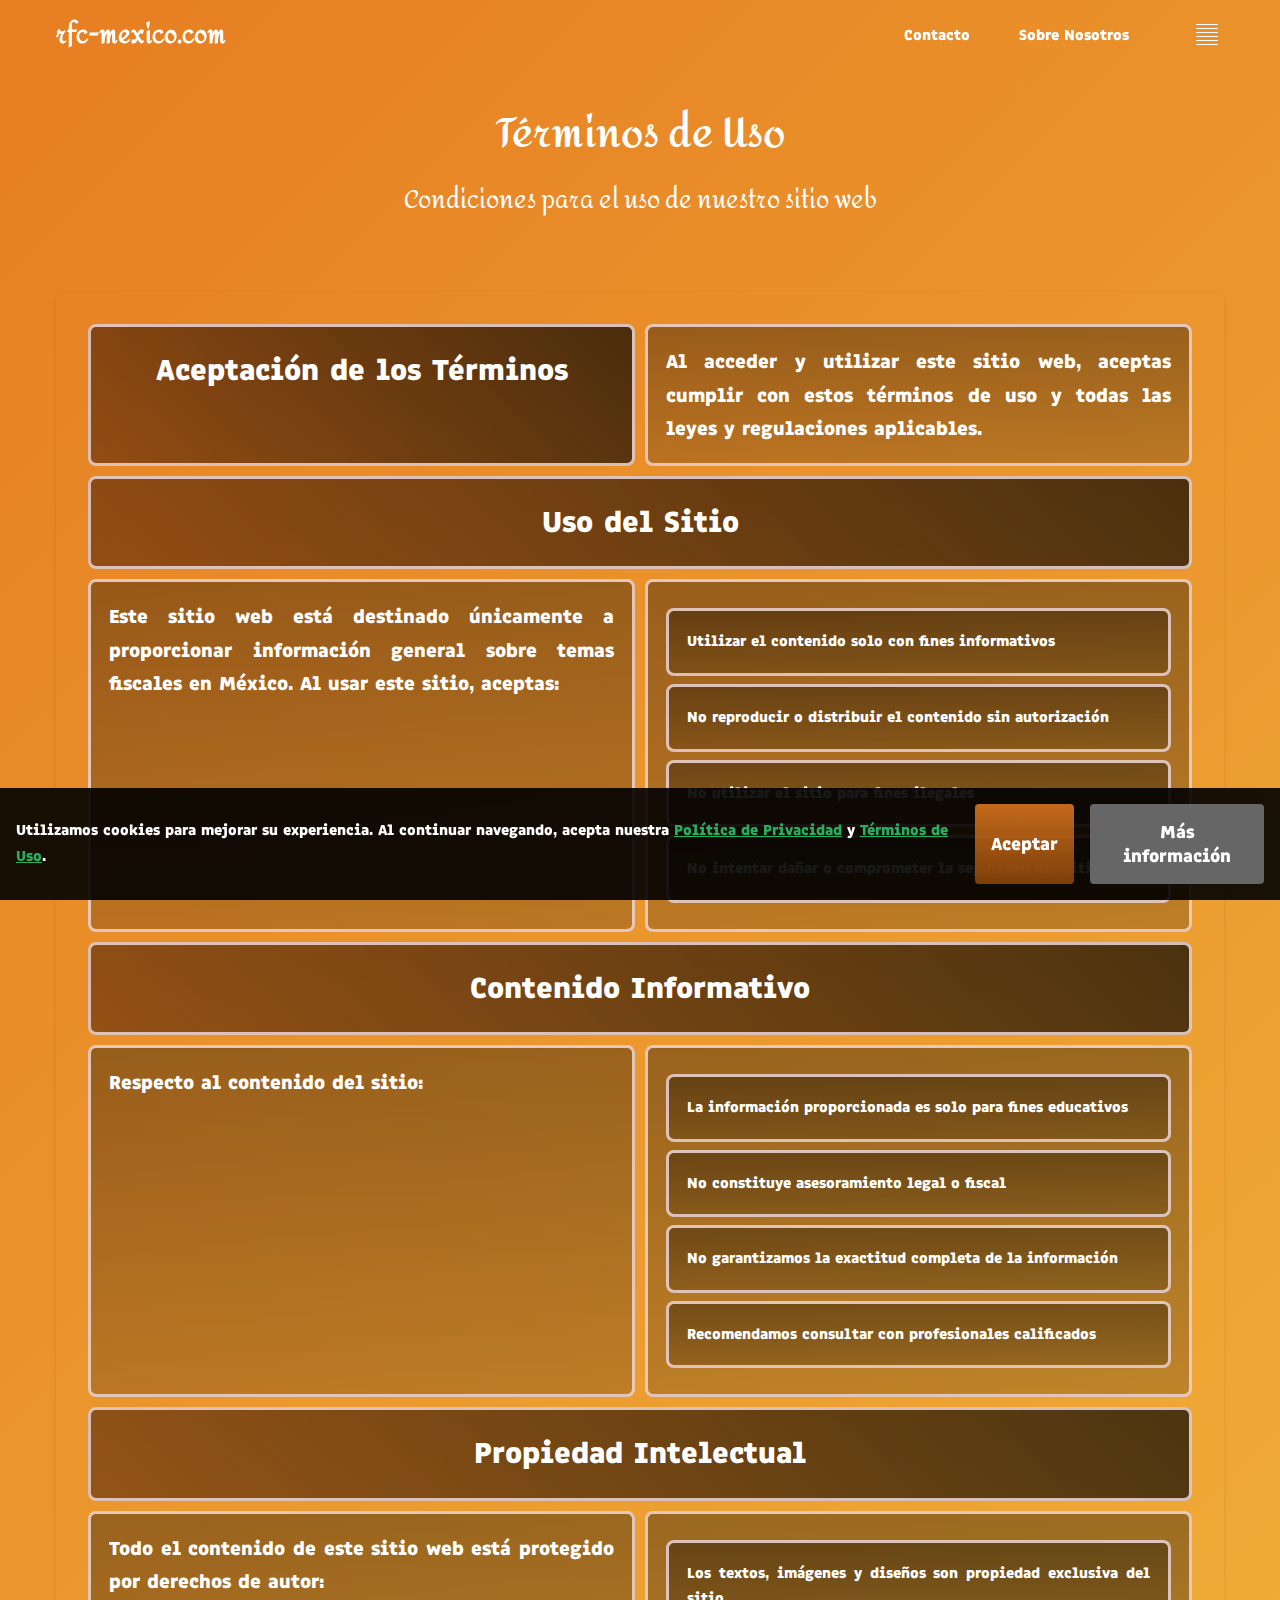
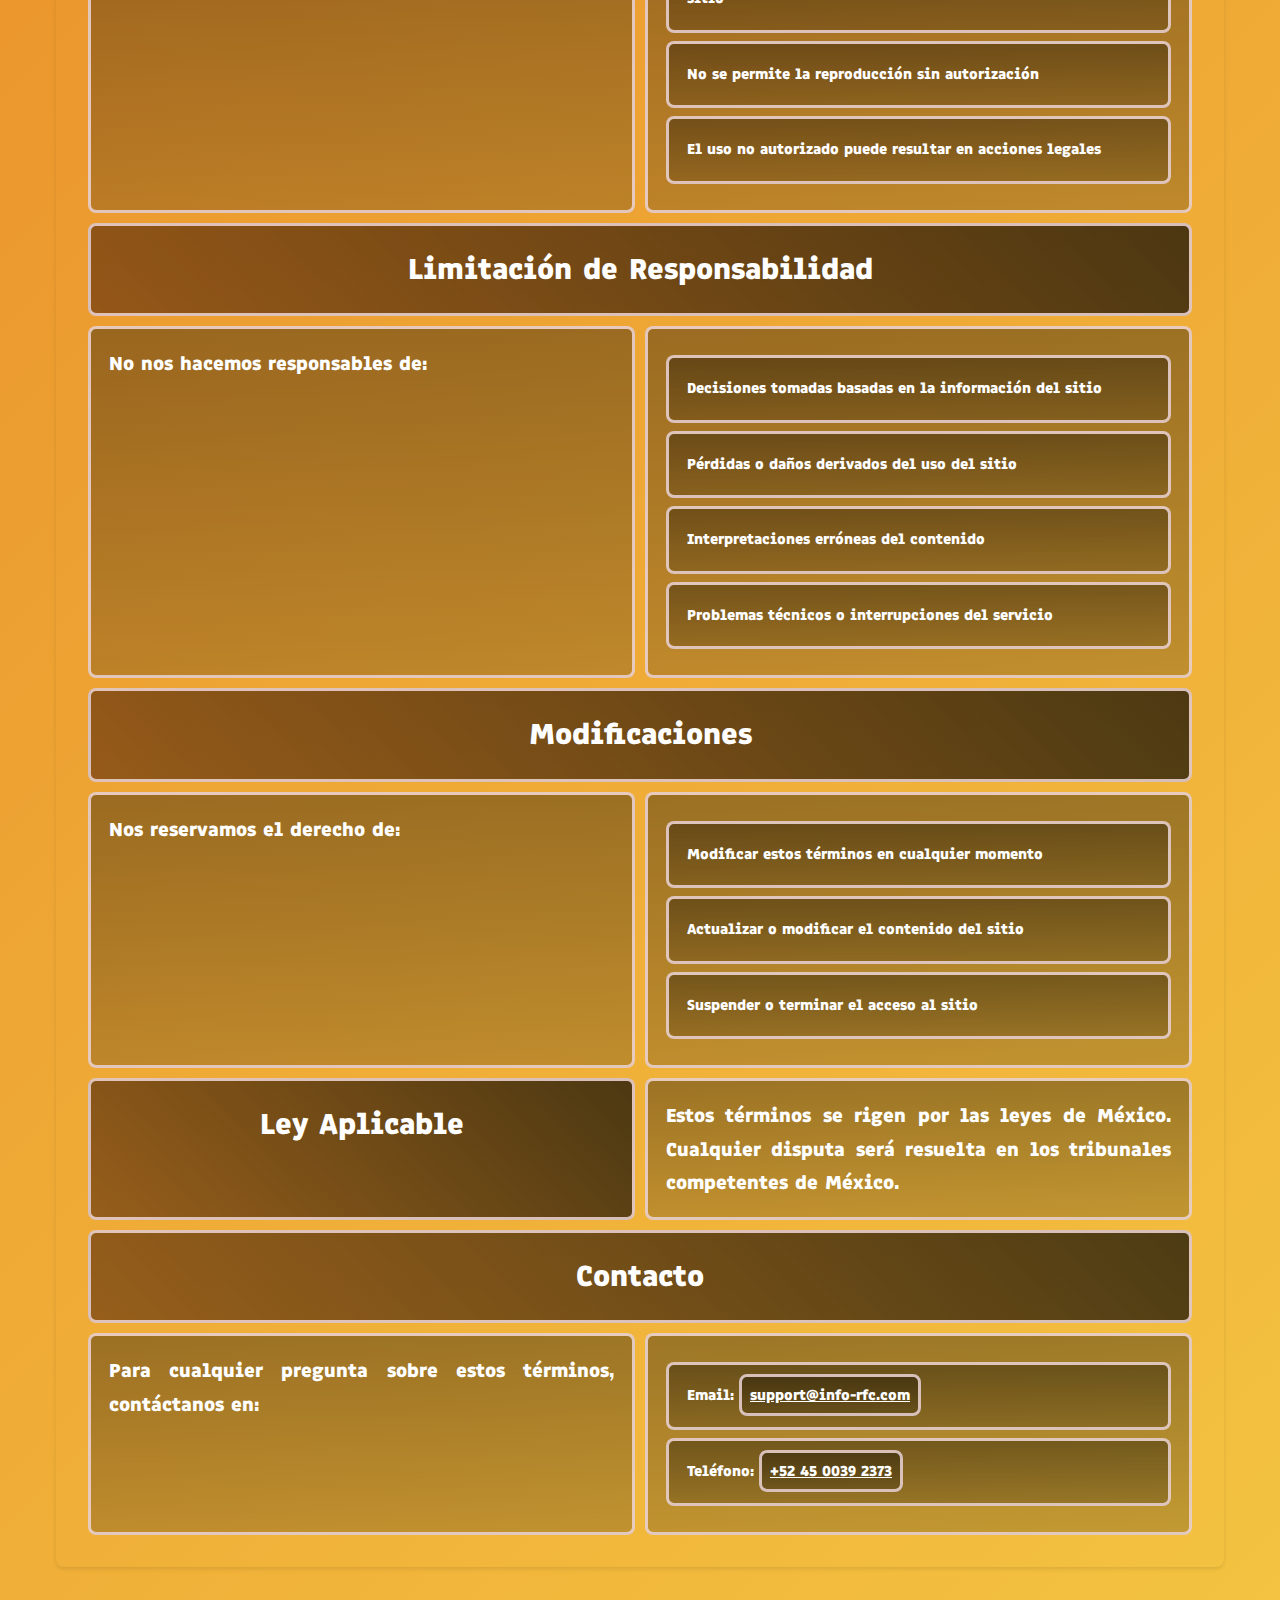
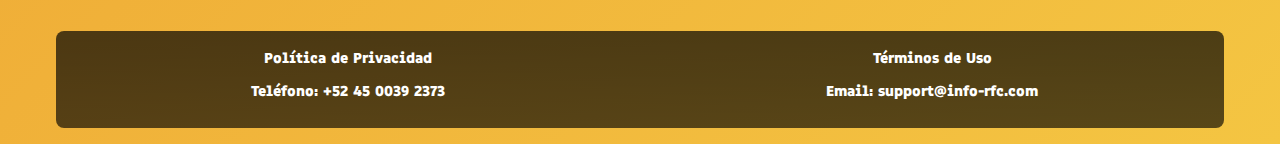
<file: terms.html>
<!DOCTYPE html>
<html lang="es">
<head>
    <meta charset="UTF-8">
    <meta name="viewport" content="width=device-width, initial-scale=1.0">
    <meta name="description" content="Términos de uso de RFC México y condiciones para el uso de nuestro sitio web." />
    <title>Términos de Uso - RFC México</title>
    <link rel="icon" type="image/png" sizes="32x32" href="images/favicon-32x32.png">
    <link rel="icon" type="image/png" sizes="16x16" href="images/favicon-16x16.png">
    <link rel="apple-touch-icon" sizes="180x180" href="images/apple-touch-icon.png">
    <link rel="stylesheet" href="css/style.css">
</head>
<body>
    <header>
        <nav class="main-nav">
            <div class="nav-container">
                <div class="logo">
                    <a href="index.html" area-label="Ir a la página principal">rfc-mexico.com</a>
                </div>
                <ul class="nav-links">
                    <li><a href="index.html">Inicio</a></li>
                    <li><a href="proteger-datos.html">Proteger Datos</a></li>
                    <li><a href="persona-fisica-moral.html">Persona Física y Moral</a></li>
                    <li><a href="beneficios-fiscales.html">Beneficios Fiscales</a></li>
                    <li><a href="servicios-publicos.html">Servicios Públicos</a></li>
                    <li><a href="facturas-electronicas.html">Facturas Electrónicas</a></li>
                    <li><a href="facturacion-honorarios.html">Facturación y Honorarios</a></li>
                    <li><a href="digitalizacion.html">Digitalización</a></li>
                </ul>
                <ul class="nav-links-sticky">
                    <li><a href="contact.html">Contacto</a></li>
                    <li><a href="about.html">Sobre Nosotros</a></li>
                </ul>
                <div class="nav-menu" area-label="Navegación o menú móvil">
                    <span class="nav-bar"></span>
                    <span class="nav-bar"></span>
                    <span class="nav-bar"></span>
                    <span class="nav-bar"></span>
                    <span class="nav-bar"></span>
                    <span class="nav-bar"></span>
                </div>
            </div>
        </nav>
    </header>

    <main>
        <section class="hero">
            <div class="hero-content">
                <h1>Términos de Uso</h1>
                <p>Condiciones para el uso de nuestro sitio web</p>
            </div>
        </section>

        <section class="content-section">
            <div class="grid-container">
                <article class="main-content terms">
                    <h2>Aceptación de los Términos</h2>
                    <p>Al acceder y utilizar este sitio web, aceptas cumplir con estos términos de uso y todas las leyes y regulaciones aplicables.</p>

                    <h2>Uso del Sitio</h2>
                    <p>Este sitio web está destinado únicamente a proporcionar información general sobre temas fiscales en México. Al usar este sitio, aceptas:</p>
                    <ul>
                        <li>Utilizar el contenido solo con fines informativos</li>
                        <li>No reproducir o distribuir el contenido sin autorización</li>
                        <li>No utilizar el sitio para fines ilegales</li>
                        <li>No intentar dañar o comprometer la seguridad del sitio</li>
                    </ul>

                    <h2>Contenido Informativo</h2>
                    <p>Respecto al contenido del sitio:</p>
                    <ul>
                        <li>La información proporcionada es solo para fines educativos</li>
                        <li>No constituye asesoramiento legal o fiscal</li>
                        <li>No garantizamos la exactitud completa de la información</li>
                        <li>Recomendamos consultar con profesionales calificados</li>
                    </ul>

                    <h2>Propiedad Intelectual</h2>
                    <p>Todo el contenido de este sitio web está protegido por derechos de autor:</p>
                    <ul>
                        <li>Los textos, imágenes y diseños son propiedad exclusiva del sitio</li>
                        <li>No se permite la reproducción sin autorización</li>
                        <li>El uso no autorizado puede resultar en acciones legales</li>
                    </ul>

                    <h2>Limitación de Responsabilidad</h2>
                    <p>No nos hacemos responsables de:</p>
                    <ul>
                        <li>Decisiones tomadas basadas en la información del sitio</li>
                        <li>Pérdidas o daños derivados del uso del sitio</li>
                        <li>Interpretaciones erróneas del contenido</li>
                        <li>Problemas técnicos o interrupciones del servicio</li>
                    </ul>

                    <h2>Modificaciones</h2>
                    <p>Nos reservamos el derecho de:</p>
                    <ul>
                        <li>Modificar estos términos en cualquier momento</li>
                        <li>Actualizar o modificar el contenido del sitio</li>
                        <li>Suspender o terminar el acceso al sitio</li>
                    </ul>

                    <h2>Ley Aplicable</h2>
                    <p>Estos términos se rigen por las leyes de México. Cualquier disputa será resuelta en los tribunales competentes de México.</p>

                    <h2>Contacto</h2>
                    <p>Para cualquier pregunta sobre estos términos, contáctanos en:</p>
                    <ul>
                        <li>Email: <a href="mailto:support@info-rfc.com">support@info-rfc.com</a></li>
                        <li>Teléfono: <a href="tel:+524500392373">+52 45 0039 2373</a></li>
                    </ul>
                </article>
            </div>
        </section>
    </main>

    <footer>
        <div class="footer-container">
            <div class="footer-section">
                <ul>
                    <li><a href="privacy.html">Política de Privacidad</a></li>
                    <li><a href="terms.html">Términos de Uso</a></li>
                    <li>Teléfono: <a href="tel:+524500392373">+52 45 0039 2373</a></li>
                    <li>Email: <a href="mailto:support@info-rfc.com">support@info-rfc.com</a></li>
                </ul>
            </div>
        </div>
    </footer>

    <div id="cookie-consent" class="cookie-consent">
        <p>Utilizamos cookies para mejorar su experiencia. Al continuar navegando, acepta nuestra 
        <a href="privacy.html">Política de Privacidad</a> y 
        <a href="terms.html">Términos de Uso</a>.</p>
        <div class="cookie-buttons">
            <button id="accept-cookies">Aceptar</button>
            <button id="more-info">Más información</button>
        </div>
    </div>

    <div class="scroll-btn">
        <span class="btn-bar"></span>
        <span class="btn-bar"></span>
    </div>

    <script src="js/main.js"></script>
    <script src="js/nav-menu.js"></script>
    <script src="js/scroll-btn.js"></script>
</body>
</html>
</file>
<file: css/style.css>
@font-face {
    font-family: 'Amita';
    src: url('../fonts/amita-v18-latin-regular.woff2') format('woff2');
    font-weight: normal;
    font-style: normal;
    font-display: swap;
}

@font-face {
    font-family: 'Amita-Bold';
    src: url('../fonts/amita-v18-latin-700.woff2') format('woff2');
    font-weight: 700;
    font-style: normal;
    font-display: swap;
}

@font-face {
    font-family: 'Anaheim';
    src: url('../fonts/anaheim-v15-latin-regular.woff2') format('woff2');
    font-weight: normal;
    font-style: normal;
    font-display: swap;
}

@font-face {
    font-family: 'Anaheim-Bold';
    src: url('../fonts/anaheim-v15-latin-800.woff2') format('woff2');
    font-weight: bold;
    font-style: normal;
    font-display: swap;
}

::-webkit-scrollbar {
    width: 10px;
    height: 10px;
}
  
::-webkit-scrollbar-track {
    background: #E67E22;
    border-radius: 10px;
}
  
::-webkit-scrollbar-thumb {
    background: #F4F1EB;
    border-radius: 10px;
}
  
::-webkit-scrollbar-thumb:hover {
    background: #F4F1EB;
}

* {
    scrollbar-width: thin;
    scrollbar-color: #F4F1EB #E67E22; 
}

:root {
    --primary-color: #E67E22;
    --secondary-color: #27AE60;
    --text-color: #2C2C2C;
    --background-color: #F4F1EB;
    --footer-color: #F4F1EB;
    --error-color: #C0392B;
    --notification-color: #F4C542;
}

* {
    margin: 0;
    padding: 0;
    box-sizing: border-box;
}

body {
    font-family: 'Anaheim-Bold', sans-serif;
    line-height: 1.6;
    background: linear-gradient(135deg, #E67E22, #F4C542);
    color: white;
}

.main-nav {
    padding: 1rem 0;
    position: sticky;
    top: 0;
    z-index: 1000;
    height: 78px;
}

.nav-container {
    max-width: 1200px;
    margin: 0 auto;
    padding: 0 1rem;
    display: flex;
    justify-content: space-between;
    align-items: center;
}

.logo {
    margin: 0 auto 0 0; /* ^ > v <*/
}

.logo a {
    color: white;
    text-decoration: none;
    font-size: 1.5rem;
    font-weight: bold;
    font-family: 'Amita', sans-serif;
}

.nav-links {
    display: grid;
    grid-template-columns: 1fr;
    background: linear-gradient(270deg, #E67E22, #b89431);
    align-items: center;
    visibility: hidden;
    transform: translateY(-10px);
    top: 68px;
    right: 0;
    position: fixed;
    padding: 20px;
    width: 100%;
}

.nav-links-sticky {
    display: flex;
    margin: 0 44px 0 auto;
}

.nav-links, .nav-links-sticky {
    list-style: none;
    gap: 15px;
}

.nav-links a {
    margin: auto;
    text-align: center;
    padding: 10px;
    border-radius: 8px;
}

.nav-links-sticky a{
    padding: 10px;
    border-radius: 8px;
}

.nav-links-sticky li {
    padding: 7.1px;
    margin: 0 auto;
    text-align: center;
    border-radius: 8px;
}

.nav-links li {
    width: 100%;
    padding: 7.1px;
    margin: 0 auto;
    text-align: center;
    border-radius: 8px;
}

.nav-links li a {
    width: 100%;
}

.nav-links a, .nav-links-sticky a {
    text-decoration: none;
    transition: color 0.3s ease;
    color: white;
}

.nav-links li, .nav-links-sticky li {
    color: white;
    text-decoration: none;
    transition: color 0.3s ease;
    text-align: center;
}

.nav-links a:hover li, .nav-links-sticky a:hover li{
    color: var(--primary-color);
}

.nav-links li:hover a, .nav-links-sticky li:hover a{
    color: var(--primary-color);
}

.nav-links li:hover, .nav-links-sticky li:hover{
    background-color: white;
}

.nav-container button:active {
    transform: scale(0.98);
}

.nav-menu.active .nav-bar{
    height: 1px;
}

.nav-menu.active .nav-bar:nth-child(1) {
    transform: translateY(6px) rotate(45deg);
}

.nav-menu.active .nav-bar:nth-child(2) {
    transform: translateY(6px) rotate(45deg);
}

.nav-menu.active .nav-bar:nth-child(3) {
    transform: translateY(6px) rotate(45deg);
}

.nav-menu.active .nav-bar:nth-child(4) {
    transform: translateY(-6px) rotate(-45deg);
}

.nav-menu.active .nav-bar:nth-child(5) {
    transform: translateY(-6px) rotate(-45deg);
}

.nav-menu.active .nav-bar:nth-child(6) {
    transform: translateY(-6px) rotate(-45deg);
}

.nav-menu {
    display: block;
    position: relative;
    height: 30px;
    width: 34px;
    background-color: transparent;
    border-radius: 5px;
    cursor: pointer;
}

.nav-bar {
    color: white;
    background-color: white;
    width: 22px;
    height: 1px;
    display: block;
    margin: 3px auto;
    border-radius: 5px;
}

.nav-links.active {
    opacity: 1;
    visibility: visible;
    transform: translateY(0);
}

.header, .footer {
    background: linear-gradient(135deg, #E67E22, #F4C542);
}

.hero {
    color: white;
    padding: 1.5rem 0;
    text-align: center;
}

.hero-content {
    max-width: 800px;
    margin: 0 auto;
    padding: 0 1rem;
}

.hero h1 {
    font-family: 'Amita-Bold', sans-serif;
    font-size: 2.5rem;
    margin-bottom: 1rem;
}

.hero p {
    font-family: 'Amita', sans-serif;
    font-size: 1.5rem;
}

.content-section {
    padding: 3rem 0;
}

.grid-container {
    max-width: 1200px;
    margin: 0 auto;
    padding: 0 1rem;
    display: grid;
    grid-template-columns: 1fr;
    gap: 2rem;
}

.main-content {
    padding: 2rem;
    border-radius: 8px;
    box-shadow: 0 2px 4px rgba(0, 0, 0, 0.1);
    display: grid;
    grid-template-columns: 1fr 1fr;
    gap: 10px;
    align-items: center;
    text-align: justify;
}

.main-content * {
    align-self: stretch;
    background: linear-gradient(rgba(0, 0, 0, 0.349), rgba(0, 0, 0, 0.201));
    padding: 18px 18px;
    border-radius: 8px;
    border: 3px rgba(238, 213, 213, 0.86) solid;
    width: 100%;
}

.main-content h2 {
    text-align: center;
    font-size: 2rem;
    background: linear-gradient(45deg, rgba(72, 26, 3, 0.533), rgba(0, 0, 0, 0.681));
}

.main-content p {
    font-size: 1.3rem;
}

.main-content li {
    margin: 8px auto;
}

.main-content li::marker {
    content: "";
}

.main-content table {
    padding: 2px;
}

.main-content tr {
    padding: 1px;
    display: grid;
    grid-template-columns: 130px 1fr;
}

.main-content ul li strong{
    display: block;
    width: 100%;
    margin-bottom: 5px;
}

.main-content .contact-item p {
    padding: 10px 2px;
}

.main-content .contact-item p a{
    color: white;
    font-size: 1rem;
}

.main-content.terms li a{
    color: white;
    font-size: 1rem;
    padding: 8px;
}

.main-content.privacy li a{
    color: white;
    font-size: 1rem;
    padding: 8px;
}

.main-content.persona h2:nth-child(1) {  
    grid-column: span 2;
}

.main-content.persona h2:nth-child(4) {  
    grid-column: span 2;
}

.table-scroll {
    width: 100%;
    overflow-x: auto;
}

.main-content.persona .table-scroll:nth-child(5) {  
    grid-column: span 2;
}

.main-content.persona .table-scroll:nth-child(5) table{  
    grid-column: span 2;
    width: 100%;
    min-width: 672px;
}

.main-content.persona .table-scroll:nth-child(5) tr{  
    grid-template-columns: 160px 1fr 1fr;
}

.main-content.persona h2:nth-child(6) {  
    grid-column: span 2;
}

.main-content.persona h2:nth-child(13) {  
    grid-column: span 2;
}

.main-content.servicios h2:nth-child(35) {  
    grid-column: span 2;
}

.main-content.honorarios h2:nth-child(21) {   
    grid-column: span 2;
}

.main-content.about h2:nth-child(3) {   
    grid-column: span 2;
}

.main-content.contacto h2:nth-child(1) {   
    grid-column: span 2;
}

.main-content.terms h2:nth-child(3) {   
    grid-column: span 2;
}

.main-content.terms h2:nth-child(6) {   
    grid-column: span 2;
}

.main-content.terms h2:nth-child(9) {   
    grid-column: span 2;
}

.main-content.terms h2:nth-child(12) {   
    grid-column: span 2;
}

.main-content.terms h2:nth-child(15) {   
    grid-column: span 2;
}

.main-content.terms h2:nth-child(20) {   
    grid-column: span 2;
}

#index-1 { background-image: linear-gradient(rgba(0, 0, 0, 0.685), rgba(0, 0, 0, 0.641)), url('../images/index-1.webp');}
#index-2 { background-image: linear-gradient(rgba(0, 0, 0, 0.685), rgba(0, 0, 0, 0.641)), url('../images/index-2.webp');}
#index-3 { background-image: linear-gradient(rgba(0, 0, 0, 0.685), rgba(0, 0, 0, 0.641)), url('../images/index-3.webp');}
#index-4 { background-image: linear-gradient(rgba(0, 0, 0, 0.685), rgba(0, 0, 0, 0.641)), url('../images/index-4.webp');}
#index-5 { background-image: linear-gradient(rgba(0, 0, 0, 0.685), rgba(0, 0, 0, 0.641)), url('../images/index-5.webp');}
#index-6 { background-image: linear-gradient(rgba(0, 0, 0, 0.685), rgba(0, 0, 0, 0.641)), url('../images/index-6.webp');}
#index-7 { background-image: linear-gradient(rgba(0, 0, 0, 0.685), rgba(0, 0, 0, 0.641)), url('../images/index-7.webp');}



#index-1, #index-2, #index-3, #index-4, #index-5, #index-6, #index-7 {
    background-repeat: no-repeat;
    background-size: cover;
    background-position: center;
}

#proteger-1 { background-image: linear-gradient(rgba(0, 0, 0, 0.685), rgba(0, 0, 0, 0.641)), url('../images/proteger-1.webp');}
#proteger-2 { background-image: linear-gradient(rgba(0, 0, 0, 0.685), rgba(0, 0, 0, 0.641)), url('../images/proteger-2.webp');}
#proteger-3 { background-image: linear-gradient(rgba(0, 0, 0, 0.685), rgba(0, 0, 0, 0.641)), url('../images/proteger-3.webp');}
#proteger-4 { background-image: linear-gradient(rgba(0, 0, 0, 0.685), rgba(0, 0, 0, 0.641)), url('../images/proteger-4.webp');}
#proteger-5 { background-image: linear-gradient(rgba(0, 0, 0, 0.685), rgba(0, 0, 0, 0.641)), url('../images/proteger-5.webp');}
#proteger-6 { background-image: linear-gradient(rgba(0, 0, 0, 0.685), rgba(0, 0, 0, 0.641)), url('../images/proteger-6.webp');}
#proteger-7 { background-image: linear-gradient(rgba(0, 0, 0, 0.685), rgba(0, 0, 0, 0.641)), url('../images/proteger-7.webp');}
#proteger-8 { background-image: linear-gradient(rgba(0, 0, 0, 0.685), rgba(0, 0, 0, 0.641)), url('../images/proteger-8.webp');}
#proteger-9 { background-image: linear-gradient(rgba(0, 0, 0, 0.685), rgba(0, 0, 0, 0.641)), url('../images/proteger-9.webp');}

#proteger-1, #proteger-2, #proteger-3, #proteger-4, #proteger-5, #proteger-6, #proteger-7, #proteger-8, #proteger-9 {
    background-repeat: no-repeat;
    background-size: cover;
    background-position: center;
}

#beneficious-1 { background-image: linear-gradient(rgba(0, 0, 0, 0.685), rgba(0, 0, 0, 0.641)), url('../images/beneficious-1.webp');}

#beneficious-1 {
    background-repeat: no-repeat;
    background-size: cover;
    background-position: center;
}

footer {
    padding: 1rem 0;
}

.footer-container {
    max-width: 1200px;
    margin: 0 auto;
    padding: 0 1rem;
}

.footer-section {
    padding: 15px 0;
    background: linear-gradient(rgba(0, 0, 0, 0.685), rgba(0, 0, 0, 0.641));
    border-radius: 8px;
}

.footer-section ul {
    list-style: none;
    display: grid;
    grid-template-columns: 1fr 1fr;
}

.footer-section ul li {
    margin: 0 auto 0.5rem;
    color: white;
}

.footer-section ul li a {
    color: white;
}

.footer-section a {
    color: var(--text-color);
    text-decoration: none;
    transition: color 0.3s ease;
}

.footer-section a:hover {
    color: var(--secondary-color);
}

.cookie-consent {
    position: fixed;
    bottom: 0;
    left: 0;
    right: 0;
    background-color: rgba(0, 0, 0, 0.9);
    color: white;
    padding: 1rem;
    display: flex;
    justify-content: space-between;
    align-items: center;
    gap: 1rem;
    z-index: 1000;
}

.cookie-consent a {
    color: var(--secondary-color);
}

.cookie-buttons {
    display: flex;
    gap: 1rem;
}

.cookie-buttons button {
    font-family: 'Anaheim-Bold';
    font-size: 1.2rem;
}

.cookie-buttons button {
    padding: 16px 16px;
    border: none;
    border-radius: 4px;
    cursor: pointer;
    transition: background-color 0.3s ease;
}

#accept-cookies {
    background: linear-gradient(#d5731ee9, #9b4e0bc6);
    color: white;
}

#more-info {
    background-color: #666666;
    color: white;
}

.scroll-btn {
    position: fixed;
    bottom: 20px;
    right: 20px;
    width: 50px;
    height: 50px;
    background-color: white;
    border: none;
    border-radius: 50%;
    font-size: 20px;
    cursor: pointer;
    display: none; /* Скрыта по умолчанию */
    justify-content: center;
    align-items: center;
    transition: opacity 0.3s, transform 0.3s;
}

.scroll-btn.show {
    display: block; /* Появляется при прокрутке */
    opacity: 1;
    transform: translateY(0);
}

.scroll-btn:hover {
    background-color: var(--error-color);
}

.btn-bar {
    background-color: black;
    height: 4px;
    color: black;
    width: 22px;
    display: block;
    margin: 3px auto;
    border-radius: 5px;
}

.scroll-btn .btn-bar:nth-child(1) {
    transform: translateY(18px) translateX(6.5px) rotate(45deg);
}
.scroll-btn .btn-bar:nth-child(2) {
    transform: translateY(11px) translateX(-6.5px) rotate(-45deg);
}

.scroll-btn:hover .btn-bar{
    background-color: white;
}


.error {
    color: var(--error-color);
}

.notification {
    color: var(--notification-color);
}

@media (max-width: 768px) {

    .nav-links-sticky {
        display: grid;
        flex-direction: column;
        align-items: center;
        opacity: 0;
        visibility: hidden;
        transform: translateY(-10px);
        top: 511px;
        right: 0;
        position: fixed;
        padding: 20px;
        margin: 0;
        width: 100%;
        background: linear-gradient(270deg, #E67E22, #b89431);
    }

    .nav-links-sticky.active {
        opacity: 1;
        visibility: visible;
        transform: translateY(0);
    }

    .nav-links-sticky li {
        width: 100%;
    }

    .hero h1 {
        font-size: 2rem;
    }

    .hero p {
        font-size: 1.2rem;
    }

    .cookie-consent {
        flex-direction: column;
        text-align: center;
    }

    .main-content {
        grid-template-columns: 1fr;
    }

    .main-content h2 {
        font-size: 1.5rem;
    }

    .main-content p {
        font-size: 1rem;
    }

    .main-content.persona h2:nth-child(1) {  
        grid-column: span 1;
    }

    .main-content.persona h2:nth-child(4) {  
        grid-column: span 1;
    }
    
    .main-content.persona .table-scroll:nth-child(5) {  
        grid-column: span 1;
    }

    .main-content.persona h2:nth-child(6) {  
        grid-column: span 1;
    }

    .main-content.persona h2:nth-child(13) {  
        grid-column: span 1;
    }

    .main-content.servicios h2:nth-child(35) {  
        grid-column: span 1;
    }

    .main-content.honorarios h2:nth-child(21) {   
        grid-column: span 1;
    }

    .main-content.about h2:nth-child(3) {   
        grid-column: span 1;
    }

    .main-content.contacto h2:nth-child(1) {   
        grid-column: span 1;
    }

    .main-content.terms h2:nth-child(3) {   
        grid-column: span 1;
    }

    .main-content.terms h2:nth-child(6) {   
        grid-column: span 1;
    }

    .main-content.terms h2:nth-child(9) {   
        grid-column: span 1;
    }

    .main-content.terms h2:nth-child(12) {   
        grid-column: span 1;
    }

    .main-content.terms h2:nth-child(15) {   
        grid-column: span 1;
    }

    .main-content.terms h2:nth-child(20) {   
        grid-column: span 1;
    }

    img {
        height: 300px;
    }
}

@media (max-width: 500px) {
    .grid-container {
        padding: 0;
    }

    .main-content {
        padding: 10px;
    }

    .footer-section ul {
        grid-template-columns: 1fr;
    }
}

@media (max-width: 400px) {
    .main-content {
        padding: 0;
    }
}
</file>
